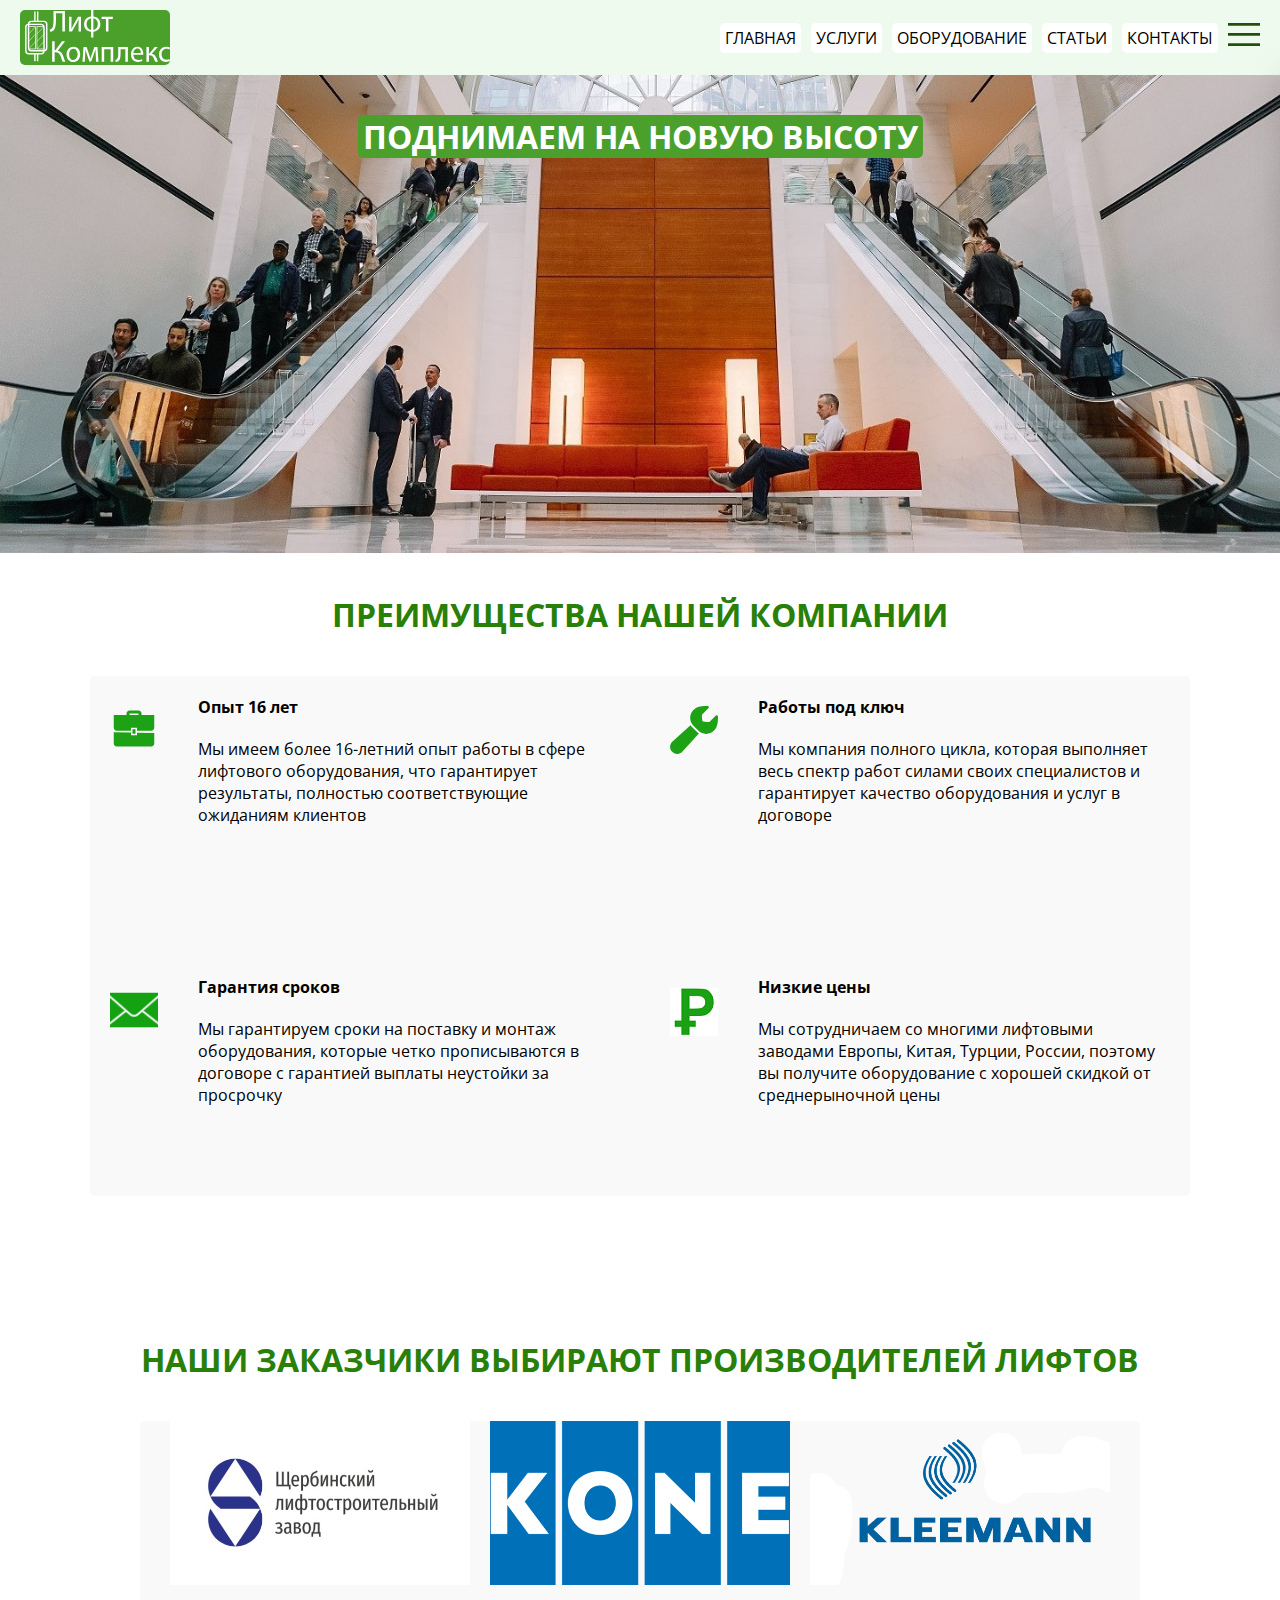
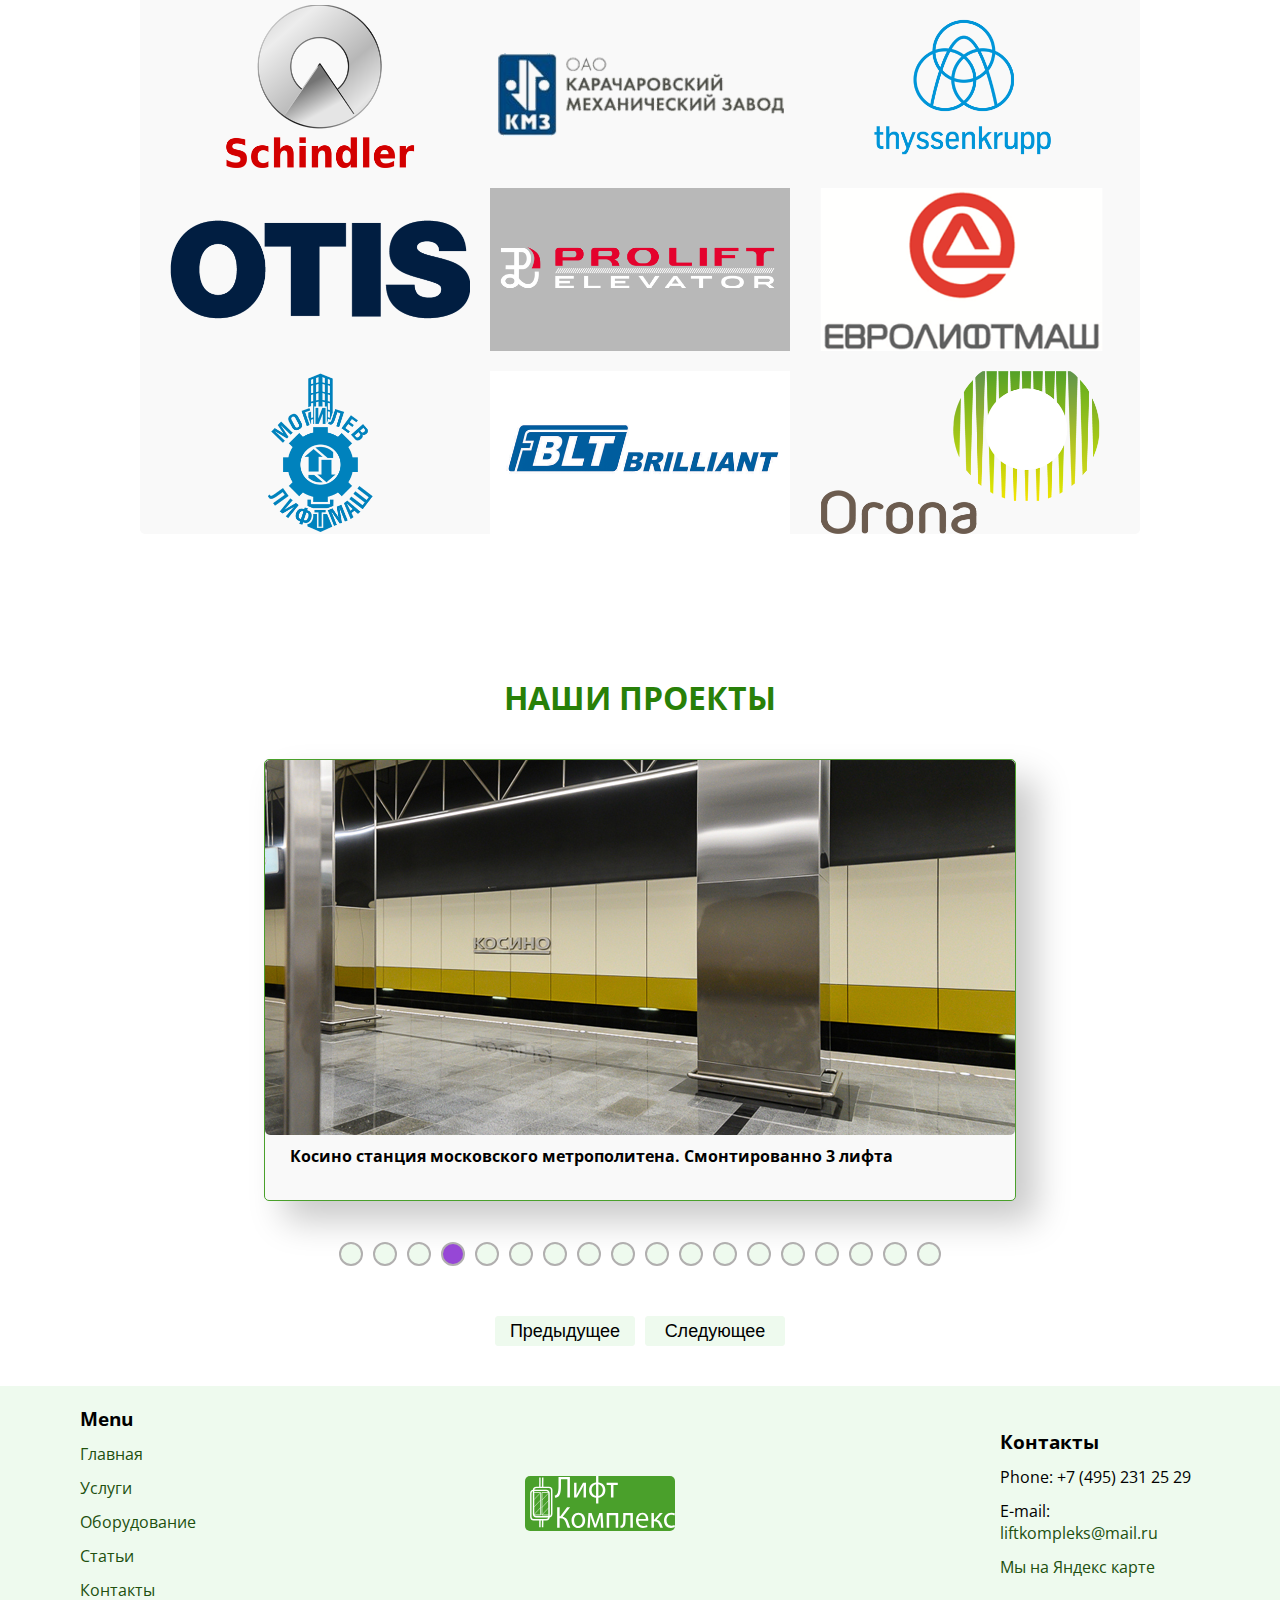
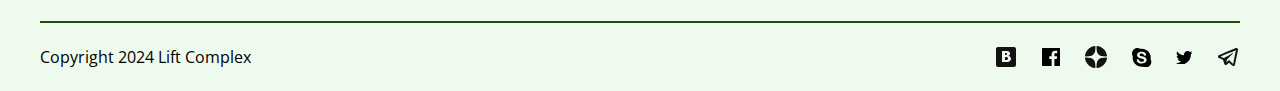
<file: index.html>
<!DOCTYPE html>
<html lang="en">
<head>
    <meta charset="UTF-8">
    <meta name="viewport" content="width=device-width, initial-scale=1.0">
    <title>Lift Complex</title>
    <link rel="preconnect" href="https://fonts.googleapis.com">
    <link rel="preconnect" href="https://fonts.gstatic.com" crossorigin>
    <link href="https://fonts.googleapis.com/css2?family=Open+Sans:wdth,wght@75..100,300..800&display=swap" rel="stylesheet">
    <link rel="stylesheet" href="css/style.css">
    <script src="scripts/index.js" defer></script>
</head>
<body>
    <div class="hdr">
        <header class="header center">
            <div class="header__box">
                <div class="header__menu">
                    <a class="logo" href="index.html">
                        <img class="logo__img" src="img/icons/logo4.svg" alt="logo">
                    </a>
                    <div class="header__nav">
                        <a class="header__navlink" href="index.html">ГЛАВНАЯ</a>
                        <a class="header__navlink" href="services.html">УСЛУГИ</a>
                        <a class="header__navlink" href="equipment.html">ОБОРУДОВАНИЕ</a>
                        <a class="header__navlink" href="articles.html">СТАТЬИ</a>
                        <a class="header__navlink" href="contacts.html">КОНТАКТЫ</a>
                        <label for="header__check">
                            <svg class="header__svg" width="32" height="23" viewBox="0 0 32 23" fill="none"
                                xmlns="http://www.w3.org/2000/svg">
                                <path d="M0 23V20.31H32V23H0ZM0 12.76V10.07H32V12.76H0ZM0 2.69V0H32V2.69H0Z" fill="#21500e" />
                            </svg>
                        </label>
                    </div>
                </div>

                <input class="header__checkbox" id="header__check" type="checkbox">
                <div class="mobile-menu">
                    <h3 class="mobile-menu__heading">МЕНЮ</h3>
                    <div class="mobile-menu__box">
                        <div class="mobile-menu__item">
                            <ul class="mobile-menu__list">
                                <li><a class="mobile-menu__link" href="index.html">ГЛАВНАЯ</a></li>
                                <li><a class="mobile-menu__link" href="services.html">УСЛУГИ</a></li>
                                <li><a class="mobile-menu__link" href="equipment.html">ОБОРУДОВАНИЕ</a></li>
                                <li><a class="mobile-menu__link" href="articles.html">СТАТЬИ</a></li>
                                <li><a class="mobile-menu__link" href="contacts.html">КОНТАКТЫ</a></li>
                            </ul>
                        </div>
                    </div>
                </div>
            </div>
        </header>

        <section class="banner center">
            <h1 class="banner__heading">ПОДНИМАЕМ НА НОВУЮ ВЫСОТУ</h1>
            <img class="banner__img" src="img/banner34.jpg" alt="banner">
        </section>

        <section class="company center">
            <h1 class="company__titleH1">ПРЕИМУЩЕСТВА НАШЕЙ КОМПАНИИ</h1>
            <div class="company__container">
                <div class="company__blok">
                    <div class="company__box">
                        <div class="company__img">
                            <svg xmlns="http://www.w3.org/2000/svg" xmlns:xlink="http://www.w3.org/1999/xlink" viewBox="0,0,256,256" width="48px" height="48px"><g transform="scale(4,4)" fill-opacity="0.92941" fill="#0c9b04"><path d="M26,6c-2.18494,0 -4,1.81506 -4,4v2h-17v17c0,2.21 1.79,4 4,4h19v-4h8v4h19c2.21,0 4,-1.79 4,-4v-17h-17v-2c0,-2.18494 -1.81506,-4 -4,-4zM26,10h12v2h-12zM30,31v6h4v-6zM5,35v15c0,2.21 1.79,4 4,4h46c2.21,0 4,-1.79 4,-4v-14l-23,-0.42969v3.42969h-8v-3.57031z"></path></g>
                            </svg>
                        </div>
                        <div class="company__info">
                            <h4 class="company__titleH4">Опыт 16 лет</h4>
                            <p class="company__text">Мы имеем более 16-летний опыт работы в сфере лифтового оборудования, 
                                что гарантирует результаты, полностью соответствующие ожиданиям клиентов</p>
                        </div>
                    </div>
                    <div class="company__box">
                        <div class="company__img">
                            <svg xmlns="http://www.w3.org/2000/svg" xmlns:xlink="http://www.w3.org/1999/xlink" viewBox="0,0,256,256" width="48px" height="48px"><g transform="scale(5.12,5.12)" fill-opacity="0.92941" fill="#0c9b04"><path d="M36.875,-0.03125c-4.02344,0.11328 -8.97656,0.75391 -11.78125,3.5625l-0.6875,0.65625c-4.55469,4.58594 -4.51953,11.80078 0.0625,16.40625l5,5c2.22266,2.23047 5.14063,3.46875 8.21875,3.46875c3.04297,0 5.92969,-1.23828 8.125,-3.4375l0.65625,-0.65625c3.48828,-3.48437 3.51953,-10.67969 3.53125,-13.75c0.00391,-0.53906 -0.11719,-0.96094 -0.40625,-1.25c-0.23437,-0.23437 -0.57031,-0.34375 -0.90625,-0.34375c-0.53516,0 -0.94922,0.3125 -1.15625,0.5l-6.5,6.53125c-0.13672,0.02344 -0.45312,0.0625 -1.0625,0.0625c-2.1875,0 -5.24219,-0.42578 -6,-0.75c-0.50391,-1.10156 -0.89453,-5.92578 -0.5625,-6.9375c1.01563,-1.01562 6.55469,-6.58594 6.59375,-6.625c0.17578,-0.19922 0.75,-0.89062 0.40625,-1.65625c-0.13281,-0.29297 -0.49219,-0.77734 -1.4375,-0.78125h-0.4375c-0.52734,0 -1.08203,-0.01562 -1.65625,0zM21.375,19.9375l-19.0625,17.34375c-2.01953,2.02344 -3.80859,6.65625 0,10.46875c1.75391,1.75391 3.58984,2.21875 5.0625,2.21875c0.37891,0 0.71094,-0.04297 1.03125,-0.09375c1.90625,-0.28516 3.49609,-1.27344 4.375,-2.15625l17.3125,-19.0625l-1.59375,-1.21875l-5.90625,-5.90625z"></path></g>
                            </svg>
                        </div>
                        <div class="company__info">
                            <h4 class="company__titleH4">Работы под ключ</h4>
                            <p class="company__text">Мы компания полного цикла, которая выполняет весь спектр работ 
                                силами своих специалистов и гарантирует качество оборудования и услуг в договоре</p>
                        </div>
                    </div>
                </div>
                <div class="company__blok">
                    <div class="company__box">
                        <div class="company__img">
                            <svg version="1.1" id="Layer_1" xmlns="http://www.w3.org/2000/svg" xmlns:xlink="http://www.w3.org/1999/xlink" x="0px" y="0px" width="48px" height="48px" viewBox="0 0 50 50" enable-background="new 0 0 50 50" xml:space="preserve">  <image id="image0" width="50" height="50" x="0" y="0"
                                href="[data-uri]" />
                            </svg>
                        </div>
                        <div class="company__info">
                            <h4 class="company__titleH4">Гарантия сроков</h4>
                            <p class="company__text">Мы гарантируем сроки на поставку и монтаж оборудования, 
                                которые четко прописываются в договоре с гарантией выплаты неустойки за просрочку</p>
                        </div>
                    </div>
                    <div class="company__box">
                        <div class="company__img">
                            <svg version="1.1" id="Layer_2" xmlns="http://www.w3.org/2000/svg" xmlns:xlink="http://www.w3.org/1999/xlink" x="0px"
                                y="0px" width="48px" height="52px" viewBox="0 0 48 48" enable-background="new 0 0 48 48" xml:space="preserve">
                                <image id="image2" width="48" height="48" x="0" y="0"
                                xlink:href="[data-uri]"/>
                            </svg>
                        </div>
                        <div class="company__info">
                            <h4 class="company__titleH4">Низкие цены</h4>
                            <p class="company__text">Мы сотрудничаем со многими лифтовыми заводами Европы, Китая, Турции, России, 
                                поэтому вы получите оборудование с хорошей скидкой от среднерыночной цены</p>
                        </div>
                    </div>
                </div>
            </div>
        </section>

        <section class="manufacturers center">
            <h1 class="manufacturers__title">НАШИ ЗАКАЗЧИКИ ВЫБИРАЮТ ПРОИЗВОДИТЕЛЕЙ ЛИФТОВ</h1>
            <div class="manufacturers__imgbox">
                <img class="manufacturers__img" src="img/manufacturers/slz.png" alt="manufacturer logo">
                <img class="manufacturers__img" src="img/manufacturers/kone.png" alt="manufacturer logo">
                <img class="manufacturers__img" src="img/manufacturers/kleemann.png" alt="manufacturer logo">
                <img class="manufacturers__img" src="img/manufacturers/schindler.png" alt="manufacturer logo">
                <img class="manufacturers__img" src="img/manufacturers/kmz1.png" alt="manufacturer logo">
                <img class="manufacturers__img" src="img/manufacturers/thyssenkrupp.png" alt="manufacturer logo">
                <img class="manufacturers__img" src="img/manufacturers/otis.png" alt="manufacturer logo">
                <img class="manufacturers__img" src="img/manufacturers/prolift.png" alt="manufacturer logo">
                <img class="manufacturers__img" src="img/manufacturers/elm.png" alt="manufacturer logo">
                <img class="manufacturers__img" src="img/manufacturers/mogilev.png" alt="manufacturer logo">
                <img class="manufacturers__img" src="img/manufacturers/blt.png" alt="manufacturer logo">
                <img class="manufacturers__img" src="img/manufacturers/orona.png" alt="manufacturer logo">
            </div>
        </section>

        <section class="projects center">
            <div class="projects__container">
                <h1 class="projects__title">НАШИ ПРОЕКТЫ</h1>
                <div class="projects__slaider">
                    <img id="image" class="projects__img" src="#" alt="photo project">
                    <h4 id="imgh4" class="projects__heading"></h4>
                </div>
                <div id="paginations" class="projects__pagination"></div>
                <div class="projects__buttons">
                    <button  type="button" id="previous" class="projects__button">Предыдущее</button>
                    <button  type="button" id="next" class="projects__button">Следующее</button>
                </div>
            </div>
        </section>

        <footer class="footer center">
            <div class="footer__box">
                <div class="footer__menulink">
                    <div class="footer__links">
                        <div class="footer__menu">
                            <h3 class="footer__title">Menu</h3>
                            <a class="footer__link" href="index.html">Главная</a>
                            <a class="footer__link" href="services.html">Услуги</a>
                            <a class="footer__link" href="equipment.html">Оборудование</a>
                            <a class="footer__link" href="articles.html">Статьи</a>
                            <a class="footer__link" href="contacts.html">Контакты</a>
                        </div>
                        <a class="logo" href="index.html">
                            <img class="logo__img" src="img/icons/logo4.svg" alt="logo">
                        </a>
                        <div class="footer__contact">
                            <h3 class="footer__title">Контакты</h3>
                            <p>Phone: <span>+7 (495) 231 25 29</span></p>
                            <p>E-mail: <a class="footer__link" href="#">liftkompleks@mail.ru</a></p>
                            <a class="footer__link" href="https://yandex.ru/maps/-/CHRozpC">Мы на Яндекс карте</a>
                        </div>
                    </div>
                    <div class="footer__divider"></div>
                </div>
                <div class="footer__sociallink">
                    <p class="footer__copyright">Copyright 2024 Lift Complex</p>
                    <div class="footer__icons">
                        <svg class="footer__icon" xmlns="http://www.w3.org/2000/svg" xmlns:xlink="http://www.w3.org/1999/xlink" viewBox="0,0,256,256"
                            width="24px" height="24px"><g transform="scale(10.66667,10.66667)" fill-opacity="0.92941" fill="000000"><path d="M4,2c-1.10156,0 -2,0.89844 -2,2v16c0,1.10156 0.89844,2 2,2h16c1.10156,0 2,-0.89844 2,-2v-16c0,-1.10156 -0.89844,-2 -2,-2zM8,6h3.875c1.19922,0 4.125,0.04688 4.125,2.53125c0,1.48047 -1.00781,2.12109 -1.46875,2.3125v0.0625c1.1875,0 2.46875,1.25 2.46875,2.625c0,1.48047 -0.61719,3.46875 -4.59375,3.46875h-4.40625zM11,8v2c0,0 0.91016,0 1.0625,0c0.85938,0 0.9375,-0.75781 0.9375,-0.9375c0,-0.11328 -0.01562,-1.0625 -0.96875,-1.0625zM11,12v3c0,0 1.25,-0.03125 1.5,-0.03125c1.29688,0 1.5,-1.09766 1.5,-1.5c0,-0.60937 -0.34375,-1.46875 -1.46875,-1.46875c-0.26953,0 -1.53125,0 -1.53125,0z"></path></g>
                        </svg>
                        <svg class="footer__icon" width="18.000000" height="18.000000" viewBox="0 0 18 18" fill="none" xmlns="http://www.w3.org/2000/svg" xmlns:xlink="http://www.w3.org/1999/xlink">
                            <path id="facebook" d="M17.0024 0L0.997559 0C0.733398 0.00195312 0.480957 0.107666 0.294434 0.294434C0.10791 0.480957 0.00195312 0.733643 0 0.997559L0 17.0024C0.00195312 17.2664 0.10791 17.519 0.294434 17.7056C0.480957 17.8923 0.733398 17.998 0.997559 18L9.61523 18L9.61523 11.04L7.2749 11.04L7.2749 8.31738L9.61523 8.31738L9.61523 6.31494C9.61523 3.98999 11.0327 2.72241 13.1177 2.72241C13.8149 2.72241 14.5127 2.72241 15.21 2.82739L15.21 5.25L13.7773 5.25C12.645 5.25 12.4277 5.79004 12.4277 6.57739L12.4277 8.31006L15.1274 8.31006L14.7749 11.0325L12.4277 11.0325L12.4277 18L17.0024 18C17.2666 17.998 17.519 17.8923 17.7056 17.7056C17.8921 17.519 17.998 17.2664 18 17.0024L18 0.997559C17.998 0.733643 17.8921 0.480957 17.7056 0.294434C17.519 0.107666 17.2666 0.00195312 17.0024 0Z" fill="#000" fill-opacity="1.000000" fill-rule="nonzero"/>
                        </svg>
                        <svg class="footer__icon" xmlns="http://www.w3.org/2000/svg" xmlns:xlink="http://www.w3.org/1999/xlink" viewBox="0,0,256,256" width="24px" height="24px">
                            <g transform="scale(5.12,5.12)" fill-opacity="0.92941" fill="#000000"><path d="M46.894,23.986c0.004,0 0.007,0 0.011,0c0.279,0 0.545,-0.117 0.734,-0.322c0.192,-0.208 0.287,-0.487 0.262,-0.769c-1.004,-11.043 -9.747,-19.789 -20.791,-20.795c-0.28,-0.022 -0.562,0.069 -0.77,0.262c-0.208,0.192 -0.324,0.463 -0.321,0.746c0.174,14.676 2.11,20.673 20.875,20.878zM46.894,26.014c-18.765,0.205 -20.7,6.202 -20.874,20.878c-0.003,0.283 0.113,0.554 0.321,0.746c0.186,0.171 0.429,0.266 0.679,0.266c0.03,0 0.061,-0.001 0.091,-0.004c11.044,-1.006 19.787,-9.751 20.79,-20.795c0.025,-0.282 -0.069,-0.561 -0.262,-0.769c-0.193,-0.208 -0.462,-0.311 -0.745,-0.322zM22.823,2.105c-11.009,1.035 -19.724,9.779 -20.723,20.792c-0.025,0.282 0.069,0.561 0.262,0.769c0.189,0.205 0.456,0.321 0.734,0.321c0.004,0 0.008,0 0.012,0c18.703,-0.215 20.634,-6.209 20.81,-20.875c0.003,-0.283 -0.114,-0.555 -0.322,-0.747c-0.21,-0.192 -0.491,-0.286 -0.773,-0.26zM3.107,26.013c-0.311,-0.035 -0.555,0.113 -0.746,0.321c-0.192,0.208 -0.287,0.487 -0.262,0.769c0.999,11.013 9.715,19.757 20.724,20.792c0.031,0.003 0.063,0.004 0.094,0.004c0.25,0 0.492,-0.094 0.678,-0.265c0.208,-0.192 0.325,-0.464 0.322,-0.747c-0.176,-14.665 -2.106,-20.659 -20.81,-20.874z"></path>
                            </g>
                        </svg>
                        <svg class="footer__icon" width="19.374512" height="19.419189" viewBox="0 0 19.3745 19.4192" fill="none" xmlns="http://www.w3.org/2000/svg" xmlns:xlink="http://www.w3.org/1999/xlink">
                            <path id="skype" d="M18.6196 11.1196C18.6953 10.6536 18.7329 10.1819 18.7319 9.70972C18.7319 7.31079 17.7793 5.01025 16.083 3.31396C14.3867 1.61768 12.0859 0.664551 9.68701 0.664551C9.21484 0.663818 8.74316 0.70166 8.27734 0.7771C7.23193 0.150879 6.00684 -0.108154 4.79736 0.0412598C3.58789 0.19043 2.46289 0.739746 1.60156 1.60132C0.739746 2.46313 0.19043 3.58813 0.0410156 4.79761C-0.10791 6.00708 0.150879 7.23169 0.777344 8.2771C0.692871 8.75 0.647461 9.22925 0.64209 9.70972C0.64209 12.1086 1.59521 14.4092 3.2915 16.1055C4.98779 17.8018 7.28809 18.7546 9.68701 18.7546C10.1592 18.7554 10.6309 18.7178 11.0972 18.6421C12.1426 19.2683 13.3672 19.5273 14.5767 19.3782C15.7861 19.2288 16.9111 18.6797 17.7729 17.8179C18.6348 16.9561 19.1836 15.8313 19.333 14.6218C19.4824 13.4124 19.2236 12.1875 18.5972 11.1421L18.6196 11.1196ZM13.9849 13.8196C13.5615 14.405 12.978 14.8555 12.3047 15.1172C11.4741 15.4431 10.5869 15.6013 9.69482 15.582C8.65625 15.6257 7.62305 15.4119 6.68701 14.9597C6.1416 14.6663 5.67383 14.2473 5.32227 13.7371C5 13.3013 4.81738 12.7786 4.79736 12.2371C4.79639 12.0967 4.82471 11.9575 4.87988 11.8284C4.93555 11.6995 5.01709 11.5833 5.11963 11.4871C5.34668 11.2937 5.63916 11.1946 5.93701 11.2097C6.18604 11.2048 6.42822 11.29 6.61963 11.4497C6.8291 11.6455 6.99072 11.8867 7.09229 12.1545C7.22217 12.4678 7.38818 12.7649 7.58691 13.0396C7.78516 13.2935 8.04297 13.4944 8.33691 13.6248C8.73682 13.7961 9.16992 13.8755 9.60449 13.8572C10.2236 13.8872 10.8369 13.7246 11.3599 13.3921C11.5605 13.2747 11.7271 13.1072 11.8442 12.906C11.9609 12.7051 12.0239 12.4773 12.0273 12.2446C12.0337 12.0818 12.0054 11.9194 11.9448 11.7681C11.8843 11.6169 11.792 11.4802 11.6748 11.3672C11.4077 11.1211 11.0864 10.9414 10.7373 10.842C10.3472 10.7146 9.82959 10.5872 9.17725 10.4446C8.42773 10.2703 7.69678 10.0242 6.99463 9.70972C6.44189 9.48315 5.95459 9.12231 5.57715 8.65967C5.21875 8.18286 5.03369 7.59814 5.05225 7.0022C5.0459 6.39624 5.24121 5.80518 5.60693 5.32227C6.0249 4.80298 6.58154 4.41284 7.21191 4.19727C8.00928 3.93237 8.84717 3.81055 9.68701 3.83716C10.3442 3.82544 10.999 3.91406 11.6299 4.09961C12.1245 4.24658 12.5894 4.48022 13.002 4.78955C13.3271 5.03369 13.5981 5.34277 13.7974 5.69727C13.9595 5.9834 14.0469 6.30566 14.0522 6.63477C14.0513 6.7749 14.022 6.91357 13.9668 7.04224C13.9116 7.17114 13.8306 7.2876 13.7295 7.38477C13.6274 7.49512 13.5034 7.58301 13.3652 7.64258C13.2271 7.7019 13.0776 7.73169 12.9272 7.72974C12.686 7.74854 12.4468 7.6731 12.2598 7.51953C12.063 7.33008 11.8979 7.10962 11.772 6.86719C11.5864 6.48486 11.3174 6.14917 10.9849 5.88477C10.5483 5.61255 10.0342 5.49121 9.52197 5.53955C8.99658 5.51758 8.47559 5.64771 8.02197 5.91455C7.85742 6.00269 7.71826 6.13184 7.61865 6.28955C7.51855 6.44727 7.46143 6.62817 7.45215 6.8147C7.44629 7.01831 7.5127 7.21777 7.63965 7.3772C7.78906 7.55054 7.97314 7.69092 8.17969 7.78955C8.39941 7.90332 8.63086 7.9939 8.86963 8.05957C9.10986 8.1272 9.49951 8.22461 10.0474 8.35205C10.7373 8.5022 11.3521 8.66724 11.9146 8.84717C12.418 9.00049 12.8975 9.22266 13.3398 9.50708C13.7256 9.75122 14.043 10.0894 14.2622 10.4897C14.4849 10.9463 14.5884 11.4521 14.562 11.9597C14.5688 12.6248 14.3667 13.2754 13.9849 13.8196Z" fill="#000" fill-opacity="1.000000" fill-rule="nonzero"/>
                        </svg>
                        <svg class="footer__icon" width="16.500000" height="13.407959" viewBox="0 0 16.5 13.408" fill="none" xmlns="http://www.w3.org/2000/svg" xmlns:xlink="http://www.w3.org/1999/xlink">
                            <g transform="scale(5.12,5.12)" fill-opacity="0.92941" fill="#000000"></g>
                            <path id="twitter" d="M5.18994 13.4077C6.45703 13.4155 7.71289 13.1719 8.88477 12.6909C10.0566 12.2097 11.1216 11.5007 12.0171 10.6047C12.9131 9.70898 13.6221 8.64429 14.103 7.47217C14.5845 6.30029 14.8281 5.04443 14.8198 3.77759C14.8198 3.62769 14.8198 3.48511 14.8198 3.33521C15.4766 2.854 16.0449 2.2627 16.5 1.58765C15.8818 1.85815 15.2275 2.03735 14.5576 2.12012C15.2676 1.69702 15.8008 1.03076 16.0576 0.245117C15.3955 0.64209 14.6699 0.921387 13.9126 1.07007C13.4023 0.526611 12.7275 0.166504 11.9922 0.045166C11.2568 -0.0761719 10.502 0.0483398 9.84424 0.399414C9.18701 0.750244 8.66309 1.30811 8.35449 1.98657C8.04639 2.66504 7.96973 3.42651 8.1377 4.15259C6.79199 4.08667 5.47559 3.73779 4.27393 3.12915C3.07178 2.52051 2.01172 1.66577 1.1626 0.620117C0.734375 1.36353 0.604492 2.24194 0.799316 3.07739C0.994141 3.91284 1.49951 4.64307 2.2124 5.12012C1.68652 5.09985 1.17236 4.95605 0.712402 4.7002L0.712402 4.73755C0.708008 5.5144 0.969727 6.26953 1.4541 6.87671C1.93848 7.48413 2.6167 7.90698 3.375 8.0752C2.88574 8.20679 2.37305 8.22729 1.875 8.13501C2.09473 8.79761 2.51367 9.37598 3.0752 9.79102C3.63623 10.2058 4.31201 10.437 5.00977 10.4526C3.81689 11.4131 2.33398 11.9417 0.802734 11.9526C0.53418 11.9448 0.266113 11.9224 0 11.885C1.55029 12.8728 3.35205 13.3936 5.18994 13.385L5.18994 13.4077Z" fill="#000" fill-opacity="1.000000" fill-rule="nonzero"/>
                        </svg>
                        <svg class="footer__icon" xmlns="http://www.w3.org/2000/svg" xmlns:xlink="http://www.w3.org/1999/xlink" viewBox="0,0,256,256" width="24px" height="24px">
                            <g transform="scale(10.66667,10.66667)" fill-opacity="0.92941" fill="#000000"><path d="M20.30273,2.98438c-0.28897,0.01257 -0.55415,0.09568 -0.78711,0.1875c-0.21522,0.08476 -0.98809,0.4096 -2.21875,0.92578c-1.23066,0.51618 -2.8614,1.20058 -4.59961,1.93164c-3.47642,1.46212 -7.38303,3.10683 -9.38477,3.94922c-0.06874,0.02864 -0.34791,0.11411 -0.65625,0.34961c-0.30905,0.23605 -0.65234,0.74834 -0.65234,1.30859c0,0.45195 0.22561,0.91225 0.49805,1.17578c0.27243,0.26353 0.54854,0.38674 0.7793,0.47852v-0.00195c0.78003,0.31076 3.10944,1.24288 3.66406,1.46484c0.19673,0.58953 1.04128,3.11337 1.24219,3.74805h-0.00195c0.14201,0.44921 0.28043,0.74196 0.47266,0.98633c0.09611,0.12218 0.21084,0.2329 0.35156,0.32031c0.05399,0.03354 0.11378,0.05955 0.17383,0.08398c0.00837,0.00355 0.01699,0.00443 0.02539,0.00781l-0.02344,-0.00586c0.01741,0.007 0.03304,0.01733 0.05078,0.02344c0.02891,0.00996 0.04896,0.00963 0.08789,0.01758c0.137,0.04215 0.27376,0.07031 0.40039,0.07031c0.54361,0 0.87695,-0.29492 0.87695,-0.29492l0.02149,-0.01563l2.34766,-1.98633l2.875,2.66016c0.05251,0.07415 0.4639,0.63086 1.41602,0.63086c0.56813,0 1.01731,-0.28121 1.30469,-0.57617c0.28738,-0.29496 0.4664,-0.59677 0.54688,-1.00586l0.00195,-0.00195c0.06418,-0.33018 2.81641,-14.15039 2.81641,-14.15039l-0.00586,0.02344c0.08566,-0.38235 0.11095,-0.7521 0.00977,-1.12891c-0.10119,-0.37681 -0.37428,-0.74453 -0.70312,-0.9375c-0.32885,-0.19297 -0.64072,-0.25085 -0.92969,-0.23828zM19.9082,5.17383c-0.10876,0.54603 -2.57419,12.93205 -2.72656,13.70898l-4.15234,-3.8418l-2.80664,2.37305l0.77734,-3.03906c0,0 5.36255,-5.42814 5.68555,-5.74414c0.26,-0.253 0.31445,-0.34169 0.31445,-0.42969c0,-0.117 -0.06022,-0.20117 -0.19922,-0.20117c-0.125,0 -0.29477,0.11978 -0.38477,0.17578c-1.14365,0.713 -6.01473,3.4889 -8.41016,4.85156c-0.14416,-0.0578 -2.30846,-0.92689 -3.47461,-1.39258c2.07426,-0.873 5.62991,-2.36896 8.94141,-3.76172c1.73791,-0.73094 3.36817,-1.41595 4.59766,-1.93164c1.03785,-0.43531 1.57923,-0.6607 1.83789,-0.76758zM17.15234,19.02539h0.00195c-0.00005,0.00023 -0.00185,0.00556 -0.00195,0.00586c0.00127,-0.00646 -0.00095,-0.0008 0,-0.00586z"></path>
                            </g>
                        </svg>
                    </div>
                </div>
            </div>
        </footer>
    </div>
</body>
</html>
</file>
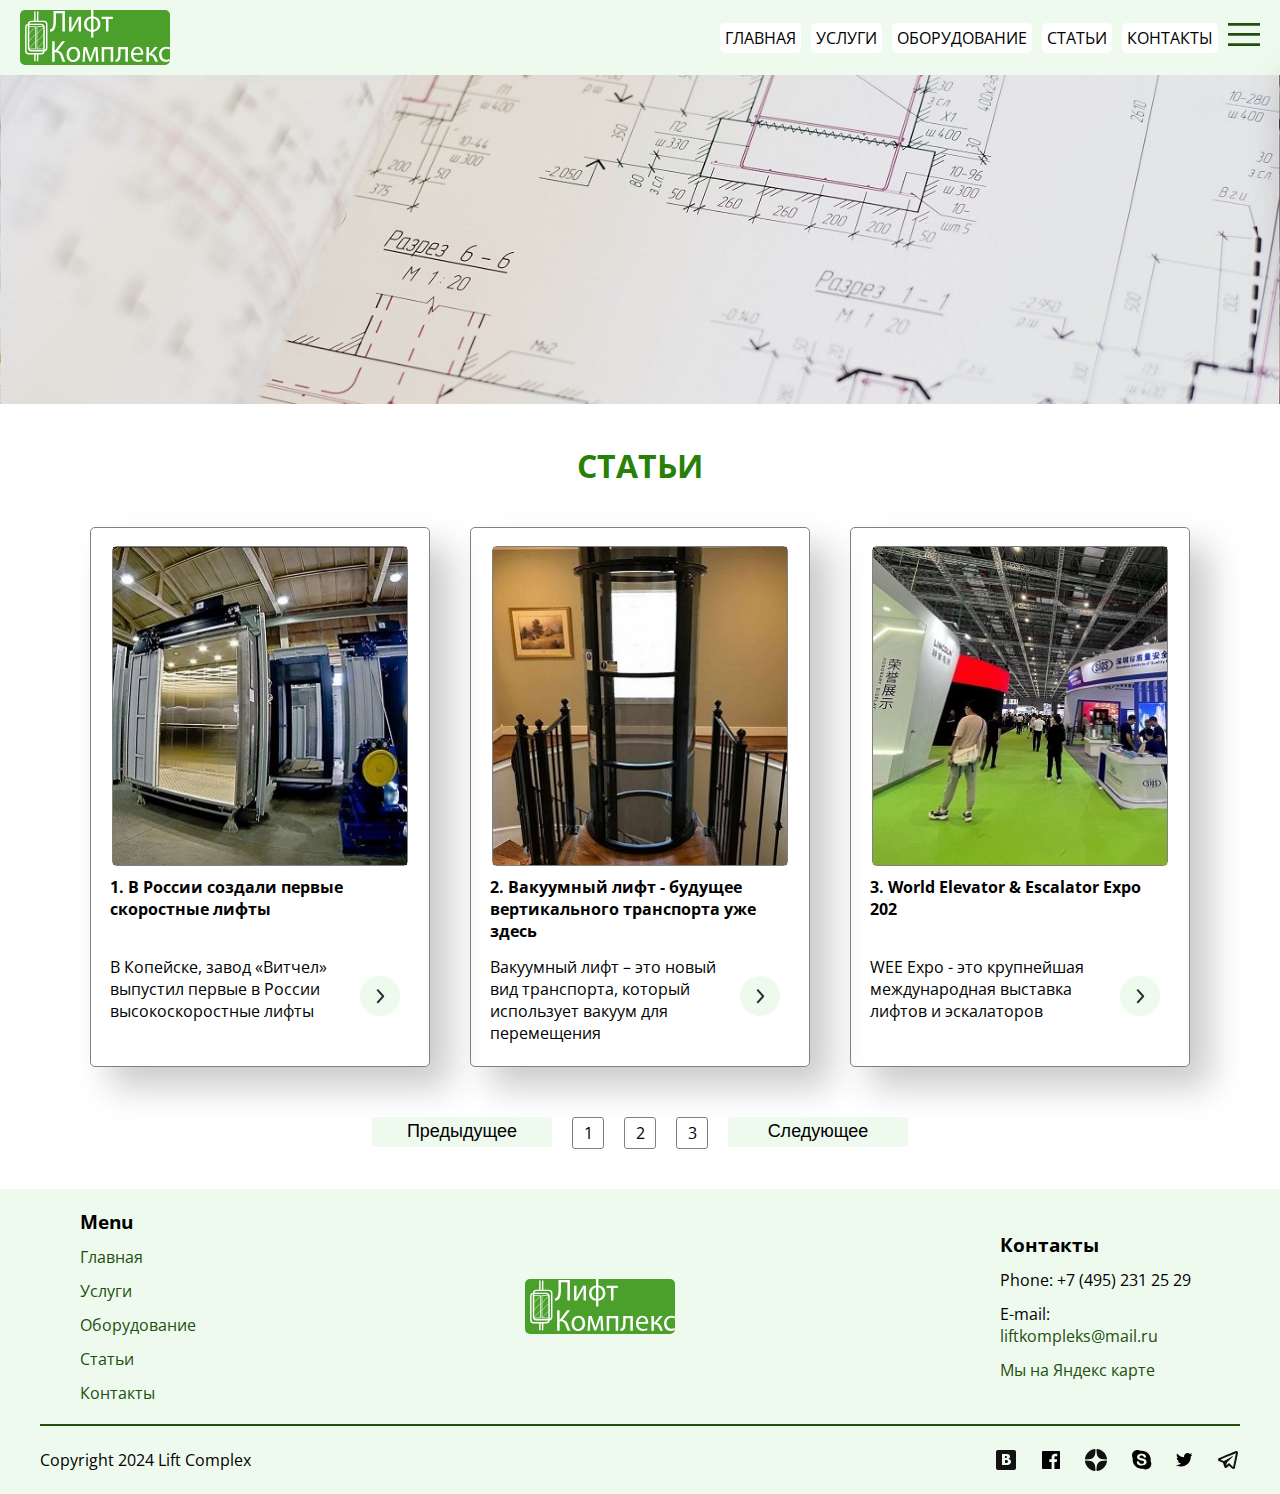
<file: articles.html>
<!DOCTYPE html>
<html lang="en">
<head>
    <meta charset="UTF-8">
    <meta name="viewport" content="width=device-width, initial-scale=1.0">
    <title>Articles</title>
    <link rel="preconnect" href="https://fonts.googleapis.com">
    <link rel="preconnect" href="https://fonts.gstatic.com" crossorigin>
    <link href="https://fonts.googleapis.com/css2?family=Open+Sans:wdth,wght@75..100,300..800&display=swap" rel="stylesheet">
    <link rel="stylesheet" href="css/style.css">
    <script src="scripts/articles.js" defer></script>
</head>
<body>
    <div class="hdr">
        <header class="header center">
            <div class="header__box">
                <div class="header__menu">
                    <a class="logo" href="index.html">
                        <img class="logo__img" src="img/icons/logo4.svg" alt="logo">
                    </a>
                    <div class="header__nav">
                        <a class="header__navlink" href="index.html">ГЛАВНАЯ</a>
                        <a class="header__navlink" href="services.html">УСЛУГИ</a>
                        <a class="header__navlink" href="equipment.html">ОБОРУДОВАНИЕ</a>
                        <a class="header__navlink" href="articles.html">СТАТЬИ</a>
                        <a class="header__navlink" href="contacts.html">КОНТАКТЫ</a>
                        <label for="header__check">
                            <svg class="header__svg" width="32" height="23" viewBox="0 0 32 23" fill="none"
                                xmlns="http://www.w3.org/2000/svg">
                                <path d="M0 23V20.31H32V23H0ZM0 12.76V10.07H32V12.76H0ZM0 2.69V0H32V2.69H0Z" fill="#21500e" />
                            </svg>
                        </label>
                    </div>
                </div>

                <input class="header__checkbox" id="header__check" type="checkbox">
                <div class="mobile-menu">
                    <h3 class="mobile-menu__heading">МЕНЮ</h3>
                    <div class="mobile-menu__box">
                        <div class="mobile-menu__item">
                            <ul class="mobile-menu__list">
                                <li><a class="mobile-menu__link" href="index.html">ГЛАВНАЯ</a></li>
                                <li><a class="mobile-menu__link" href="services.html">УСЛУГИ</a></li>
                                <li><a class="mobile-menu__link" href="equipment.html">ОБОРУДОВАНИЕ</a></li>
                                <li><a class="mobile-menu__link" href="articles.html">СТАТЬИ</a></li>
                                <li><a class="mobile-menu__link" href="contacts.html">КОНТАКТЫ</a></li>
                            </ul>
                        </div>
                    </div>
                </div>
            </div>
        </header>

        <div class="banner center">
            <img class="banner__img" src="img/bannerproject51.jpg" alt="banner">
        </div>
    
        <section class="articles center">
            <h1 class="articles__heading">СТАТЬИ</h1>
            <div class="articles__blok">
                <div class="articles__box">
                    <div class="articles__imgbox">
                        <img id="a_img1" class="articles__img" src="img/articles/speedlift320.jpg" alt="photo">
                    </div>
                    <div class="articles__content">
                        <h4 id="a_ttl1" class="articles__title">В России создали первые скоростные лифты</h4>
                        <div class="articles__txt">
                            <p id="a_txt1" class="articles__text">В Копейске, завод «Витчел» выпустил первые в России высокоскоростные лифты</p>
                            <a class="articles__link" id="ad_0" href="articlesdetails.html">
                                <svg width="9" height="16" viewBox="0 0 9 16" fill="none" xmlns="http://www.w3.org/2000/svg">
                                    <path d="M1.27101 14.9525L7.21387 8.26683L1.27101 1.58112" stroke="#292F36" stroke-width="2"  stroke-linejoin="round"/>
                                </svg>
                            </a>
                        </div>
                    </div>
                </div>
                <div class="articles__box">
                    <div class="articles__imgbox">
                        <img id="a_img2" class="articles__img" src="img/articles/vaccumelevator320.jpg" alt="photo">
                    </div>
                    <div class="articles__content">
                        <h4 id="a_ttl2" class="articles__title">Вакуумный лифт - будущее вертикального транспорта уже здесь</h4>
                        <div class="articles__txt">
                            <p id="a_txt2" class="articles__text">Вакуумный лифт – это новый вид транспорта, который использует вакуум для перемещения</p>
                            <a class="articles__link" id="ad_1" href="articlesdetails.html">
                                <svg width="9" height="16" viewBox="0 0 9 16" fill="none" xmlns="http://www.w3.org/2000/svg">
                                    <path d="M1.27101 14.9525L7.21387 8.26683L1.27101 1.58112" stroke="#292F36" stroke-width="2"  stroke-linejoin="round"/>
                                </svg>
                            </a>
                        </div>
                    </div>
                </div>
                <div class="articles__box">
                    <div class="articles__imgbox">
                        <img id="a_img3" class="articles__img" src="img/articles/wee320.jpg" alt="photo">
                    </div>
                    <div class="articles__content">
                        <h4 id="a_ttl3" class="articles__title">World Elevator <span>&</span> Escalator Expo 2023</h4>
                        <div class="articles__txt">
                            <p id="a_txt3" class="articles__text">WEE Expo - это крупнейшая международная выставка лифтов и эскалаторов</p>
                            <a class="articles__link" id="ad_2" href="articlesdetails.html">
                                <svg width="9" height="16" viewBox="0 0 9 16" fill="none" xmlns="http://www.w3.org/2000/svg">
                                    <path d="M1.27101 14.9525L7.21387 8.26683L1.27101 1.58112" stroke="#292F36" stroke-width="2"  stroke-linejoin="round"/>
                                </svg>
                            </a>
                        </div>
                    </div>
                </div>
            </div>
            
            <div class="articles__buttons">
                <button  type="button" id="previousA" class="articles__button">Предыдущее</button>
                <div class="articles__cards">
                    <div class="articles__number" id="cardA1">1</div>
                    <div class="articles__number" id="cardA2">2</div>
                    <div class="articles__number" id="cardA3">3</div>
                </div>
                <button  type="button" id="nextA" class="articles__button">Следующее</button>
            </div>
        </section>

        <footer class="footer center">
            <div class="footer__box">
                <div class="footer__menulink">
                    <div class="footer__links">
                        <div class="footer__menu">
                            <h3 class="footer__title">Menu</h3>
                            <a class="footer__link" href="index.html">Главная</a>
                            <a class="footer__link" href="services.html">Услуги</a>
                            <a class="footer__link" href="equipment.html">Оборудование</a>
                            <a class="footer__link" href="articles.html">Статьи</a>
                            <a class="footer__link" href="contacts.html">Контакты</a>
                        </div>
                        <a class="logo" href="index.html">
                            <img class="logo__img" src="img/icons/logo4.svg" alt="logo">
                        </a>
                        <div class="footer__contact">
                            <h3 class="footer__title">Контакты</h3>
                            <p>Phone: <span>+7 (495) 231 25 29</span></p>
                            <p>E-mail: <a class="footer__link" href="#">liftkompleks@mail.ru</a></p>
                            <a class="footer__link" href="https://yandex.ru/maps/-/CHRozpC">Мы на Яндекс карте</a>
                        </div>
                    </div>
                    <div class="footer__divider"></div>
                </div>
                <div class="footer__sociallink">
                    <p class="footer__copyright">Copyright 2024 Lift Complex</p>
                    <div class="footer__icons">
                        <svg class="footer__icon" xmlns="http://www.w3.org/2000/svg" xmlns:xlink="http://www.w3.org/1999/xlink" viewBox="0,0,256,256"
                            width="24px" height="24px"><g transform="scale(10.66667,10.66667)" fill-opacity="0.92941" fill="000000"><path d="M4,2c-1.10156,0 -2,0.89844 -2,2v16c0,1.10156 0.89844,2 2,2h16c1.10156,0 2,-0.89844 2,-2v-16c0,-1.10156 -0.89844,-2 -2,-2zM8,6h3.875c1.19922,0 4.125,0.04688 4.125,2.53125c0,1.48047 -1.00781,2.12109 -1.46875,2.3125v0.0625c1.1875,0 2.46875,1.25 2.46875,2.625c0,1.48047 -0.61719,3.46875 -4.59375,3.46875h-4.40625zM11,8v2c0,0 0.91016,0 1.0625,0c0.85938,0 0.9375,-0.75781 0.9375,-0.9375c0,-0.11328 -0.01562,-1.0625 -0.96875,-1.0625zM11,12v3c0,0 1.25,-0.03125 1.5,-0.03125c1.29688,0 1.5,-1.09766 1.5,-1.5c0,-0.60937 -0.34375,-1.46875 -1.46875,-1.46875c-0.26953,0 -1.53125,0 -1.53125,0z"></path></g>
                        </svg>
                        <svg class="footer__icon" width="18.000000" height="18.000000" viewBox="0 0 18 18" fill="none" xmlns="http://www.w3.org/2000/svg" xmlns:xlink="http://www.w3.org/1999/xlink">
                            <path id="facebook" d="M17.0024 0L0.997559 0C0.733398 0.00195312 0.480957 0.107666 0.294434 0.294434C0.10791 0.480957 0.00195312 0.733643 0 0.997559L0 17.0024C0.00195312 17.2664 0.10791 17.519 0.294434 17.7056C0.480957 17.8923 0.733398 17.998 0.997559 18L9.61523 18L9.61523 11.04L7.2749 11.04L7.2749 8.31738L9.61523 8.31738L9.61523 6.31494C9.61523 3.98999 11.0327 2.72241 13.1177 2.72241C13.8149 2.72241 14.5127 2.72241 15.21 2.82739L15.21 5.25L13.7773 5.25C12.645 5.25 12.4277 5.79004 12.4277 6.57739L12.4277 8.31006L15.1274 8.31006L14.7749 11.0325L12.4277 11.0325L12.4277 18L17.0024 18C17.2666 17.998 17.519 17.8923 17.7056 17.7056C17.8921 17.519 17.998 17.2664 18 17.0024L18 0.997559C17.998 0.733643 17.8921 0.480957 17.7056 0.294434C17.519 0.107666 17.2666 0.00195312 17.0024 0Z" fill="#000" fill-opacity="1.000000" fill-rule="nonzero"/>
                        </svg>
                        <svg class="footer__icon" xmlns="http://www.w3.org/2000/svg" xmlns:xlink="http://www.w3.org/1999/xlink" viewBox="0,0,256,256" width="24px" height="24px">
                            <g transform="scale(5.12,5.12)" fill-opacity="0.92941" fill="#000000"><path d="M46.894,23.986c0.004,0 0.007,0 0.011,0c0.279,0 0.545,-0.117 0.734,-0.322c0.192,-0.208 0.287,-0.487 0.262,-0.769c-1.004,-11.043 -9.747,-19.789 -20.791,-20.795c-0.28,-0.022 -0.562,0.069 -0.77,0.262c-0.208,0.192 -0.324,0.463 -0.321,0.746c0.174,14.676 2.11,20.673 20.875,20.878zM46.894,26.014c-18.765,0.205 -20.7,6.202 -20.874,20.878c-0.003,0.283 0.113,0.554 0.321,0.746c0.186,0.171 0.429,0.266 0.679,0.266c0.03,0 0.061,-0.001 0.091,-0.004c11.044,-1.006 19.787,-9.751 20.79,-20.795c0.025,-0.282 -0.069,-0.561 -0.262,-0.769c-0.193,-0.208 -0.462,-0.311 -0.745,-0.322zM22.823,2.105c-11.009,1.035 -19.724,9.779 -20.723,20.792c-0.025,0.282 0.069,0.561 0.262,0.769c0.189,0.205 0.456,0.321 0.734,0.321c0.004,0 0.008,0 0.012,0c18.703,-0.215 20.634,-6.209 20.81,-20.875c0.003,-0.283 -0.114,-0.555 -0.322,-0.747c-0.21,-0.192 -0.491,-0.286 -0.773,-0.26zM3.107,26.013c-0.311,-0.035 -0.555,0.113 -0.746,0.321c-0.192,0.208 -0.287,0.487 -0.262,0.769c0.999,11.013 9.715,19.757 20.724,20.792c0.031,0.003 0.063,0.004 0.094,0.004c0.25,0 0.492,-0.094 0.678,-0.265c0.208,-0.192 0.325,-0.464 0.322,-0.747c-0.176,-14.665 -2.106,-20.659 -20.81,-20.874z"></path>
                            </g>
                        </svg>
                        <svg class="footer__icon" width="19.374512" height="19.419189" viewBox="0 0 19.3745 19.4192" fill="none" xmlns="http://www.w3.org/2000/svg" xmlns:xlink="http://www.w3.org/1999/xlink">
                            <path id="skype" d="M18.6196 11.1196C18.6953 10.6536 18.7329 10.1819 18.7319 9.70972C18.7319 7.31079 17.7793 5.01025 16.083 3.31396C14.3867 1.61768 12.0859 0.664551 9.68701 0.664551C9.21484 0.663818 8.74316 0.70166 8.27734 0.7771C7.23193 0.150879 6.00684 -0.108154 4.79736 0.0412598C3.58789 0.19043 2.46289 0.739746 1.60156 1.60132C0.739746 2.46313 0.19043 3.58813 0.0410156 4.79761C-0.10791 6.00708 0.150879 7.23169 0.777344 8.2771C0.692871 8.75 0.647461 9.22925 0.64209 9.70972C0.64209 12.1086 1.59521 14.4092 3.2915 16.1055C4.98779 17.8018 7.28809 18.7546 9.68701 18.7546C10.1592 18.7554 10.6309 18.7178 11.0972 18.6421C12.1426 19.2683 13.3672 19.5273 14.5767 19.3782C15.7861 19.2288 16.9111 18.6797 17.7729 17.8179C18.6348 16.9561 19.1836 15.8313 19.333 14.6218C19.4824 13.4124 19.2236 12.1875 18.5972 11.1421L18.6196 11.1196ZM13.9849 13.8196C13.5615 14.405 12.978 14.8555 12.3047 15.1172C11.4741 15.4431 10.5869 15.6013 9.69482 15.582C8.65625 15.6257 7.62305 15.4119 6.68701 14.9597C6.1416 14.6663 5.67383 14.2473 5.32227 13.7371C5 13.3013 4.81738 12.7786 4.79736 12.2371C4.79639 12.0967 4.82471 11.9575 4.87988 11.8284C4.93555 11.6995 5.01709 11.5833 5.11963 11.4871C5.34668 11.2937 5.63916 11.1946 5.93701 11.2097C6.18604 11.2048 6.42822 11.29 6.61963 11.4497C6.8291 11.6455 6.99072 11.8867 7.09229 12.1545C7.22217 12.4678 7.38818 12.7649 7.58691 13.0396C7.78516 13.2935 8.04297 13.4944 8.33691 13.6248C8.73682 13.7961 9.16992 13.8755 9.60449 13.8572C10.2236 13.8872 10.8369 13.7246 11.3599 13.3921C11.5605 13.2747 11.7271 13.1072 11.8442 12.906C11.9609 12.7051 12.0239 12.4773 12.0273 12.2446C12.0337 12.0818 12.0054 11.9194 11.9448 11.7681C11.8843 11.6169 11.792 11.4802 11.6748 11.3672C11.4077 11.1211 11.0864 10.9414 10.7373 10.842C10.3472 10.7146 9.82959 10.5872 9.17725 10.4446C8.42773 10.2703 7.69678 10.0242 6.99463 9.70972C6.44189 9.48315 5.95459 9.12231 5.57715 8.65967C5.21875 8.18286 5.03369 7.59814 5.05225 7.0022C5.0459 6.39624 5.24121 5.80518 5.60693 5.32227C6.0249 4.80298 6.58154 4.41284 7.21191 4.19727C8.00928 3.93237 8.84717 3.81055 9.68701 3.83716C10.3442 3.82544 10.999 3.91406 11.6299 4.09961C12.1245 4.24658 12.5894 4.48022 13.002 4.78955C13.3271 5.03369 13.5981 5.34277 13.7974 5.69727C13.9595 5.9834 14.0469 6.30566 14.0522 6.63477C14.0513 6.7749 14.022 6.91357 13.9668 7.04224C13.9116 7.17114 13.8306 7.2876 13.7295 7.38477C13.6274 7.49512 13.5034 7.58301 13.3652 7.64258C13.2271 7.7019 13.0776 7.73169 12.9272 7.72974C12.686 7.74854 12.4468 7.6731 12.2598 7.51953C12.063 7.33008 11.8979 7.10962 11.772 6.86719C11.5864 6.48486 11.3174 6.14917 10.9849 5.88477C10.5483 5.61255 10.0342 5.49121 9.52197 5.53955C8.99658 5.51758 8.47559 5.64771 8.02197 5.91455C7.85742 6.00269 7.71826 6.13184 7.61865 6.28955C7.51855 6.44727 7.46143 6.62817 7.45215 6.8147C7.44629 7.01831 7.5127 7.21777 7.63965 7.3772C7.78906 7.55054 7.97314 7.69092 8.17969 7.78955C8.39941 7.90332 8.63086 7.9939 8.86963 8.05957C9.10986 8.1272 9.49951 8.22461 10.0474 8.35205C10.7373 8.5022 11.3521 8.66724 11.9146 8.84717C12.418 9.00049 12.8975 9.22266 13.3398 9.50708C13.7256 9.75122 14.043 10.0894 14.2622 10.4897C14.4849 10.9463 14.5884 11.4521 14.562 11.9597C14.5688 12.6248 14.3667 13.2754 13.9849 13.8196Z" fill="#000" fill-opacity="1.000000" fill-rule="nonzero"/>
                        </svg>
                        <svg class="footer__icon" width="16.500000" height="13.407959" viewBox="0 0 16.5 13.408" fill="none" xmlns="http://www.w3.org/2000/svg" xmlns:xlink="http://www.w3.org/1999/xlink">
                            <g transform="scale(5.12,5.12)" fill-opacity="0.92941" fill="#000000"></g>
                            <path id="twitter" d="M5.18994 13.4077C6.45703 13.4155 7.71289 13.1719 8.88477 12.6909C10.0566 12.2097 11.1216 11.5007 12.0171 10.6047C12.9131 9.70898 13.6221 8.64429 14.103 7.47217C14.5845 6.30029 14.8281 5.04443 14.8198 3.77759C14.8198 3.62769 14.8198 3.48511 14.8198 3.33521C15.4766 2.854 16.0449 2.2627 16.5 1.58765C15.8818 1.85815 15.2275 2.03735 14.5576 2.12012C15.2676 1.69702 15.8008 1.03076 16.0576 0.245117C15.3955 0.64209 14.6699 0.921387 13.9126 1.07007C13.4023 0.526611 12.7275 0.166504 11.9922 0.045166C11.2568 -0.0761719 10.502 0.0483398 9.84424 0.399414C9.18701 0.750244 8.66309 1.30811 8.35449 1.98657C8.04639 2.66504 7.96973 3.42651 8.1377 4.15259C6.79199 4.08667 5.47559 3.73779 4.27393 3.12915C3.07178 2.52051 2.01172 1.66577 1.1626 0.620117C0.734375 1.36353 0.604492 2.24194 0.799316 3.07739C0.994141 3.91284 1.49951 4.64307 2.2124 5.12012C1.68652 5.09985 1.17236 4.95605 0.712402 4.7002L0.712402 4.73755C0.708008 5.5144 0.969727 6.26953 1.4541 6.87671C1.93848 7.48413 2.6167 7.90698 3.375 8.0752C2.88574 8.20679 2.37305 8.22729 1.875 8.13501C2.09473 8.79761 2.51367 9.37598 3.0752 9.79102C3.63623 10.2058 4.31201 10.437 5.00977 10.4526C3.81689 11.4131 2.33398 11.9417 0.802734 11.9526C0.53418 11.9448 0.266113 11.9224 0 11.885C1.55029 12.8728 3.35205 13.3936 5.18994 13.385L5.18994 13.4077Z" fill="#000" fill-opacity="1.000000" fill-rule="nonzero"/>
                        </svg>
                        <svg class="footer__icon" xmlns="http://www.w3.org/2000/svg" xmlns:xlink="http://www.w3.org/1999/xlink" viewBox="0,0,256,256" width="24px" height="24px">
                            <g transform="scale(10.66667,10.66667)" fill-opacity="0.92941" fill="#000000"><path d="M20.30273,2.98438c-0.28897,0.01257 -0.55415,0.09568 -0.78711,0.1875c-0.21522,0.08476 -0.98809,0.4096 -2.21875,0.92578c-1.23066,0.51618 -2.8614,1.20058 -4.59961,1.93164c-3.47642,1.46212 -7.38303,3.10683 -9.38477,3.94922c-0.06874,0.02864 -0.34791,0.11411 -0.65625,0.34961c-0.30905,0.23605 -0.65234,0.74834 -0.65234,1.30859c0,0.45195 0.22561,0.91225 0.49805,1.17578c0.27243,0.26353 0.54854,0.38674 0.7793,0.47852v-0.00195c0.78003,0.31076 3.10944,1.24288 3.66406,1.46484c0.19673,0.58953 1.04128,3.11337 1.24219,3.74805h-0.00195c0.14201,0.44921 0.28043,0.74196 0.47266,0.98633c0.09611,0.12218 0.21084,0.2329 0.35156,0.32031c0.05399,0.03354 0.11378,0.05955 0.17383,0.08398c0.00837,0.00355 0.01699,0.00443 0.02539,0.00781l-0.02344,-0.00586c0.01741,0.007 0.03304,0.01733 0.05078,0.02344c0.02891,0.00996 0.04896,0.00963 0.08789,0.01758c0.137,0.04215 0.27376,0.07031 0.40039,0.07031c0.54361,0 0.87695,-0.29492 0.87695,-0.29492l0.02149,-0.01563l2.34766,-1.98633l2.875,2.66016c0.05251,0.07415 0.4639,0.63086 1.41602,0.63086c0.56813,0 1.01731,-0.28121 1.30469,-0.57617c0.28738,-0.29496 0.4664,-0.59677 0.54688,-1.00586l0.00195,-0.00195c0.06418,-0.33018 2.81641,-14.15039 2.81641,-14.15039l-0.00586,0.02344c0.08566,-0.38235 0.11095,-0.7521 0.00977,-1.12891c-0.10119,-0.37681 -0.37428,-0.74453 -0.70312,-0.9375c-0.32885,-0.19297 -0.64072,-0.25085 -0.92969,-0.23828zM19.9082,5.17383c-0.10876,0.54603 -2.57419,12.93205 -2.72656,13.70898l-4.15234,-3.8418l-2.80664,2.37305l0.77734,-3.03906c0,0 5.36255,-5.42814 5.68555,-5.74414c0.26,-0.253 0.31445,-0.34169 0.31445,-0.42969c0,-0.117 -0.06022,-0.20117 -0.19922,-0.20117c-0.125,0 -0.29477,0.11978 -0.38477,0.17578c-1.14365,0.713 -6.01473,3.4889 -8.41016,4.85156c-0.14416,-0.0578 -2.30846,-0.92689 -3.47461,-1.39258c2.07426,-0.873 5.62991,-2.36896 8.94141,-3.76172c1.73791,-0.73094 3.36817,-1.41595 4.59766,-1.93164c1.03785,-0.43531 1.57923,-0.6607 1.83789,-0.76758zM17.15234,19.02539h0.00195c-0.00005,0.00023 -0.00185,0.00556 -0.00195,0.00586c0.00127,-0.00646 -0.00095,-0.0008 0,-0.00586z"></path>
                            </g>
                        </svg>
                    </div>
                </div>
            </div>
        </footer>
    </div>
</body>
</html>
</file>
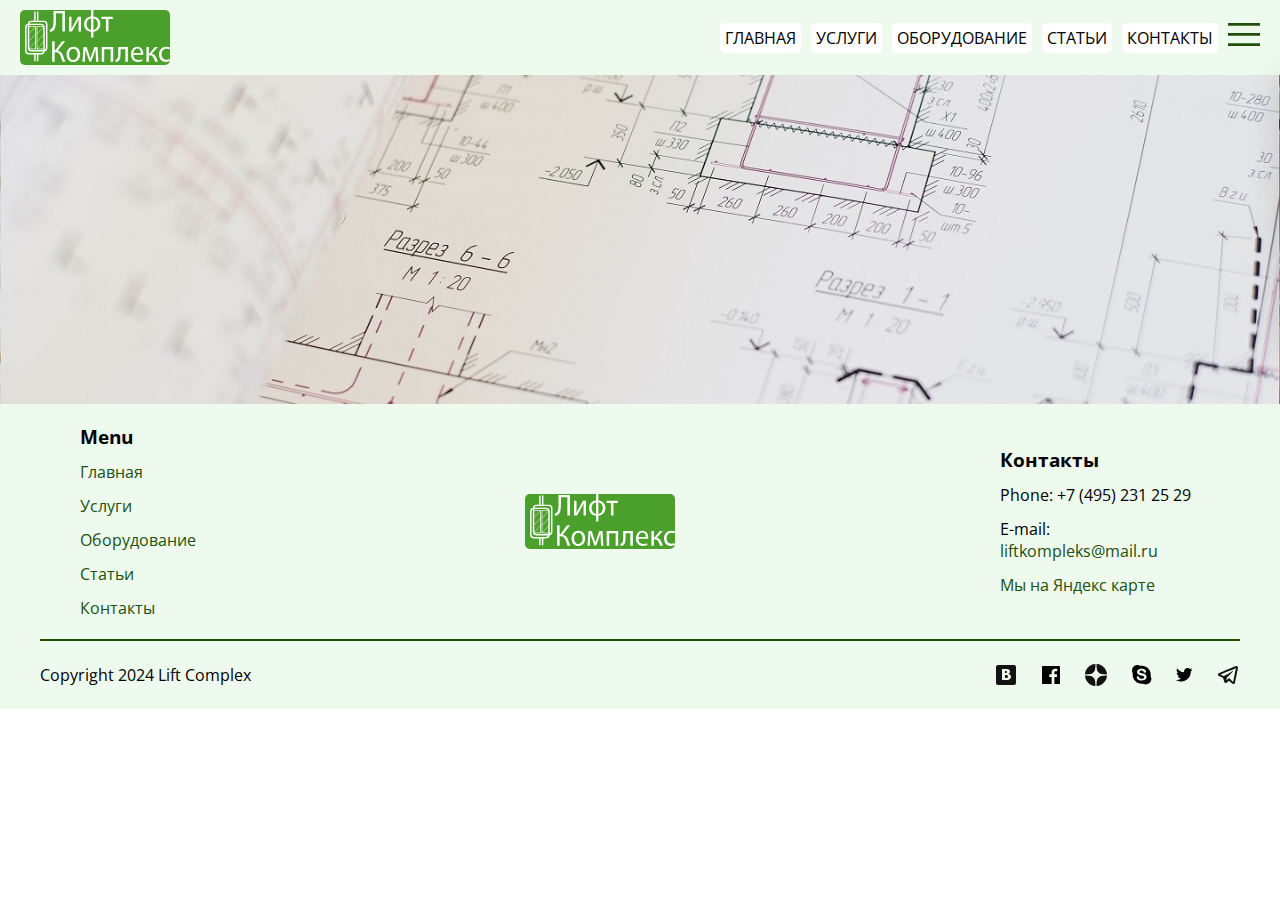
<file: articlesdetails.html>
<!DOCTYPE html>
<html lang="en">
<head>
    <meta charset="UTF-8">
    <meta name="viewport" content="width=device-width, initial-scale=1.0">
    <title>Articles details</title>
    <link rel="preconnect" href="https://fonts.googleapis.com">
    <link rel="preconnect" href="https://fonts.gstatic.com" crossorigin>
    <link href="https://fonts.googleapis.com/css2?family=Open+Sans:wdth,wght@75..100,300..800&display=swap" rel="stylesheet">
    <link rel="stylesheet" href="css/style.css">
    <script src="scripts/articlesdetails.js" defer></script>
</head>
<body>
    <div class="hdr">
        <header class="header center">
            <div class="header__box">
                <div class="header__menu">
                    <a class="logo" href="index.html">
                        <img class="logo__img" src="img/icons/logo4.svg" alt="logo">
                    </a>
                    <div class="header__nav">
                        <a class="header__navlink" href="index.html">ГЛАВНАЯ</a>
                        <a class="header__navlink" href="services.html">УСЛУГИ</a>
                        <a class="header__navlink" href="equipment.html">ОБОРУДОВАНИЕ</a>
                        <a class="header__navlink" href="articles.html">СТАТЬИ</a>
                        <a class="header__navlink" href="contacts.html">КОНТАКТЫ</a>
                        <label for="header__check">
                            <svg class="header__svg" width="32" height="23" viewBox="0 0 32 23" fill="none"
                                xmlns="http://www.w3.org/2000/svg">
                                <path d="M0 23V20.31H32V23H0ZM0 12.76V10.07H32V12.76H0ZM0 2.69V0H32V2.69H0Z" fill="#21500e" />
                            </svg>
                        </label>
                    </div>
                </div>

                <input class="header__checkbox" id="header__check" type="checkbox">
                <div class="mobile-menu">
                    <h3 class="mobile-menu__heading">МЕНЮ</h3>
                    <div class="mobile-menu__box">
                        <div class="mobile-menu__item">
                            <ul class="mobile-menu__list">
                                <li><a class="mobile-menu__link" href="index.html">ГЛАВНАЯ</a></li>
                                <li><a class="mobile-menu__link" href="services.html">УСЛУГИ</a></li>
                                <li><a class="mobile-menu__link" href="equipment.html">ОБОРУДОВАНИЕ</a></li>
                                <li><a class="mobile-menu__link" href="articles.html">СТАТЬИ</a></li>
                                <li><a class="mobile-menu__link" href="contacts.html">КОНТАКТЫ</a></li>
                            </ul>
                        </div>
                    </div>
                </div>
            </div>
        </header>

        <div class="banner center">
            <img class="banner__img" src="img/bannerproject51.jpg" alt="banner">
        </div>
    
        <div class="articleDetails center" id="artD">
            
        </div>

        <footer class="footer center">
            <div class="footer__box">
                <div class="footer__menulink">
                    <div class="footer__links">
                        <div class="footer__menu">
                            <h3 class="footer__title">Menu</h3>
                            <a class="footer__link" href="index.html">Главная</a>
                            <a class="footer__link" href="services.html">Услуги</a>
                            <a class="footer__link" href="equipment.html">Оборудование</a>
                            <a class="footer__link" href="articles.html">Статьи</a>
                            <a class="footer__link" href="contacts.html">Контакты</a>
                        </div>
                        <a class="logo" href="index.html">
                            <img class="logo__img" src="img/icons/logo4.svg" alt="logo">
                        </a>
                        <div class="footer__contact">
                            <h3 class="footer__title">Контакты</h3>
                            <p>Phone: <span>+7 (495) 231 25 29</span></p>
                            <p>E-mail: <a class="footer__link" href="#">liftkompleks@mail.ru</a></p>
                            <a class="footer__link" href="https://yandex.ru/maps/-/CHRozpC">Мы на Яндекс карте</a>
                        </div>
                    </div>
                    <div class="footer__divider"></div>
                </div>
                <div class="footer__sociallink">
                    <p class="footer__copyright">Copyright 2024 Lift Complex</p>
                    <div class="footer__icons">
                        <svg class="footer__icon" xmlns="http://www.w3.org/2000/svg" xmlns:xlink="http://www.w3.org/1999/xlink" viewBox="0,0,256,256"
                            width="24px" height="24px"><g transform="scale(10.66667,10.66667)" fill-opacity="0.92941" fill="000000"><path d="M4,2c-1.10156,0 -2,0.89844 -2,2v16c0,1.10156 0.89844,2 2,2h16c1.10156,0 2,-0.89844 2,-2v-16c0,-1.10156 -0.89844,-2 -2,-2zM8,6h3.875c1.19922,0 4.125,0.04688 4.125,2.53125c0,1.48047 -1.00781,2.12109 -1.46875,2.3125v0.0625c1.1875,0 2.46875,1.25 2.46875,2.625c0,1.48047 -0.61719,3.46875 -4.59375,3.46875h-4.40625zM11,8v2c0,0 0.91016,0 1.0625,0c0.85938,0 0.9375,-0.75781 0.9375,-0.9375c0,-0.11328 -0.01562,-1.0625 -0.96875,-1.0625zM11,12v3c0,0 1.25,-0.03125 1.5,-0.03125c1.29688,0 1.5,-1.09766 1.5,-1.5c0,-0.60937 -0.34375,-1.46875 -1.46875,-1.46875c-0.26953,0 -1.53125,0 -1.53125,0z"></path></g>
                        </svg>
                        <svg class="footer__icon" width="18.000000" height="18.000000" viewBox="0 0 18 18" fill="none" xmlns="http://www.w3.org/2000/svg" xmlns:xlink="http://www.w3.org/1999/xlink">
                            <path id="facebook" d="M17.0024 0L0.997559 0C0.733398 0.00195312 0.480957 0.107666 0.294434 0.294434C0.10791 0.480957 0.00195312 0.733643 0 0.997559L0 17.0024C0.00195312 17.2664 0.10791 17.519 0.294434 17.7056C0.480957 17.8923 0.733398 17.998 0.997559 18L9.61523 18L9.61523 11.04L7.2749 11.04L7.2749 8.31738L9.61523 8.31738L9.61523 6.31494C9.61523 3.98999 11.0327 2.72241 13.1177 2.72241C13.8149 2.72241 14.5127 2.72241 15.21 2.82739L15.21 5.25L13.7773 5.25C12.645 5.25 12.4277 5.79004 12.4277 6.57739L12.4277 8.31006L15.1274 8.31006L14.7749 11.0325L12.4277 11.0325L12.4277 18L17.0024 18C17.2666 17.998 17.519 17.8923 17.7056 17.7056C17.8921 17.519 17.998 17.2664 18 17.0024L18 0.997559C17.998 0.733643 17.8921 0.480957 17.7056 0.294434C17.519 0.107666 17.2666 0.00195312 17.0024 0Z" fill="#000" fill-opacity="1.000000" fill-rule="nonzero"/>
                        </svg>
                        <svg class="footer__icon" xmlns="http://www.w3.org/2000/svg" xmlns:xlink="http://www.w3.org/1999/xlink" viewBox="0,0,256,256" width="24px" height="24px">
                            <g transform="scale(5.12,5.12)" fill-opacity="0.92941" fill="#000000"><path d="M46.894,23.986c0.004,0 0.007,0 0.011,0c0.279,0 0.545,-0.117 0.734,-0.322c0.192,-0.208 0.287,-0.487 0.262,-0.769c-1.004,-11.043 -9.747,-19.789 -20.791,-20.795c-0.28,-0.022 -0.562,0.069 -0.77,0.262c-0.208,0.192 -0.324,0.463 -0.321,0.746c0.174,14.676 2.11,20.673 20.875,20.878zM46.894,26.014c-18.765,0.205 -20.7,6.202 -20.874,20.878c-0.003,0.283 0.113,0.554 0.321,0.746c0.186,0.171 0.429,0.266 0.679,0.266c0.03,0 0.061,-0.001 0.091,-0.004c11.044,-1.006 19.787,-9.751 20.79,-20.795c0.025,-0.282 -0.069,-0.561 -0.262,-0.769c-0.193,-0.208 -0.462,-0.311 -0.745,-0.322zM22.823,2.105c-11.009,1.035 -19.724,9.779 -20.723,20.792c-0.025,0.282 0.069,0.561 0.262,0.769c0.189,0.205 0.456,0.321 0.734,0.321c0.004,0 0.008,0 0.012,0c18.703,-0.215 20.634,-6.209 20.81,-20.875c0.003,-0.283 -0.114,-0.555 -0.322,-0.747c-0.21,-0.192 -0.491,-0.286 -0.773,-0.26zM3.107,26.013c-0.311,-0.035 -0.555,0.113 -0.746,0.321c-0.192,0.208 -0.287,0.487 -0.262,0.769c0.999,11.013 9.715,19.757 20.724,20.792c0.031,0.003 0.063,0.004 0.094,0.004c0.25,0 0.492,-0.094 0.678,-0.265c0.208,-0.192 0.325,-0.464 0.322,-0.747c-0.176,-14.665 -2.106,-20.659 -20.81,-20.874z"></path>
                            </g>
                        </svg>
                        <svg class="footer__icon" width="19.374512" height="19.419189" viewBox="0 0 19.3745 19.4192" fill="none" xmlns="http://www.w3.org/2000/svg" xmlns:xlink="http://www.w3.org/1999/xlink">
                            <path id="skype" d="M18.6196 11.1196C18.6953 10.6536 18.7329 10.1819 18.7319 9.70972C18.7319 7.31079 17.7793 5.01025 16.083 3.31396C14.3867 1.61768 12.0859 0.664551 9.68701 0.664551C9.21484 0.663818 8.74316 0.70166 8.27734 0.7771C7.23193 0.150879 6.00684 -0.108154 4.79736 0.0412598C3.58789 0.19043 2.46289 0.739746 1.60156 1.60132C0.739746 2.46313 0.19043 3.58813 0.0410156 4.79761C-0.10791 6.00708 0.150879 7.23169 0.777344 8.2771C0.692871 8.75 0.647461 9.22925 0.64209 9.70972C0.64209 12.1086 1.59521 14.4092 3.2915 16.1055C4.98779 17.8018 7.28809 18.7546 9.68701 18.7546C10.1592 18.7554 10.6309 18.7178 11.0972 18.6421C12.1426 19.2683 13.3672 19.5273 14.5767 19.3782C15.7861 19.2288 16.9111 18.6797 17.7729 17.8179C18.6348 16.9561 19.1836 15.8313 19.333 14.6218C19.4824 13.4124 19.2236 12.1875 18.5972 11.1421L18.6196 11.1196ZM13.9849 13.8196C13.5615 14.405 12.978 14.8555 12.3047 15.1172C11.4741 15.4431 10.5869 15.6013 9.69482 15.582C8.65625 15.6257 7.62305 15.4119 6.68701 14.9597C6.1416 14.6663 5.67383 14.2473 5.32227 13.7371C5 13.3013 4.81738 12.7786 4.79736 12.2371C4.79639 12.0967 4.82471 11.9575 4.87988 11.8284C4.93555 11.6995 5.01709 11.5833 5.11963 11.4871C5.34668 11.2937 5.63916 11.1946 5.93701 11.2097C6.18604 11.2048 6.42822 11.29 6.61963 11.4497C6.8291 11.6455 6.99072 11.8867 7.09229 12.1545C7.22217 12.4678 7.38818 12.7649 7.58691 13.0396C7.78516 13.2935 8.04297 13.4944 8.33691 13.6248C8.73682 13.7961 9.16992 13.8755 9.60449 13.8572C10.2236 13.8872 10.8369 13.7246 11.3599 13.3921C11.5605 13.2747 11.7271 13.1072 11.8442 12.906C11.9609 12.7051 12.0239 12.4773 12.0273 12.2446C12.0337 12.0818 12.0054 11.9194 11.9448 11.7681C11.8843 11.6169 11.792 11.4802 11.6748 11.3672C11.4077 11.1211 11.0864 10.9414 10.7373 10.842C10.3472 10.7146 9.82959 10.5872 9.17725 10.4446C8.42773 10.2703 7.69678 10.0242 6.99463 9.70972C6.44189 9.48315 5.95459 9.12231 5.57715 8.65967C5.21875 8.18286 5.03369 7.59814 5.05225 7.0022C5.0459 6.39624 5.24121 5.80518 5.60693 5.32227C6.0249 4.80298 6.58154 4.41284 7.21191 4.19727C8.00928 3.93237 8.84717 3.81055 9.68701 3.83716C10.3442 3.82544 10.999 3.91406 11.6299 4.09961C12.1245 4.24658 12.5894 4.48022 13.002 4.78955C13.3271 5.03369 13.5981 5.34277 13.7974 5.69727C13.9595 5.9834 14.0469 6.30566 14.0522 6.63477C14.0513 6.7749 14.022 6.91357 13.9668 7.04224C13.9116 7.17114 13.8306 7.2876 13.7295 7.38477C13.6274 7.49512 13.5034 7.58301 13.3652 7.64258C13.2271 7.7019 13.0776 7.73169 12.9272 7.72974C12.686 7.74854 12.4468 7.6731 12.2598 7.51953C12.063 7.33008 11.8979 7.10962 11.772 6.86719C11.5864 6.48486 11.3174 6.14917 10.9849 5.88477C10.5483 5.61255 10.0342 5.49121 9.52197 5.53955C8.99658 5.51758 8.47559 5.64771 8.02197 5.91455C7.85742 6.00269 7.71826 6.13184 7.61865 6.28955C7.51855 6.44727 7.46143 6.62817 7.45215 6.8147C7.44629 7.01831 7.5127 7.21777 7.63965 7.3772C7.78906 7.55054 7.97314 7.69092 8.17969 7.78955C8.39941 7.90332 8.63086 7.9939 8.86963 8.05957C9.10986 8.1272 9.49951 8.22461 10.0474 8.35205C10.7373 8.5022 11.3521 8.66724 11.9146 8.84717C12.418 9.00049 12.8975 9.22266 13.3398 9.50708C13.7256 9.75122 14.043 10.0894 14.2622 10.4897C14.4849 10.9463 14.5884 11.4521 14.562 11.9597C14.5688 12.6248 14.3667 13.2754 13.9849 13.8196Z" fill="#000" fill-opacity="1.000000" fill-rule="nonzero"/>
                        </svg>
                        <svg class="footer__icon" width="16.500000" height="13.407959" viewBox="0 0 16.5 13.408" fill="none" xmlns="http://www.w3.org/2000/svg" xmlns:xlink="http://www.w3.org/1999/xlink">
                            <g transform="scale(5.12,5.12)" fill-opacity="0.92941" fill="#000000"></g>
                            <path id="twitter" d="M5.18994 13.4077C6.45703 13.4155 7.71289 13.1719 8.88477 12.6909C10.0566 12.2097 11.1216 11.5007 12.0171 10.6047C12.9131 9.70898 13.6221 8.64429 14.103 7.47217C14.5845 6.30029 14.8281 5.04443 14.8198 3.77759C14.8198 3.62769 14.8198 3.48511 14.8198 3.33521C15.4766 2.854 16.0449 2.2627 16.5 1.58765C15.8818 1.85815 15.2275 2.03735 14.5576 2.12012C15.2676 1.69702 15.8008 1.03076 16.0576 0.245117C15.3955 0.64209 14.6699 0.921387 13.9126 1.07007C13.4023 0.526611 12.7275 0.166504 11.9922 0.045166C11.2568 -0.0761719 10.502 0.0483398 9.84424 0.399414C9.18701 0.750244 8.66309 1.30811 8.35449 1.98657C8.04639 2.66504 7.96973 3.42651 8.1377 4.15259C6.79199 4.08667 5.47559 3.73779 4.27393 3.12915C3.07178 2.52051 2.01172 1.66577 1.1626 0.620117C0.734375 1.36353 0.604492 2.24194 0.799316 3.07739C0.994141 3.91284 1.49951 4.64307 2.2124 5.12012C1.68652 5.09985 1.17236 4.95605 0.712402 4.7002L0.712402 4.73755C0.708008 5.5144 0.969727 6.26953 1.4541 6.87671C1.93848 7.48413 2.6167 7.90698 3.375 8.0752C2.88574 8.20679 2.37305 8.22729 1.875 8.13501C2.09473 8.79761 2.51367 9.37598 3.0752 9.79102C3.63623 10.2058 4.31201 10.437 5.00977 10.4526C3.81689 11.4131 2.33398 11.9417 0.802734 11.9526C0.53418 11.9448 0.266113 11.9224 0 11.885C1.55029 12.8728 3.35205 13.3936 5.18994 13.385L5.18994 13.4077Z" fill="#000" fill-opacity="1.000000" fill-rule="nonzero"/>
                        </svg>
                        <svg class="footer__icon" xmlns="http://www.w3.org/2000/svg" xmlns:xlink="http://www.w3.org/1999/xlink" viewBox="0,0,256,256" width="24px" height="24px">
                            <g transform="scale(10.66667,10.66667)" fill-opacity="0.92941" fill="#000000"><path d="M20.30273,2.98438c-0.28897,0.01257 -0.55415,0.09568 -0.78711,0.1875c-0.21522,0.08476 -0.98809,0.4096 -2.21875,0.92578c-1.23066,0.51618 -2.8614,1.20058 -4.59961,1.93164c-3.47642,1.46212 -7.38303,3.10683 -9.38477,3.94922c-0.06874,0.02864 -0.34791,0.11411 -0.65625,0.34961c-0.30905,0.23605 -0.65234,0.74834 -0.65234,1.30859c0,0.45195 0.22561,0.91225 0.49805,1.17578c0.27243,0.26353 0.54854,0.38674 0.7793,0.47852v-0.00195c0.78003,0.31076 3.10944,1.24288 3.66406,1.46484c0.19673,0.58953 1.04128,3.11337 1.24219,3.74805h-0.00195c0.14201,0.44921 0.28043,0.74196 0.47266,0.98633c0.09611,0.12218 0.21084,0.2329 0.35156,0.32031c0.05399,0.03354 0.11378,0.05955 0.17383,0.08398c0.00837,0.00355 0.01699,0.00443 0.02539,0.00781l-0.02344,-0.00586c0.01741,0.007 0.03304,0.01733 0.05078,0.02344c0.02891,0.00996 0.04896,0.00963 0.08789,0.01758c0.137,0.04215 0.27376,0.07031 0.40039,0.07031c0.54361,0 0.87695,-0.29492 0.87695,-0.29492l0.02149,-0.01563l2.34766,-1.98633l2.875,2.66016c0.05251,0.07415 0.4639,0.63086 1.41602,0.63086c0.56813,0 1.01731,-0.28121 1.30469,-0.57617c0.28738,-0.29496 0.4664,-0.59677 0.54688,-1.00586l0.00195,-0.00195c0.06418,-0.33018 2.81641,-14.15039 2.81641,-14.15039l-0.00586,0.02344c0.08566,-0.38235 0.11095,-0.7521 0.00977,-1.12891c-0.10119,-0.37681 -0.37428,-0.74453 -0.70312,-0.9375c-0.32885,-0.19297 -0.64072,-0.25085 -0.92969,-0.23828zM19.9082,5.17383c-0.10876,0.54603 -2.57419,12.93205 -2.72656,13.70898l-4.15234,-3.8418l-2.80664,2.37305l0.77734,-3.03906c0,0 5.36255,-5.42814 5.68555,-5.74414c0.26,-0.253 0.31445,-0.34169 0.31445,-0.42969c0,-0.117 -0.06022,-0.20117 -0.19922,-0.20117c-0.125,0 -0.29477,0.11978 -0.38477,0.17578c-1.14365,0.713 -6.01473,3.4889 -8.41016,4.85156c-0.14416,-0.0578 -2.30846,-0.92689 -3.47461,-1.39258c2.07426,-0.873 5.62991,-2.36896 8.94141,-3.76172c1.73791,-0.73094 3.36817,-1.41595 4.59766,-1.93164c1.03785,-0.43531 1.57923,-0.6607 1.83789,-0.76758zM17.15234,19.02539h0.00195c-0.00005,0.00023 -0.00185,0.00556 -0.00195,0.00586c0.00127,-0.00646 -0.00095,-0.0008 0,-0.00586z"></path>
                            </g>
                        </svg>
                    </div>
                </div>
            </div>
        </footer>
    </div>
</body>
</html>
</file>
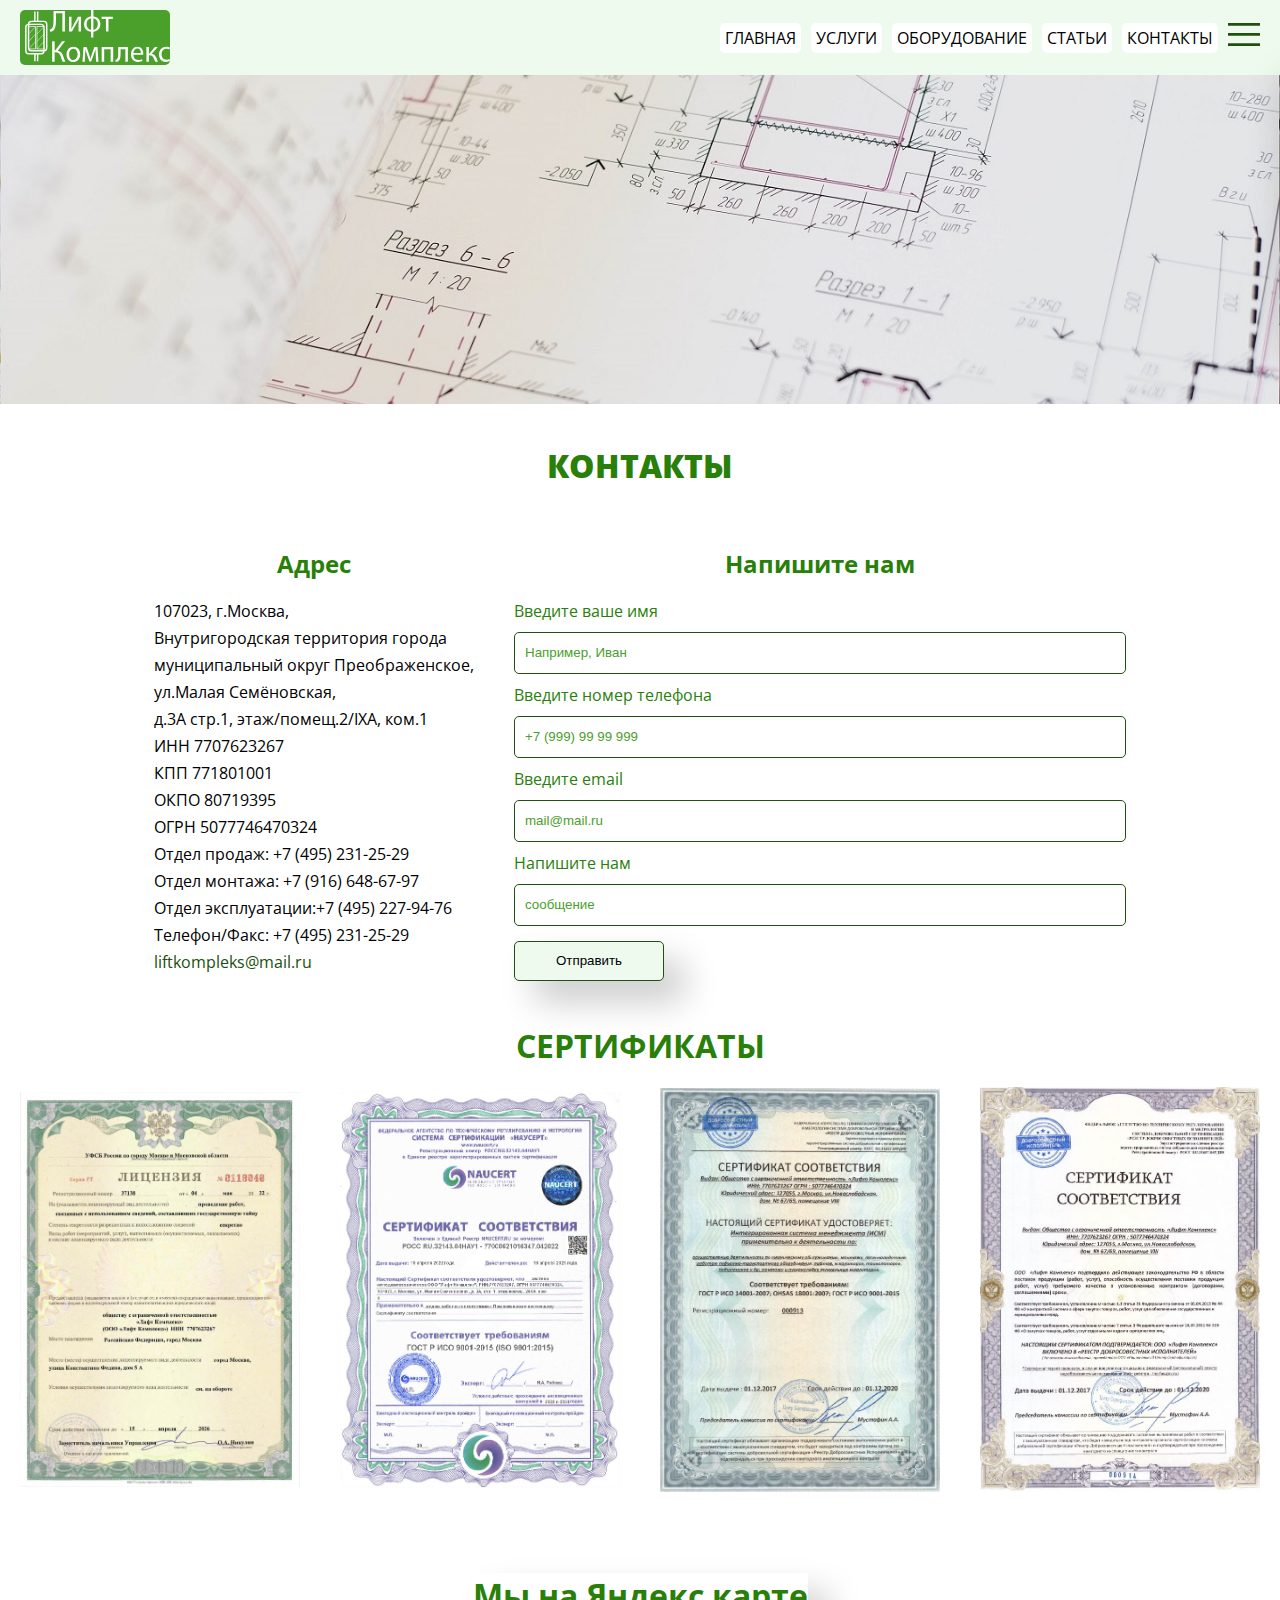
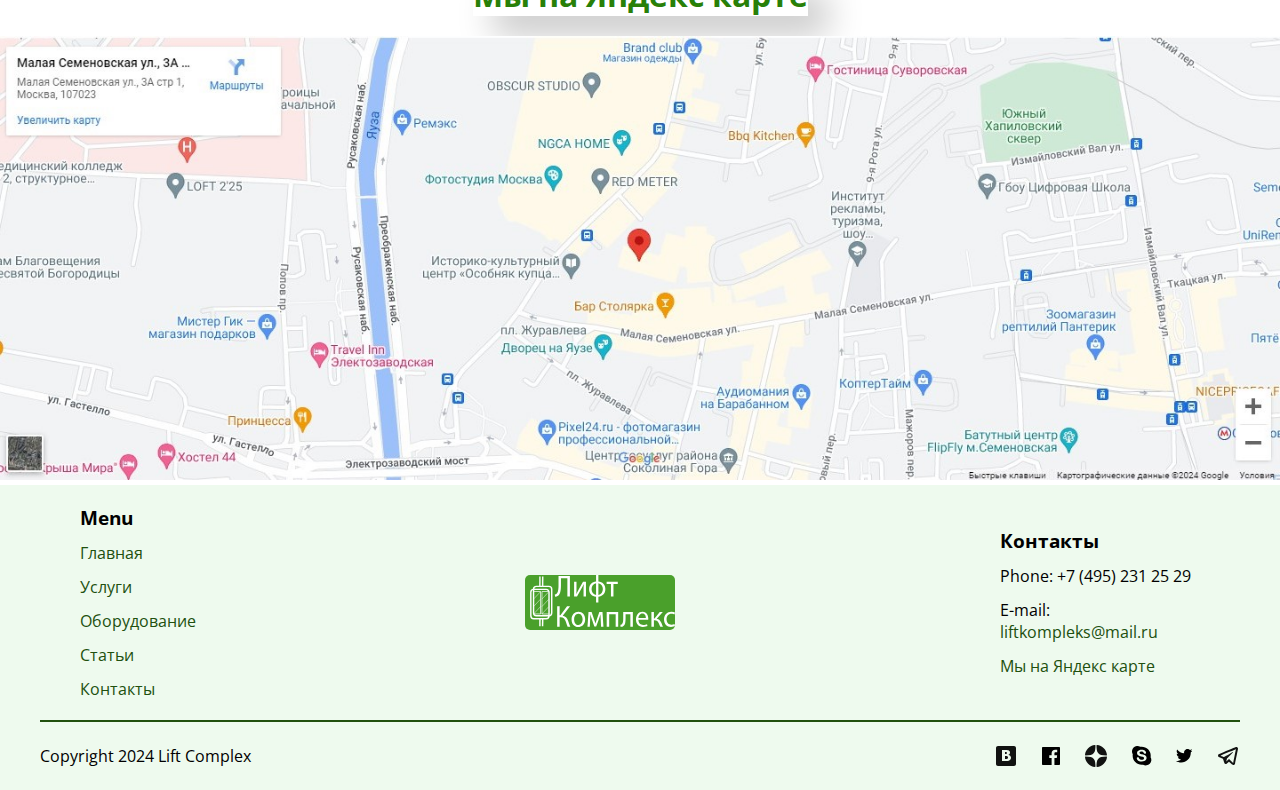
<file: contacts.html>
<!DOCTYPE html>
<html lang="en">
<head>
    <meta charset="UTF-8">
    <meta name="viewport" content="width=device-width, initial-scale=1.0">
    <title>Contacts</title>
    <link rel="preconnect" href="https://fonts.googleapis.com">
    <link rel="preconnect" href="https://fonts.gstatic.com" crossorigin>
    <link href="https://fonts.googleapis.com/css2?family=Open+Sans:wdth,wght@75..100,300..800&display=swap" rel="stylesheet">
    <link rel="stylesheet" href="css/style.css">
</head>
<body>
    <div class="hdr">
        <header class="header center">
            <div class="header__box">
                <div class="header__menu">
                    <a class="logo" href="index.html">
                        <img class="logo__img" src="img/icons/logo4.svg" alt="logo">
                    </a>
                    <div class="header__nav">
                        <a class="header__navlink" href="index.html">ГЛАВНАЯ</a>
                        <a class="header__navlink" href="services.html">УСЛУГИ</a>
                        <a class="header__navlink" href="equipment.html">ОБОРУДОВАНИЕ</a>
                        <a class="header__navlink" href="articles.html">СТАТЬИ</a>
                        <a class="header__navlink" href="contacts.html">КОНТАКТЫ</a>
                        <label for="header__check">
                            <svg class="header__svg" width="32" height="23" viewBox="0 0 32 23" fill="none"
                                xmlns="http://www.w3.org/2000/svg">
                                <path d="M0 23V20.31H32V23H0ZM0 12.76V10.07H32V12.76H0ZM0 2.69V0H32V2.69H0Z" fill="#21500e" />
                            </svg>
                        </label>
                    </div>
                </div>

                <input class="header__checkbox" id="header__check" type="checkbox">
                <div class="mobile-menu">
                    <h3 class="mobile-menu__heading">МЕНЮ</h3>
                    <div class="mobile-menu__box">
                        <div class="mobile-menu__item">
                            <ul class="mobile-menu__list">
                                <li><a class="mobile-menu__link" href="index.html">ГЛАВНАЯ</a></li>
                                <li><a class="mobile-menu__link" href="services.html">УСЛУГИ</a></li>
                                <li><a class="mobile-menu__link" href="equipment.html">ОБОРУДОВАНИЕ</a></li>
                                <li><a class="mobile-menu__link" href="articles.html">СТАТЬИ</a></li>
                                <li><a class="mobile-menu__link" href="contacts.html">КОНТАКТЫ</a></li>
                            </ul>
                        </div>
                    </div>
                </div>
            </div>
        </header>

        <div class="banner center">
            <img class="banner__img" src="img/bannerproject51.jpg" alt="banner">
        </div>

        <section class="contacts center">
            <div class="contacts__box">
                <h1 class="contacts__title">КОНТАКТЫ</h1>
                <div class="contacts__container">
                    <div class="contacts__left">
                        <h2 class="contacts__heading">Адрес</h2>
                        <ul class="contacts__ul">
                            <li class="contacts__li">107023, г.Москва,</li>
                            <li class="contacts__li">Внутригородская территория города</li>
                            <li class="contacts__li">муниципальный округ Преображенское,</li>
                            <li class="contacts__li">ул.Малая Семёновская,</li>
                            <li class="contacts__li">д.3А стр.1, этаж/помещ.2/IXA, ком.1</li>
                            <li class="contacts__li">ИНН 7707623267</li>
                            <li class="contacts__li">КПП 771801001</li>
                            <li class="contacts__li">ОКПО 80719395</li>
                            <li class="contacts__li">ОГРН 5077746470324</li>
                            <li class="contacts__li">Отдел продаж: +7 (495) 231-25-29</li>
                            <li class="contacts__li">Отдел монтажа: 	+7 (916) 648-67-97</li>
                            <li class="contacts__li">Отдел эксплуатации:+7 (495) 227-94-76</li>
                            <li class="contacts__li">Телефон/Факс: 	+7 (495) 231-25-29</li>
                            <li class="contacts__li"><a class="contacts__link" href="#">liftkompleks@mail.ru</a></li>
                        </ul>
                    </div>
                    <div class="contacts__right">
                        <h2 class="contacts__heading">Напишите нам</h2>
                        
                        <form class="contacts__form">
                            <div class="contacts__blok">
                                <label class="contacts__label" for="name">Введите ваше имя</label>
                                <input class="contacts__input" type="text" id="name" name="user_name" placeholder="Например, Иван" >
                            </div>

                            <div class="contacts__blok">
                                <label class="contacts__label" for="phone">Введите номер телефона</label>
                                <input class="contacts__input" type="text" id="phone" name="user_phone" placeholder="+7 (999) 99 99 999" >
                            </div>
                        
                            <div class="contacts__blok">
                                <label class="contacts__label" for="email">Введите email</label>
                                <input class="contacts__input" type="text" id="email" name="user_email" placeholder="mail@mail.ru" >
                            </div>

                            <div class="contacts__blok">
                                <label class="contacts__label" for="message">Напишите нам</label>
                                <input class="contacts__input" type="text" id="message" name="message" placeholder="сообщение" >
                            </div>

                            <button class="contacts__btn" type="submit">Отправить</button>
                        </form>
                    </div>
                </div>
            </div>
        </section>

        <section class="certificates center">
            <div class="certificates__box">
                <h1 class="certificates__title">СЕРТИФИКАТЫ</h1>
                <div class="certificates__images">
                    <img class="certificates__img" src="img/certificates/01l.jpg" alt="photo">
                    <img class="certificates__img" src="img/certificates/02s.jpg" alt="photo">
                    <img class="certificates__img" src="img/certificates/03s.jpg" alt="photo">
                    <img class="certificates__img" src="img/certificates/04s.jpg" alt="photo">
                </div>
            </div>
        </section>

        <section class="yandexmap center">
            <h1 class="yandexmap__title"><a class="yandexmap__link" href="https://yandex.ru/maps/-/CHRozpC">Мы на Яндекс карте</a></h1>
            <img src="img/yamap.jpg" alt="photo map">
        </section>

        <footer class="footer center">
            <div class="footer__box">
                <div class="footer__menulink">
                    <div class="footer__links">
                        <div class="footer__menu">
                            <h3 class="footer__title">Menu</h3>
                            <a class="footer__link" href="index.html">Главная</a>
                            <a class="footer__link" href="services.html">Услуги</a>
                            <a class="footer__link" href="equipment.html">Оборудование</a>
                            <a class="footer__link" href="articles.html">Статьи</a>
                            <a class="footer__link" href="contacts.html">Контакты</a>
                        </div>
                        <a class="logo" href="index.html">
                            <img class="logo__img" src="img/icons/logo4.svg" alt="logo">
                        </a>
                        <div class="footer__contact">
                            <h3 class="footer__title">Контакты</h3>
                            <p>Phone: <span>+7 (495) 231 25 29</span></p>
                            <p>E-mail: <a class="footer__link" href="#">liftkompleks@mail.ru</a></p>
                            <a class="footer__link" href="https://yandex.ru/maps/-/CHRozpC">Мы на Яндекс карте</a>
                        </div>
                    </div>
                    <div class="footer__divider"></div>
                </div>
                <div class="footer__sociallink">
                    <p class="footer__copyright">Copyright 2024 Lift Complex</p>
                    <div class="footer__icons">
                        <svg class="footer__icon" xmlns="http://www.w3.org/2000/svg" xmlns:xlink="http://www.w3.org/1999/xlink" viewBox="0,0,256,256"
                            width="24px" height="24px"><g transform="scale(10.66667,10.66667)" fill-opacity="0.92941" fill="000000"><path d="M4,2c-1.10156,0 -2,0.89844 -2,2v16c0,1.10156 0.89844,2 2,2h16c1.10156,0 2,-0.89844 2,-2v-16c0,-1.10156 -0.89844,-2 -2,-2zM8,6h3.875c1.19922,0 4.125,0.04688 4.125,2.53125c0,1.48047 -1.00781,2.12109 -1.46875,2.3125v0.0625c1.1875,0 2.46875,1.25 2.46875,2.625c0,1.48047 -0.61719,3.46875 -4.59375,3.46875h-4.40625zM11,8v2c0,0 0.91016,0 1.0625,0c0.85938,0 0.9375,-0.75781 0.9375,-0.9375c0,-0.11328 -0.01562,-1.0625 -0.96875,-1.0625zM11,12v3c0,0 1.25,-0.03125 1.5,-0.03125c1.29688,0 1.5,-1.09766 1.5,-1.5c0,-0.60937 -0.34375,-1.46875 -1.46875,-1.46875c-0.26953,0 -1.53125,0 -1.53125,0z"></path></g>
                        </svg>
                        <svg class="footer__icon" width="18.000000" height="18.000000" viewBox="0 0 18 18" fill="none" xmlns="http://www.w3.org/2000/svg" xmlns:xlink="http://www.w3.org/1999/xlink">
                            <path id="facebook" d="M17.0024 0L0.997559 0C0.733398 0.00195312 0.480957 0.107666 0.294434 0.294434C0.10791 0.480957 0.00195312 0.733643 0 0.997559L0 17.0024C0.00195312 17.2664 0.10791 17.519 0.294434 17.7056C0.480957 17.8923 0.733398 17.998 0.997559 18L9.61523 18L9.61523 11.04L7.2749 11.04L7.2749 8.31738L9.61523 8.31738L9.61523 6.31494C9.61523 3.98999 11.0327 2.72241 13.1177 2.72241C13.8149 2.72241 14.5127 2.72241 15.21 2.82739L15.21 5.25L13.7773 5.25C12.645 5.25 12.4277 5.79004 12.4277 6.57739L12.4277 8.31006L15.1274 8.31006L14.7749 11.0325L12.4277 11.0325L12.4277 18L17.0024 18C17.2666 17.998 17.519 17.8923 17.7056 17.7056C17.8921 17.519 17.998 17.2664 18 17.0024L18 0.997559C17.998 0.733643 17.8921 0.480957 17.7056 0.294434C17.519 0.107666 17.2666 0.00195312 17.0024 0Z" fill="#000" fill-opacity="1.000000" fill-rule="nonzero"/>
                        </svg>
                        <svg class="footer__icon" xmlns="http://www.w3.org/2000/svg" xmlns:xlink="http://www.w3.org/1999/xlink" viewBox="0,0,256,256" width="24px" height="24px">
                            <g transform="scale(5.12,5.12)" fill-opacity="0.92941" fill="#000000"><path d="M46.894,23.986c0.004,0 0.007,0 0.011,0c0.279,0 0.545,-0.117 0.734,-0.322c0.192,-0.208 0.287,-0.487 0.262,-0.769c-1.004,-11.043 -9.747,-19.789 -20.791,-20.795c-0.28,-0.022 -0.562,0.069 -0.77,0.262c-0.208,0.192 -0.324,0.463 -0.321,0.746c0.174,14.676 2.11,20.673 20.875,20.878zM46.894,26.014c-18.765,0.205 -20.7,6.202 -20.874,20.878c-0.003,0.283 0.113,0.554 0.321,0.746c0.186,0.171 0.429,0.266 0.679,0.266c0.03,0 0.061,-0.001 0.091,-0.004c11.044,-1.006 19.787,-9.751 20.79,-20.795c0.025,-0.282 -0.069,-0.561 -0.262,-0.769c-0.193,-0.208 -0.462,-0.311 -0.745,-0.322zM22.823,2.105c-11.009,1.035 -19.724,9.779 -20.723,20.792c-0.025,0.282 0.069,0.561 0.262,0.769c0.189,0.205 0.456,0.321 0.734,0.321c0.004,0 0.008,0 0.012,0c18.703,-0.215 20.634,-6.209 20.81,-20.875c0.003,-0.283 -0.114,-0.555 -0.322,-0.747c-0.21,-0.192 -0.491,-0.286 -0.773,-0.26zM3.107,26.013c-0.311,-0.035 -0.555,0.113 -0.746,0.321c-0.192,0.208 -0.287,0.487 -0.262,0.769c0.999,11.013 9.715,19.757 20.724,20.792c0.031,0.003 0.063,0.004 0.094,0.004c0.25,0 0.492,-0.094 0.678,-0.265c0.208,-0.192 0.325,-0.464 0.322,-0.747c-0.176,-14.665 -2.106,-20.659 -20.81,-20.874z"></path>
                            </g>
                        </svg>
                        <svg class="footer__icon" width="19.374512" height="19.419189" viewBox="0 0 19.3745 19.4192" fill="none" xmlns="http://www.w3.org/2000/svg" xmlns:xlink="http://www.w3.org/1999/xlink">
                            <path id="skype" d="M18.6196 11.1196C18.6953 10.6536 18.7329 10.1819 18.7319 9.70972C18.7319 7.31079 17.7793 5.01025 16.083 3.31396C14.3867 1.61768 12.0859 0.664551 9.68701 0.664551C9.21484 0.663818 8.74316 0.70166 8.27734 0.7771C7.23193 0.150879 6.00684 -0.108154 4.79736 0.0412598C3.58789 0.19043 2.46289 0.739746 1.60156 1.60132C0.739746 2.46313 0.19043 3.58813 0.0410156 4.79761C-0.10791 6.00708 0.150879 7.23169 0.777344 8.2771C0.692871 8.75 0.647461 9.22925 0.64209 9.70972C0.64209 12.1086 1.59521 14.4092 3.2915 16.1055C4.98779 17.8018 7.28809 18.7546 9.68701 18.7546C10.1592 18.7554 10.6309 18.7178 11.0972 18.6421C12.1426 19.2683 13.3672 19.5273 14.5767 19.3782C15.7861 19.2288 16.9111 18.6797 17.7729 17.8179C18.6348 16.9561 19.1836 15.8313 19.333 14.6218C19.4824 13.4124 19.2236 12.1875 18.5972 11.1421L18.6196 11.1196ZM13.9849 13.8196C13.5615 14.405 12.978 14.8555 12.3047 15.1172C11.4741 15.4431 10.5869 15.6013 9.69482 15.582C8.65625 15.6257 7.62305 15.4119 6.68701 14.9597C6.1416 14.6663 5.67383 14.2473 5.32227 13.7371C5 13.3013 4.81738 12.7786 4.79736 12.2371C4.79639 12.0967 4.82471 11.9575 4.87988 11.8284C4.93555 11.6995 5.01709 11.5833 5.11963 11.4871C5.34668 11.2937 5.63916 11.1946 5.93701 11.2097C6.18604 11.2048 6.42822 11.29 6.61963 11.4497C6.8291 11.6455 6.99072 11.8867 7.09229 12.1545C7.22217 12.4678 7.38818 12.7649 7.58691 13.0396C7.78516 13.2935 8.04297 13.4944 8.33691 13.6248C8.73682 13.7961 9.16992 13.8755 9.60449 13.8572C10.2236 13.8872 10.8369 13.7246 11.3599 13.3921C11.5605 13.2747 11.7271 13.1072 11.8442 12.906C11.9609 12.7051 12.0239 12.4773 12.0273 12.2446C12.0337 12.0818 12.0054 11.9194 11.9448 11.7681C11.8843 11.6169 11.792 11.4802 11.6748 11.3672C11.4077 11.1211 11.0864 10.9414 10.7373 10.842C10.3472 10.7146 9.82959 10.5872 9.17725 10.4446C8.42773 10.2703 7.69678 10.0242 6.99463 9.70972C6.44189 9.48315 5.95459 9.12231 5.57715 8.65967C5.21875 8.18286 5.03369 7.59814 5.05225 7.0022C5.0459 6.39624 5.24121 5.80518 5.60693 5.32227C6.0249 4.80298 6.58154 4.41284 7.21191 4.19727C8.00928 3.93237 8.84717 3.81055 9.68701 3.83716C10.3442 3.82544 10.999 3.91406 11.6299 4.09961C12.1245 4.24658 12.5894 4.48022 13.002 4.78955C13.3271 5.03369 13.5981 5.34277 13.7974 5.69727C13.9595 5.9834 14.0469 6.30566 14.0522 6.63477C14.0513 6.7749 14.022 6.91357 13.9668 7.04224C13.9116 7.17114 13.8306 7.2876 13.7295 7.38477C13.6274 7.49512 13.5034 7.58301 13.3652 7.64258C13.2271 7.7019 13.0776 7.73169 12.9272 7.72974C12.686 7.74854 12.4468 7.6731 12.2598 7.51953C12.063 7.33008 11.8979 7.10962 11.772 6.86719C11.5864 6.48486 11.3174 6.14917 10.9849 5.88477C10.5483 5.61255 10.0342 5.49121 9.52197 5.53955C8.99658 5.51758 8.47559 5.64771 8.02197 5.91455C7.85742 6.00269 7.71826 6.13184 7.61865 6.28955C7.51855 6.44727 7.46143 6.62817 7.45215 6.8147C7.44629 7.01831 7.5127 7.21777 7.63965 7.3772C7.78906 7.55054 7.97314 7.69092 8.17969 7.78955C8.39941 7.90332 8.63086 7.9939 8.86963 8.05957C9.10986 8.1272 9.49951 8.22461 10.0474 8.35205C10.7373 8.5022 11.3521 8.66724 11.9146 8.84717C12.418 9.00049 12.8975 9.22266 13.3398 9.50708C13.7256 9.75122 14.043 10.0894 14.2622 10.4897C14.4849 10.9463 14.5884 11.4521 14.562 11.9597C14.5688 12.6248 14.3667 13.2754 13.9849 13.8196Z" fill="#000" fill-opacity="1.000000" fill-rule="nonzero"/>
                        </svg>
                        <svg class="footer__icon" width="16.500000" height="13.407959" viewBox="0 0 16.5 13.408" fill="none" xmlns="http://www.w3.org/2000/svg" xmlns:xlink="http://www.w3.org/1999/xlink">
                            <g transform="scale(5.12,5.12)" fill-opacity="0.92941" fill="#000000"></g>
                            <path id="twitter" d="M5.18994 13.4077C6.45703 13.4155 7.71289 13.1719 8.88477 12.6909C10.0566 12.2097 11.1216 11.5007 12.0171 10.6047C12.9131 9.70898 13.6221 8.64429 14.103 7.47217C14.5845 6.30029 14.8281 5.04443 14.8198 3.77759C14.8198 3.62769 14.8198 3.48511 14.8198 3.33521C15.4766 2.854 16.0449 2.2627 16.5 1.58765C15.8818 1.85815 15.2275 2.03735 14.5576 2.12012C15.2676 1.69702 15.8008 1.03076 16.0576 0.245117C15.3955 0.64209 14.6699 0.921387 13.9126 1.07007C13.4023 0.526611 12.7275 0.166504 11.9922 0.045166C11.2568 -0.0761719 10.502 0.0483398 9.84424 0.399414C9.18701 0.750244 8.66309 1.30811 8.35449 1.98657C8.04639 2.66504 7.96973 3.42651 8.1377 4.15259C6.79199 4.08667 5.47559 3.73779 4.27393 3.12915C3.07178 2.52051 2.01172 1.66577 1.1626 0.620117C0.734375 1.36353 0.604492 2.24194 0.799316 3.07739C0.994141 3.91284 1.49951 4.64307 2.2124 5.12012C1.68652 5.09985 1.17236 4.95605 0.712402 4.7002L0.712402 4.73755C0.708008 5.5144 0.969727 6.26953 1.4541 6.87671C1.93848 7.48413 2.6167 7.90698 3.375 8.0752C2.88574 8.20679 2.37305 8.22729 1.875 8.13501C2.09473 8.79761 2.51367 9.37598 3.0752 9.79102C3.63623 10.2058 4.31201 10.437 5.00977 10.4526C3.81689 11.4131 2.33398 11.9417 0.802734 11.9526C0.53418 11.9448 0.266113 11.9224 0 11.885C1.55029 12.8728 3.35205 13.3936 5.18994 13.385L5.18994 13.4077Z" fill="#000" fill-opacity="1.000000" fill-rule="nonzero"/>
                        </svg>
                        <svg class="footer__icon" xmlns="http://www.w3.org/2000/svg" xmlns:xlink="http://www.w3.org/1999/xlink" viewBox="0,0,256,256" width="24px" height="24px">
                            <g transform="scale(10.66667,10.66667)" fill-opacity="0.92941" fill="#000000"><path d="M20.30273,2.98438c-0.28897,0.01257 -0.55415,0.09568 -0.78711,0.1875c-0.21522,0.08476 -0.98809,0.4096 -2.21875,0.92578c-1.23066,0.51618 -2.8614,1.20058 -4.59961,1.93164c-3.47642,1.46212 -7.38303,3.10683 -9.38477,3.94922c-0.06874,0.02864 -0.34791,0.11411 -0.65625,0.34961c-0.30905,0.23605 -0.65234,0.74834 -0.65234,1.30859c0,0.45195 0.22561,0.91225 0.49805,1.17578c0.27243,0.26353 0.54854,0.38674 0.7793,0.47852v-0.00195c0.78003,0.31076 3.10944,1.24288 3.66406,1.46484c0.19673,0.58953 1.04128,3.11337 1.24219,3.74805h-0.00195c0.14201,0.44921 0.28043,0.74196 0.47266,0.98633c0.09611,0.12218 0.21084,0.2329 0.35156,0.32031c0.05399,0.03354 0.11378,0.05955 0.17383,0.08398c0.00837,0.00355 0.01699,0.00443 0.02539,0.00781l-0.02344,-0.00586c0.01741,0.007 0.03304,0.01733 0.05078,0.02344c0.02891,0.00996 0.04896,0.00963 0.08789,0.01758c0.137,0.04215 0.27376,0.07031 0.40039,0.07031c0.54361,0 0.87695,-0.29492 0.87695,-0.29492l0.02149,-0.01563l2.34766,-1.98633l2.875,2.66016c0.05251,0.07415 0.4639,0.63086 1.41602,0.63086c0.56813,0 1.01731,-0.28121 1.30469,-0.57617c0.28738,-0.29496 0.4664,-0.59677 0.54688,-1.00586l0.00195,-0.00195c0.06418,-0.33018 2.81641,-14.15039 2.81641,-14.15039l-0.00586,0.02344c0.08566,-0.38235 0.11095,-0.7521 0.00977,-1.12891c-0.10119,-0.37681 -0.37428,-0.74453 -0.70312,-0.9375c-0.32885,-0.19297 -0.64072,-0.25085 -0.92969,-0.23828zM19.9082,5.17383c-0.10876,0.54603 -2.57419,12.93205 -2.72656,13.70898l-4.15234,-3.8418l-2.80664,2.37305l0.77734,-3.03906c0,0 5.36255,-5.42814 5.68555,-5.74414c0.26,-0.253 0.31445,-0.34169 0.31445,-0.42969c0,-0.117 -0.06022,-0.20117 -0.19922,-0.20117c-0.125,0 -0.29477,0.11978 -0.38477,0.17578c-1.14365,0.713 -6.01473,3.4889 -8.41016,4.85156c-0.14416,-0.0578 -2.30846,-0.92689 -3.47461,-1.39258c2.07426,-0.873 5.62991,-2.36896 8.94141,-3.76172c1.73791,-0.73094 3.36817,-1.41595 4.59766,-1.93164c1.03785,-0.43531 1.57923,-0.6607 1.83789,-0.76758zM17.15234,19.02539h0.00195c-0.00005,0.00023 -0.00185,0.00556 -0.00195,0.00586c0.00127,-0.00646 -0.00095,-0.0008 0,-0.00586z"></path>
                            </g>
                        </svg>
                    </div>
                </div>
            </div>
        </footer>
    </div>
</body>
</html>
</file>
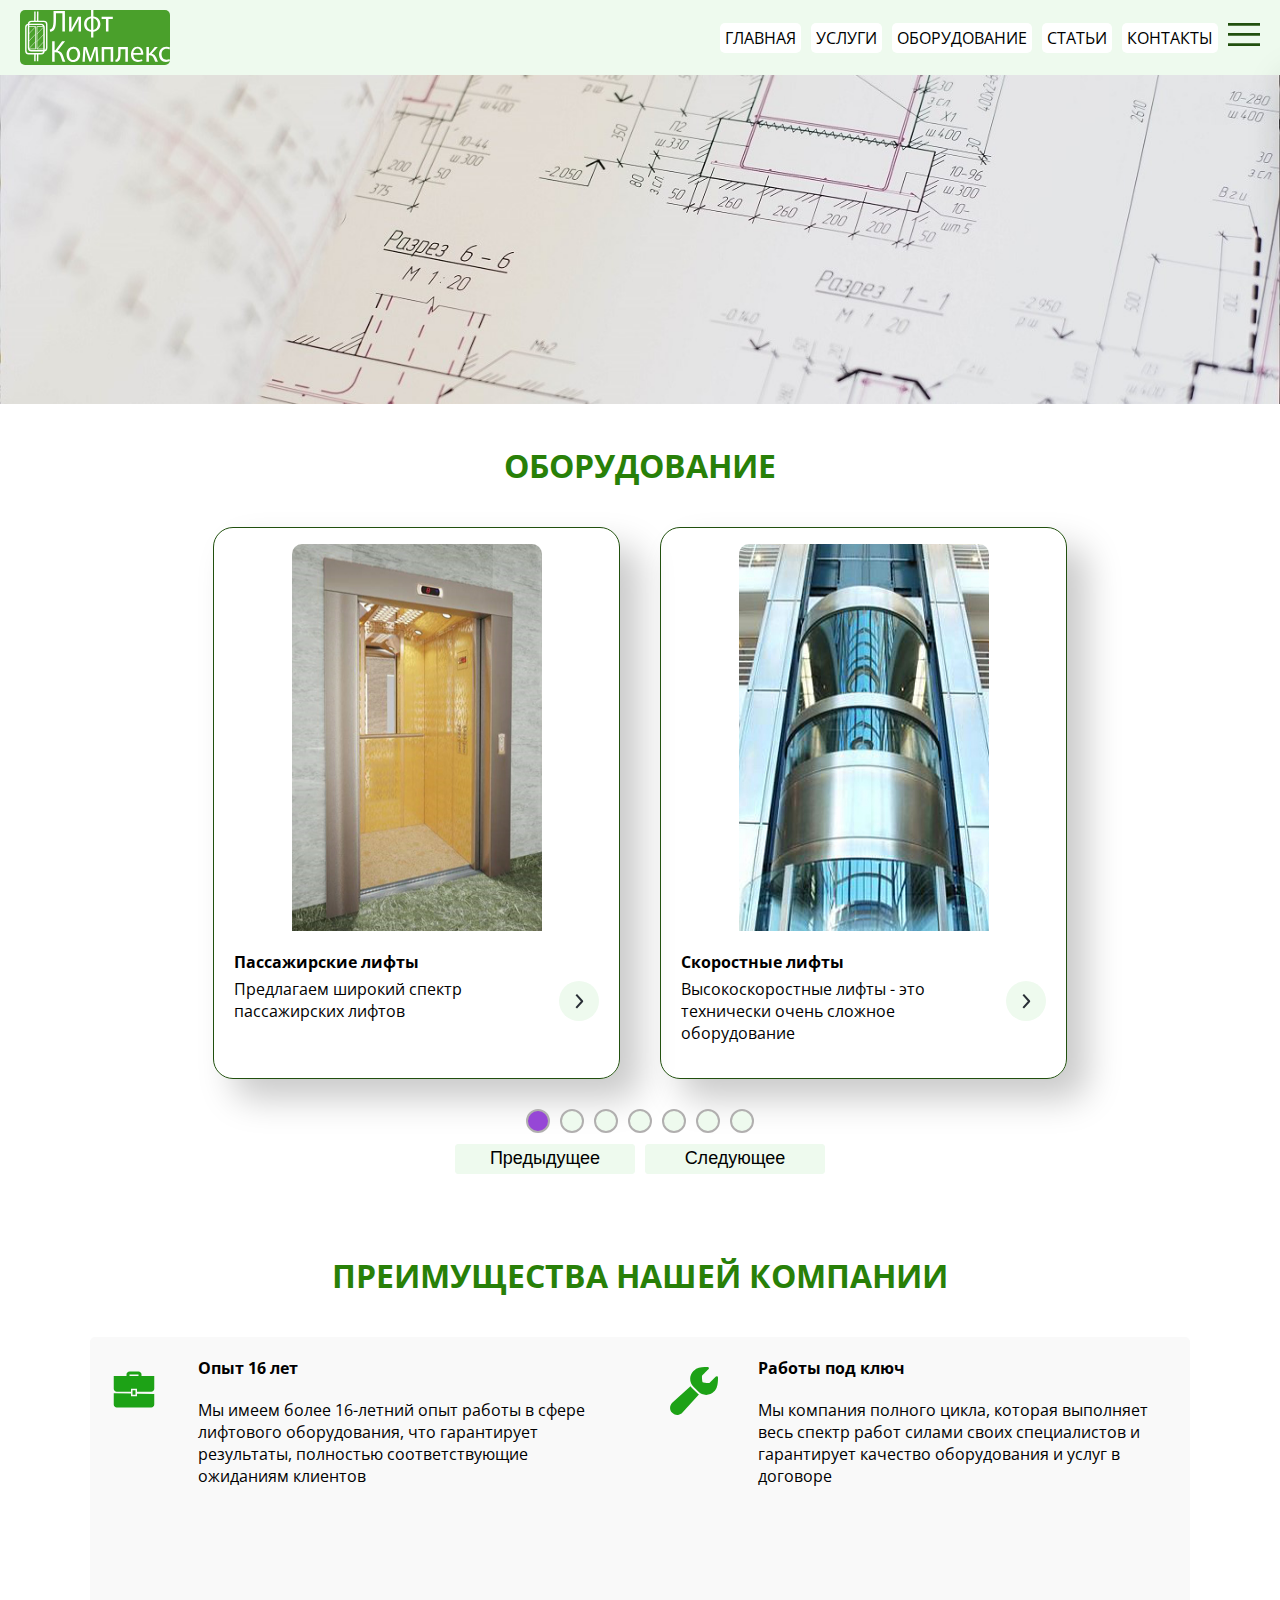
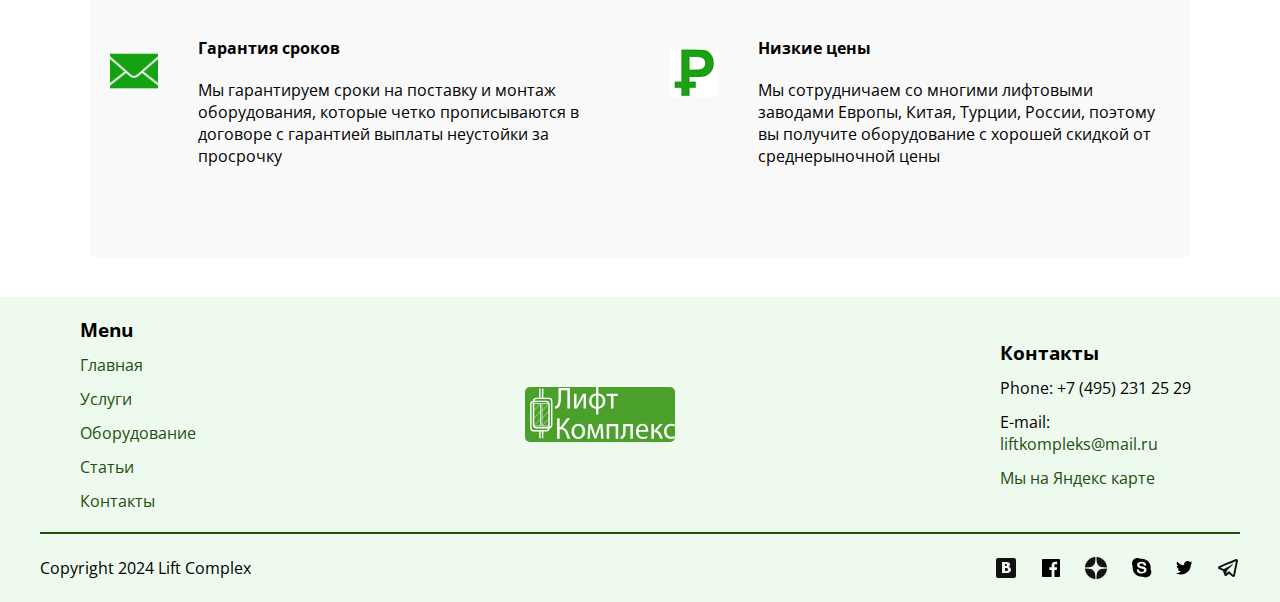
<file: equipment.html>
<!DOCTYPE html>
<html lang="en">
<head>
    <meta charset="UTF-8">
    <meta name="viewport" content="width=device-width, initial-scale=1.0">
    <title>Equipment</title>
    <link rel="preconnect" href="https://fonts.googleapis.com">
    <link rel="preconnect" href="https://fonts.gstatic.com" crossorigin>
    <link href="https://fonts.googleapis.com/css2?family=Open+Sans:wdth,wght@75..100,300..800&display=swap" rel="stylesheet">
    <link rel="stylesheet" href="css/style.css">
    <script src="scripts/equipment.js" defer></script>
</head>
<body>
    <div class="hdr">
        <header class="header center">
            <div class="header__box">
                <div class="header__menu">
                    <a class="logo" href="index.html">
                        <img class="logo__img" src="img/icons/logo4.svg" alt="logo">
                    </a>
                    <div class="header__nav">
                        <a class="header__navlink" href="index.html">ГЛАВНАЯ</a>
                        <a class="header__navlink" href="services.html">УСЛУГИ</a>
                        <a class="header__navlink" href="equipment.html">ОБОРУДОВАНИЕ</a>
                        <a class="header__navlink" href="articles.html">СТАТЬИ</a>
                        <a class="header__navlink" href="contacts.html">КОНТАКТЫ</a>
                        <label for="header__check">
                            <svg class="header__svg" width="32" height="23" viewBox="0 0 32 23" fill="none"
                                xmlns="http://www.w3.org/2000/svg">
                                <path d="M0 23V20.31H32V23H0ZM0 12.76V10.07H32V12.76H0ZM0 2.69V0H32V2.69H0Z" fill="#21500e" />
                            </svg>
                        </label>
                    </div>
                </div>

                <input class="header__checkbox" id="header__check" type="checkbox">
                <div class="mobile-menu">
                    <h3 class="mobile-menu__heading">МЕНЮ</h3>
                    <div class="mobile-menu__box">
                        <div class="mobile-menu__item">
                            <ul class="mobile-menu__list">
                                <li><a class="mobile-menu__link" href="index.html">ГЛАВНАЯ</a></li>
                                <li><a class="mobile-menu__link" href="services.html">УСЛУГИ</a></li>
                                <li><a class="mobile-menu__link" href="equipment.html">ОБОРУДОВАНИЕ</a></li>
                                <li><a class="mobile-menu__link" href="articles.html">СТАТЬИ</a></li>
                                <li><a class="mobile-menu__link" href="contacts.html">КОНТАКТЫ</a></li>
                            </ul>
                        </div>
                    </div>
                </div>
            </div>
        </header>

        <div class="banner center">
            <img class="banner__img" src="img/bannerproject51.jpg" alt="banner">
        </div>
    
        <section class="equipment center">
            <div class="equipment__container">
                <h1 class="equipment__title">ОБОРУДОВАНИЕ</h1>
                <div class="equipment__blok">
                    <div class="equipment__box">
                        <div class="equipment__img">
                            <img id="e_img1" class="equipment__image" src="#" alt="photo">
                        </div>
                        <div class="equipment__content">
                            <div class="equipment__txt">
                                <h4 id="e_ttl1" class="equipment__titleH4"></h4>
                                <p id="e_txt1"></p>
                            </div>
                            <a class="equipment__link" id="ed_0" href="equipmentdetails.html">
                                <svg width="9" height="16" viewBox="0 0 9 16" fill="none" xmlns="http://www.w3.org/2000/svg">
                                    <path d="M1.27101 14.9525L7.21387 8.26683L1.27101 1.58112" stroke="#292F36" stroke-width="2"  stroke-linejoin="round"/>
                                </svg>
                            </a>
                        </div>
                    </div>
                    <div class="equipment__box">
                        <div class="equipment__img">
                            <img id="e_img2" class="equipment__image" src="#" alt="photo">
                        </div>
                        <div class="equipment__content">
                            <div class="equipment__txt">
                                <h4 id="e_ttl2" class="equipment__titleH4"></h4>
                                <p id="e_txt2"></p>
                            </div>
                            <a class="equipment__link" id="ed_1" href="equipmentdetails.html">
                                <svg width="9" height="16" viewBox="0 0 9 16" fill="none" xmlns="http://www.w3.org/2000/svg">
                                    <path d="M1.27101 14.9525L7.21387 8.26683L1.27101 1.58112" stroke="#292F36" stroke-width="2"  stroke-linejoin="round"/>
                                </svg>
                            </a>
                        </div>    
                    </div>
                </div>
                <div id="paginationsE" class="equipment__paginationE"></div>
                <div class="services__buttons">
                    <button  type="button" id="previousE" class="equipment__button">Предыдущее</button>
                    <button  type="button" id="nextE" class="equipment__button">Следующее</button>
                </div>
            </div>
        </section>

        <section class="company center">
            <h1 class="company__titleH1">ПРЕИМУЩЕСТВА НАШЕЙ КОМПАНИИ</h1>
            <div class="company__container">
                <div class="company__blok">
                    <div class="company__box">
                        <div class="company__img">
                            <svg xmlns="http://www.w3.org/2000/svg" xmlns:xlink="http://www.w3.org/1999/xlink" viewBox="0,0,256,256" width="48px" height="48px"><g transform="scale(4,4)" fill-opacity="0.92941" fill="#0c9b04"><path d="M26,6c-2.18494,0 -4,1.81506 -4,4v2h-17v17c0,2.21 1.79,4 4,4h19v-4h8v4h19c2.21,0 4,-1.79 4,-4v-17h-17v-2c0,-2.18494 -1.81506,-4 -4,-4zM26,10h12v2h-12zM30,31v6h4v-6zM5,35v15c0,2.21 1.79,4 4,4h46c2.21,0 4,-1.79 4,-4v-14l-23,-0.42969v3.42969h-8v-3.57031z"></path></g>
                            </svg>
                        </div>
                        <div class="company__info">
                            <h4 class="company__titleH4">Опыт 16 лет</h4>
                            <p class="company__text">Мы имеем более 16-летний опыт работы в сфере лифтового оборудования, 
                                что гарантирует результаты, полностью соответствующие ожиданиям клиентов</p>
                        </div>
                    </div>
                    <div class="company__box">
                        <div class="company__img">
                            <svg xmlns="http://www.w3.org/2000/svg" xmlns:xlink="http://www.w3.org/1999/xlink" viewBox="0,0,256,256" width="48px" height="48px"><g transform="scale(5.12,5.12)" fill-opacity="0.92941" fill="#0c9b04"><path d="M36.875,-0.03125c-4.02344,0.11328 -8.97656,0.75391 -11.78125,3.5625l-0.6875,0.65625c-4.55469,4.58594 -4.51953,11.80078 0.0625,16.40625l5,5c2.22266,2.23047 5.14063,3.46875 8.21875,3.46875c3.04297,0 5.92969,-1.23828 8.125,-3.4375l0.65625,-0.65625c3.48828,-3.48437 3.51953,-10.67969 3.53125,-13.75c0.00391,-0.53906 -0.11719,-0.96094 -0.40625,-1.25c-0.23437,-0.23437 -0.57031,-0.34375 -0.90625,-0.34375c-0.53516,0 -0.94922,0.3125 -1.15625,0.5l-6.5,6.53125c-0.13672,0.02344 -0.45312,0.0625 -1.0625,0.0625c-2.1875,0 -5.24219,-0.42578 -6,-0.75c-0.50391,-1.10156 -0.89453,-5.92578 -0.5625,-6.9375c1.01563,-1.01562 6.55469,-6.58594 6.59375,-6.625c0.17578,-0.19922 0.75,-0.89062 0.40625,-1.65625c-0.13281,-0.29297 -0.49219,-0.77734 -1.4375,-0.78125h-0.4375c-0.52734,0 -1.08203,-0.01562 -1.65625,0zM21.375,19.9375l-19.0625,17.34375c-2.01953,2.02344 -3.80859,6.65625 0,10.46875c1.75391,1.75391 3.58984,2.21875 5.0625,2.21875c0.37891,0 0.71094,-0.04297 1.03125,-0.09375c1.90625,-0.28516 3.49609,-1.27344 4.375,-2.15625l17.3125,-19.0625l-1.59375,-1.21875l-5.90625,-5.90625z"></path></g>
                            </svg>
                        </div>
                        <div class="company__info">
                            <h4 class="company__titleH4">Работы под ключ</h4>
                            <p class="company__text">Мы компания полного цикла, которая выполняет весь спектр работ 
                                силами своих специалистов и гарантирует качество оборудования и услуг в договоре</p>
                        </div>
                    </div>
                </div>
                <div class="company__blok">
                    <div class="company__box">
                        <div class="company__img">
                            <svg version="1.1" id="Layer_1" xmlns="http://www.w3.org/2000/svg" xmlns:xlink="http://www.w3.org/1999/xlink" x="0px" y="0px" width="48px" height="48px" viewBox="0 0 50 50" enable-background="new 0 0 50 50" xml:space="preserve">  <image id="image0" width="50" height="50" x="0" y="0"
                                href="[data-uri]" />
                            </svg>
                        </div>
                        <div class="company__info">
                            <h4 class="company__titleH4">Гарантия сроков</h4>
                            <p class="company__text">Мы гарантируем сроки на поставку и монтаж оборудования, 
                                которые четко прописываются в договоре с гарантией выплаты неустойки за просрочку</p>
                        </div>
                    </div>
                    <div class="company__box">
                        <div class="company__img">
                            <svg version="1.1" id="Layer_2" xmlns="http://www.w3.org/2000/svg" xmlns:xlink="http://www.w3.org/1999/xlink" x="0px"
                                y="0px" width="48px" height="52px" viewBox="0 0 48 48" enable-background="new 0 0 48 48" xml:space="preserve">
                                <image id="image2" width="48" height="48" x="0" y="0"
                                xlink:href="[data-uri]"/>
                            </svg>
                        </div>
                        <div class="company__info">
                            <h4 class="company__titleH4">Низкие цены</h4>
                            <p class="company__text">Мы сотрудничаем со многими лифтовыми заводами Европы, Китая, Турции, России, 
                                поэтому вы получите оборудование с хорошей скидкой от среднерыночной цены</p>
                        </div>
                    </div>
                </div>
            </div>
        </section>

        <footer class="footer center">
            <div class="footer__box">
                <div class="footer__menulink">
                    <div class="footer__links">
                        <div class="footer__menu">
                            <h3 class="footer__title">Menu</h3>
                            <a class="footer__link" href="index.html">Главная</a>
                            <a class="footer__link" href="services.html">Услуги</a>
                            <a class="footer__link" href="equipment.html">Оборудование</a>
                            <a class="footer__link" href="articles.html">Статьи</a>
                            <a class="footer__link" href="contacts.html">Контакты</a>
                        </div>
                        <a class="logo" href="index.html">
                            <img class="logo__img" src="img/icons/logo4.svg" alt="logo">
                        </a>
                        <div class="footer__contact">
                            <h3 class="footer__title">Контакты</h3>
                            <p>Phone: <span>+7 (495) 231 25 29</span></p>
                            <p>E-mail: <a class="footer__link" href="#">liftkompleks@mail.ru</a></p>
                            <a class="footer__link" href="https://yandex.ru/maps/-/CHRozpC">Мы на Яндекс карте</a>
                        </div>
                    </div>
                    <div class="footer__divider"></div>
                </div>
                <div class="footer__sociallink">
                    <p class="footer__copyright">Copyright 2024 Lift Complex</p>
                    <div class="footer__icons">
                        <svg class="footer__icon" xmlns="http://www.w3.org/2000/svg" xmlns:xlink="http://www.w3.org/1999/xlink" viewBox="0,0,256,256"
                            width="24px" height="24px"><g transform="scale(10.66667,10.66667)" fill-opacity="0.92941" fill="000000"><path d="M4,2c-1.10156,0 -2,0.89844 -2,2v16c0,1.10156 0.89844,2 2,2h16c1.10156,0 2,-0.89844 2,-2v-16c0,-1.10156 -0.89844,-2 -2,-2zM8,6h3.875c1.19922,0 4.125,0.04688 4.125,2.53125c0,1.48047 -1.00781,2.12109 -1.46875,2.3125v0.0625c1.1875,0 2.46875,1.25 2.46875,2.625c0,1.48047 -0.61719,3.46875 -4.59375,3.46875h-4.40625zM11,8v2c0,0 0.91016,0 1.0625,0c0.85938,0 0.9375,-0.75781 0.9375,-0.9375c0,-0.11328 -0.01562,-1.0625 -0.96875,-1.0625zM11,12v3c0,0 1.25,-0.03125 1.5,-0.03125c1.29688,0 1.5,-1.09766 1.5,-1.5c0,-0.60937 -0.34375,-1.46875 -1.46875,-1.46875c-0.26953,0 -1.53125,0 -1.53125,0z"></path></g>
                        </svg>
                        <svg class="footer__icon" width="18.000000" height="18.000000" viewBox="0 0 18 18" fill="none" xmlns="http://www.w3.org/2000/svg" xmlns:xlink="http://www.w3.org/1999/xlink">
                            <path id="facebook" d="M17.0024 0L0.997559 0C0.733398 0.00195312 0.480957 0.107666 0.294434 0.294434C0.10791 0.480957 0.00195312 0.733643 0 0.997559L0 17.0024C0.00195312 17.2664 0.10791 17.519 0.294434 17.7056C0.480957 17.8923 0.733398 17.998 0.997559 18L9.61523 18L9.61523 11.04L7.2749 11.04L7.2749 8.31738L9.61523 8.31738L9.61523 6.31494C9.61523 3.98999 11.0327 2.72241 13.1177 2.72241C13.8149 2.72241 14.5127 2.72241 15.21 2.82739L15.21 5.25L13.7773 5.25C12.645 5.25 12.4277 5.79004 12.4277 6.57739L12.4277 8.31006L15.1274 8.31006L14.7749 11.0325L12.4277 11.0325L12.4277 18L17.0024 18C17.2666 17.998 17.519 17.8923 17.7056 17.7056C17.8921 17.519 17.998 17.2664 18 17.0024L18 0.997559C17.998 0.733643 17.8921 0.480957 17.7056 0.294434C17.519 0.107666 17.2666 0.00195312 17.0024 0Z" fill="#000" fill-opacity="1.000000" fill-rule="nonzero"/>
                        </svg>
                        <svg class="footer__icon" xmlns="http://www.w3.org/2000/svg" xmlns:xlink="http://www.w3.org/1999/xlink" viewBox="0,0,256,256" width="24px" height="24px">
                            <g transform="scale(5.12,5.12)" fill-opacity="0.92941" fill="#000000"><path d="M46.894,23.986c0.004,0 0.007,0 0.011,0c0.279,0 0.545,-0.117 0.734,-0.322c0.192,-0.208 0.287,-0.487 0.262,-0.769c-1.004,-11.043 -9.747,-19.789 -20.791,-20.795c-0.28,-0.022 -0.562,0.069 -0.77,0.262c-0.208,0.192 -0.324,0.463 -0.321,0.746c0.174,14.676 2.11,20.673 20.875,20.878zM46.894,26.014c-18.765,0.205 -20.7,6.202 -20.874,20.878c-0.003,0.283 0.113,0.554 0.321,0.746c0.186,0.171 0.429,0.266 0.679,0.266c0.03,0 0.061,-0.001 0.091,-0.004c11.044,-1.006 19.787,-9.751 20.79,-20.795c0.025,-0.282 -0.069,-0.561 -0.262,-0.769c-0.193,-0.208 -0.462,-0.311 -0.745,-0.322zM22.823,2.105c-11.009,1.035 -19.724,9.779 -20.723,20.792c-0.025,0.282 0.069,0.561 0.262,0.769c0.189,0.205 0.456,0.321 0.734,0.321c0.004,0 0.008,0 0.012,0c18.703,-0.215 20.634,-6.209 20.81,-20.875c0.003,-0.283 -0.114,-0.555 -0.322,-0.747c-0.21,-0.192 -0.491,-0.286 -0.773,-0.26zM3.107,26.013c-0.311,-0.035 -0.555,0.113 -0.746,0.321c-0.192,0.208 -0.287,0.487 -0.262,0.769c0.999,11.013 9.715,19.757 20.724,20.792c0.031,0.003 0.063,0.004 0.094,0.004c0.25,0 0.492,-0.094 0.678,-0.265c0.208,-0.192 0.325,-0.464 0.322,-0.747c-0.176,-14.665 -2.106,-20.659 -20.81,-20.874z"></path>
                            </g>
                        </svg>
                        <svg class="footer__icon" width="19.374512" height="19.419189" viewBox="0 0 19.3745 19.4192" fill="none" xmlns="http://www.w3.org/2000/svg" xmlns:xlink="http://www.w3.org/1999/xlink">
                            <path id="skype" d="M18.6196 11.1196C18.6953 10.6536 18.7329 10.1819 18.7319 9.70972C18.7319 7.31079 17.7793 5.01025 16.083 3.31396C14.3867 1.61768 12.0859 0.664551 9.68701 0.664551C9.21484 0.663818 8.74316 0.70166 8.27734 0.7771C7.23193 0.150879 6.00684 -0.108154 4.79736 0.0412598C3.58789 0.19043 2.46289 0.739746 1.60156 1.60132C0.739746 2.46313 0.19043 3.58813 0.0410156 4.79761C-0.10791 6.00708 0.150879 7.23169 0.777344 8.2771C0.692871 8.75 0.647461 9.22925 0.64209 9.70972C0.64209 12.1086 1.59521 14.4092 3.2915 16.1055C4.98779 17.8018 7.28809 18.7546 9.68701 18.7546C10.1592 18.7554 10.6309 18.7178 11.0972 18.6421C12.1426 19.2683 13.3672 19.5273 14.5767 19.3782C15.7861 19.2288 16.9111 18.6797 17.7729 17.8179C18.6348 16.9561 19.1836 15.8313 19.333 14.6218C19.4824 13.4124 19.2236 12.1875 18.5972 11.1421L18.6196 11.1196ZM13.9849 13.8196C13.5615 14.405 12.978 14.8555 12.3047 15.1172C11.4741 15.4431 10.5869 15.6013 9.69482 15.582C8.65625 15.6257 7.62305 15.4119 6.68701 14.9597C6.1416 14.6663 5.67383 14.2473 5.32227 13.7371C5 13.3013 4.81738 12.7786 4.79736 12.2371C4.79639 12.0967 4.82471 11.9575 4.87988 11.8284C4.93555 11.6995 5.01709 11.5833 5.11963 11.4871C5.34668 11.2937 5.63916 11.1946 5.93701 11.2097C6.18604 11.2048 6.42822 11.29 6.61963 11.4497C6.8291 11.6455 6.99072 11.8867 7.09229 12.1545C7.22217 12.4678 7.38818 12.7649 7.58691 13.0396C7.78516 13.2935 8.04297 13.4944 8.33691 13.6248C8.73682 13.7961 9.16992 13.8755 9.60449 13.8572C10.2236 13.8872 10.8369 13.7246 11.3599 13.3921C11.5605 13.2747 11.7271 13.1072 11.8442 12.906C11.9609 12.7051 12.0239 12.4773 12.0273 12.2446C12.0337 12.0818 12.0054 11.9194 11.9448 11.7681C11.8843 11.6169 11.792 11.4802 11.6748 11.3672C11.4077 11.1211 11.0864 10.9414 10.7373 10.842C10.3472 10.7146 9.82959 10.5872 9.17725 10.4446C8.42773 10.2703 7.69678 10.0242 6.99463 9.70972C6.44189 9.48315 5.95459 9.12231 5.57715 8.65967C5.21875 8.18286 5.03369 7.59814 5.05225 7.0022C5.0459 6.39624 5.24121 5.80518 5.60693 5.32227C6.0249 4.80298 6.58154 4.41284 7.21191 4.19727C8.00928 3.93237 8.84717 3.81055 9.68701 3.83716C10.3442 3.82544 10.999 3.91406 11.6299 4.09961C12.1245 4.24658 12.5894 4.48022 13.002 4.78955C13.3271 5.03369 13.5981 5.34277 13.7974 5.69727C13.9595 5.9834 14.0469 6.30566 14.0522 6.63477C14.0513 6.7749 14.022 6.91357 13.9668 7.04224C13.9116 7.17114 13.8306 7.2876 13.7295 7.38477C13.6274 7.49512 13.5034 7.58301 13.3652 7.64258C13.2271 7.7019 13.0776 7.73169 12.9272 7.72974C12.686 7.74854 12.4468 7.6731 12.2598 7.51953C12.063 7.33008 11.8979 7.10962 11.772 6.86719C11.5864 6.48486 11.3174 6.14917 10.9849 5.88477C10.5483 5.61255 10.0342 5.49121 9.52197 5.53955C8.99658 5.51758 8.47559 5.64771 8.02197 5.91455C7.85742 6.00269 7.71826 6.13184 7.61865 6.28955C7.51855 6.44727 7.46143 6.62817 7.45215 6.8147C7.44629 7.01831 7.5127 7.21777 7.63965 7.3772C7.78906 7.55054 7.97314 7.69092 8.17969 7.78955C8.39941 7.90332 8.63086 7.9939 8.86963 8.05957C9.10986 8.1272 9.49951 8.22461 10.0474 8.35205C10.7373 8.5022 11.3521 8.66724 11.9146 8.84717C12.418 9.00049 12.8975 9.22266 13.3398 9.50708C13.7256 9.75122 14.043 10.0894 14.2622 10.4897C14.4849 10.9463 14.5884 11.4521 14.562 11.9597C14.5688 12.6248 14.3667 13.2754 13.9849 13.8196Z" fill="#000" fill-opacity="1.000000" fill-rule="nonzero"/>
                        </svg>
                        <svg class="footer__icon" width="16.500000" height="13.407959" viewBox="0 0 16.5 13.408" fill="none" xmlns="http://www.w3.org/2000/svg" xmlns:xlink="http://www.w3.org/1999/xlink">
                            <g transform="scale(5.12,5.12)" fill-opacity="0.92941" fill="#000000"></g>
                            <path id="twitter" d="M5.18994 13.4077C6.45703 13.4155 7.71289 13.1719 8.88477 12.6909C10.0566 12.2097 11.1216 11.5007 12.0171 10.6047C12.9131 9.70898 13.6221 8.64429 14.103 7.47217C14.5845 6.30029 14.8281 5.04443 14.8198 3.77759C14.8198 3.62769 14.8198 3.48511 14.8198 3.33521C15.4766 2.854 16.0449 2.2627 16.5 1.58765C15.8818 1.85815 15.2275 2.03735 14.5576 2.12012C15.2676 1.69702 15.8008 1.03076 16.0576 0.245117C15.3955 0.64209 14.6699 0.921387 13.9126 1.07007C13.4023 0.526611 12.7275 0.166504 11.9922 0.045166C11.2568 -0.0761719 10.502 0.0483398 9.84424 0.399414C9.18701 0.750244 8.66309 1.30811 8.35449 1.98657C8.04639 2.66504 7.96973 3.42651 8.1377 4.15259C6.79199 4.08667 5.47559 3.73779 4.27393 3.12915C3.07178 2.52051 2.01172 1.66577 1.1626 0.620117C0.734375 1.36353 0.604492 2.24194 0.799316 3.07739C0.994141 3.91284 1.49951 4.64307 2.2124 5.12012C1.68652 5.09985 1.17236 4.95605 0.712402 4.7002L0.712402 4.73755C0.708008 5.5144 0.969727 6.26953 1.4541 6.87671C1.93848 7.48413 2.6167 7.90698 3.375 8.0752C2.88574 8.20679 2.37305 8.22729 1.875 8.13501C2.09473 8.79761 2.51367 9.37598 3.0752 9.79102C3.63623 10.2058 4.31201 10.437 5.00977 10.4526C3.81689 11.4131 2.33398 11.9417 0.802734 11.9526C0.53418 11.9448 0.266113 11.9224 0 11.885C1.55029 12.8728 3.35205 13.3936 5.18994 13.385L5.18994 13.4077Z" fill="#000" fill-opacity="1.000000" fill-rule="nonzero"/>
                        </svg>
                        <svg class="footer__icon" xmlns="http://www.w3.org/2000/svg" xmlns:xlink="http://www.w3.org/1999/xlink" viewBox="0,0,256,256" width="24px" height="24px">
                            <g transform="scale(10.66667,10.66667)" fill-opacity="0.92941" fill="#000000"><path d="M20.30273,2.98438c-0.28897,0.01257 -0.55415,0.09568 -0.78711,0.1875c-0.21522,0.08476 -0.98809,0.4096 -2.21875,0.92578c-1.23066,0.51618 -2.8614,1.20058 -4.59961,1.93164c-3.47642,1.46212 -7.38303,3.10683 -9.38477,3.94922c-0.06874,0.02864 -0.34791,0.11411 -0.65625,0.34961c-0.30905,0.23605 -0.65234,0.74834 -0.65234,1.30859c0,0.45195 0.22561,0.91225 0.49805,1.17578c0.27243,0.26353 0.54854,0.38674 0.7793,0.47852v-0.00195c0.78003,0.31076 3.10944,1.24288 3.66406,1.46484c0.19673,0.58953 1.04128,3.11337 1.24219,3.74805h-0.00195c0.14201,0.44921 0.28043,0.74196 0.47266,0.98633c0.09611,0.12218 0.21084,0.2329 0.35156,0.32031c0.05399,0.03354 0.11378,0.05955 0.17383,0.08398c0.00837,0.00355 0.01699,0.00443 0.02539,0.00781l-0.02344,-0.00586c0.01741,0.007 0.03304,0.01733 0.05078,0.02344c0.02891,0.00996 0.04896,0.00963 0.08789,0.01758c0.137,0.04215 0.27376,0.07031 0.40039,0.07031c0.54361,0 0.87695,-0.29492 0.87695,-0.29492l0.02149,-0.01563l2.34766,-1.98633l2.875,2.66016c0.05251,0.07415 0.4639,0.63086 1.41602,0.63086c0.56813,0 1.01731,-0.28121 1.30469,-0.57617c0.28738,-0.29496 0.4664,-0.59677 0.54688,-1.00586l0.00195,-0.00195c0.06418,-0.33018 2.81641,-14.15039 2.81641,-14.15039l-0.00586,0.02344c0.08566,-0.38235 0.11095,-0.7521 0.00977,-1.12891c-0.10119,-0.37681 -0.37428,-0.74453 -0.70312,-0.9375c-0.32885,-0.19297 -0.64072,-0.25085 -0.92969,-0.23828zM19.9082,5.17383c-0.10876,0.54603 -2.57419,12.93205 -2.72656,13.70898l-4.15234,-3.8418l-2.80664,2.37305l0.77734,-3.03906c0,0 5.36255,-5.42814 5.68555,-5.74414c0.26,-0.253 0.31445,-0.34169 0.31445,-0.42969c0,-0.117 -0.06022,-0.20117 -0.19922,-0.20117c-0.125,0 -0.29477,0.11978 -0.38477,0.17578c-1.14365,0.713 -6.01473,3.4889 -8.41016,4.85156c-0.14416,-0.0578 -2.30846,-0.92689 -3.47461,-1.39258c2.07426,-0.873 5.62991,-2.36896 8.94141,-3.76172c1.73791,-0.73094 3.36817,-1.41595 4.59766,-1.93164c1.03785,-0.43531 1.57923,-0.6607 1.83789,-0.76758zM17.15234,19.02539h0.00195c-0.00005,0.00023 -0.00185,0.00556 -0.00195,0.00586c0.00127,-0.00646 -0.00095,-0.0008 0,-0.00586z"></path>
                            </g>
                        </svg>
                    </div>
                </div>
            </div>
        </footer>
    </div>
</body>
</html>
</file>
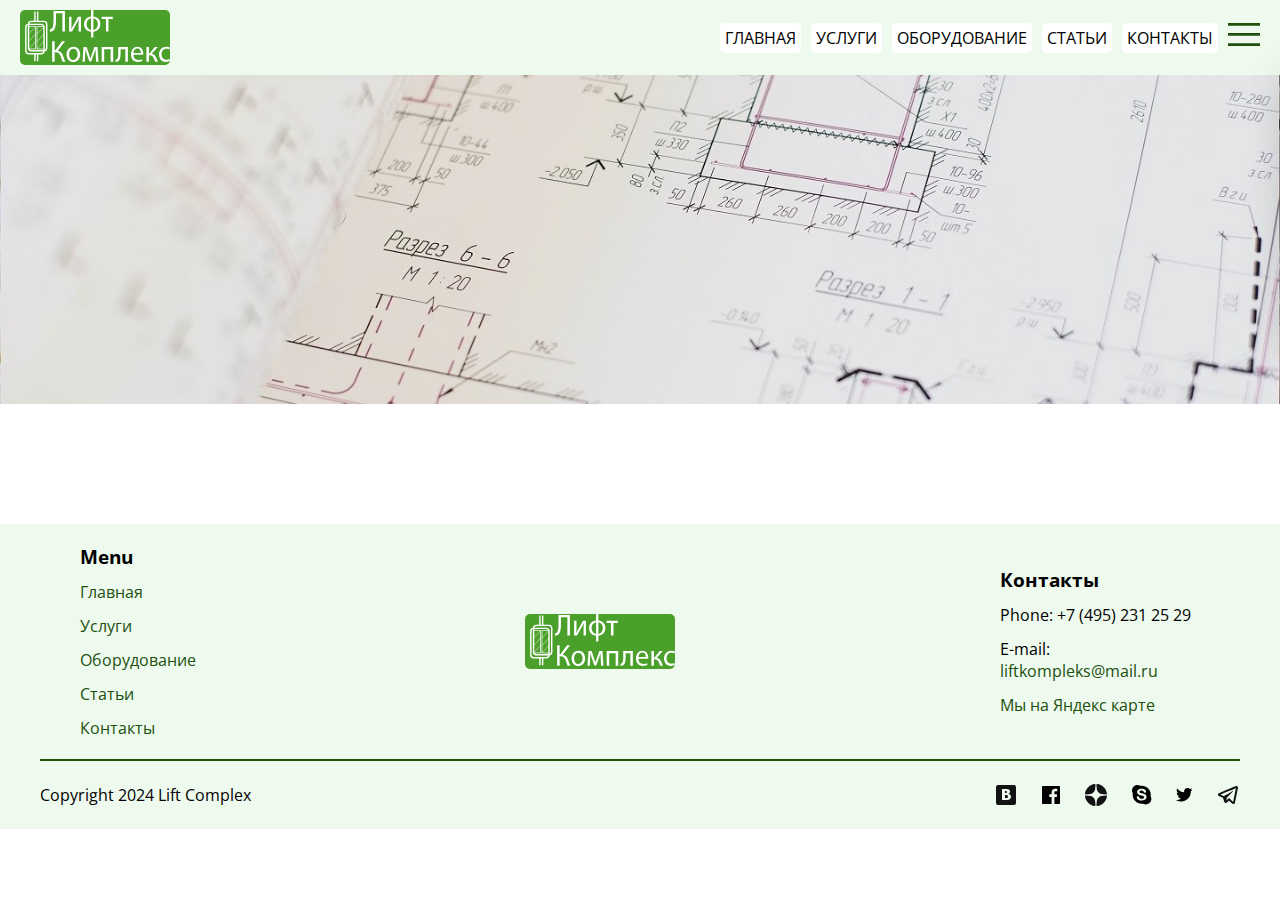
<file: equipmentdetails.html>
<!DOCTYPE html>
<html lang="en">
<head>
    <meta charset="UTF-8">
    <meta name="viewport" content="width=device-width, initial-scale=1.0">
    <title>Equipment details</title>
    <link rel="preconnect" href="https://fonts.googleapis.com">
    <link rel="preconnect" href="https://fonts.gstatic.com" crossorigin>
    <link href="https://fonts.googleapis.com/css2?family=Open+Sans:wdth,wght@75..100,300..800&display=swap" rel="stylesheet">
    <link rel="stylesheet" href="css/style.css">
    <script src="scripts/equipmentdetails.js" defer></script>
</head>
<body>
    <div class="hdr">
        <header class="header center">
            <div class="header__box">
                <div class="header__menu">
                    <a class="logo" href="index.html">
                        <img class="logo__img" src="img/icons/logo4.svg" alt="logo">
                    </a>
                    <div class="header__nav">
                        <a class="header__navlink" href="index.html">ГЛАВНАЯ</a>
                        <a class="header__navlink" href="services.html">УСЛУГИ</a>
                        <a class="header__navlink" href="equipment.html">ОБОРУДОВАНИЕ</a>
                        <a class="header__navlink" href="articles.html">СТАТЬИ</a>
                        <a class="header__navlink" href="contacts.html">КОНТАКТЫ</a>
                        <label for="header__check">
                            <svg class="header__svg" width="32" height="23" viewBox="0 0 32 23" fill="none"
                                xmlns="http://www.w3.org/2000/svg">
                                <path d="M0 23V20.31H32V23H0ZM0 12.76V10.07H32V12.76H0ZM0 2.69V0H32V2.69H0Z" fill="#21500e" />
                            </svg>
                        </label>
                    </div>
                </div>

                <input class="header__checkbox" id="header__check" type="checkbox">
                <div class="mobile-menu">
                    <h3 class="mobile-menu__heading">МЕНЮ</h3>
                    <div class="mobile-menu__box">
                        <div class="mobile-menu__item">
                            <ul class="mobile-menu__list">
                                <li><a class="mobile-menu__link" href="index.html">ГЛАВНАЯ</a></li>
                                <li><a class="mobile-menu__link" href="services.html">УСЛУГИ</a></li>
                                <li><a class="mobile-menu__link" href="equipment.html">ОБОРУДОВАНИЕ</a></li>
                                <li><a class="mobile-menu__link" href="articles.html">СТАТЬИ</a></li>
                                <li><a class="mobile-menu__link" href="contacts.html">КОНТАКТЫ</a></li>
                            </ul>
                        </div>
                    </div>
                </div>
            </div>
        </header>

        <div class="banner center">
            <img class="banner__img" src="img/bannerproject51.jpg" alt="banner">
        </div>
    
        <section class="top center" id="topE">
            
        </section>

        <section class="side center" id="sideE">
            
        </section>

        <section class="equipmentImages center" id="imagesE">
            
        </section>

        <footer class="footer center">
            <div class="footer__box">
                <div class="footer__menulink">
                    <div class="footer__links">
                        <div class="footer__menu">
                            <h3 class="footer__title">Menu</h3>
                            <a class="footer__link" href="index.html">Главная</a>
                            <a class="footer__link" href="services.html">Услуги</a>
                            <a class="footer__link" href="equipment.html">Оборудование</a>
                            <a class="footer__link" href="articles.html">Статьи</a>
                            <a class="footer__link" href="contacts.html">Контакты</a>
                        </div>
                        <a class="logo" href="index.html">
                            <img class="logo__img" src="img/icons/logo4.svg" alt="logo">
                        </a>
                        <div class="footer__contact">
                            <h3 class="footer__title">Контакты</h3>
                            <p>Phone: <span>+7 (495) 231 25 29</span></p>
                            <p>E-mail: <a class="footer__link" href="#">liftkompleks@mail.ru</a></p>
                            <a class="footer__link" href="https://yandex.ru/maps/-/CHRozpC">Мы на Яндекс карте</a>
                        </div>
                    </div>
                    <div class="footer__divider"></div>
                </div>
                <div class="footer__sociallink">
                    <p class="footer__copyright">Copyright 2024 Lift Complex</p>
                    <div class="footer__icons">
                        <svg class="footer__icon" xmlns="http://www.w3.org/2000/svg" xmlns:xlink="http://www.w3.org/1999/xlink" viewBox="0,0,256,256"
                            width="24px" height="24px"><g transform="scale(10.66667,10.66667)" fill-opacity="0.92941" fill="000000"><path d="M4,2c-1.10156,0 -2,0.89844 -2,2v16c0,1.10156 0.89844,2 2,2h16c1.10156,0 2,-0.89844 2,-2v-16c0,-1.10156 -0.89844,-2 -2,-2zM8,6h3.875c1.19922,0 4.125,0.04688 4.125,2.53125c0,1.48047 -1.00781,2.12109 -1.46875,2.3125v0.0625c1.1875,0 2.46875,1.25 2.46875,2.625c0,1.48047 -0.61719,3.46875 -4.59375,3.46875h-4.40625zM11,8v2c0,0 0.91016,0 1.0625,0c0.85938,0 0.9375,-0.75781 0.9375,-0.9375c0,-0.11328 -0.01562,-1.0625 -0.96875,-1.0625zM11,12v3c0,0 1.25,-0.03125 1.5,-0.03125c1.29688,0 1.5,-1.09766 1.5,-1.5c0,-0.60937 -0.34375,-1.46875 -1.46875,-1.46875c-0.26953,0 -1.53125,0 -1.53125,0z"></path></g>
                        </svg>
                        <svg class="footer__icon" width="18.000000" height="18.000000" viewBox="0 0 18 18" fill="none" xmlns="http://www.w3.org/2000/svg" xmlns:xlink="http://www.w3.org/1999/xlink">
                            <path id="facebook" d="M17.0024 0L0.997559 0C0.733398 0.00195312 0.480957 0.107666 0.294434 0.294434C0.10791 0.480957 0.00195312 0.733643 0 0.997559L0 17.0024C0.00195312 17.2664 0.10791 17.519 0.294434 17.7056C0.480957 17.8923 0.733398 17.998 0.997559 18L9.61523 18L9.61523 11.04L7.2749 11.04L7.2749 8.31738L9.61523 8.31738L9.61523 6.31494C9.61523 3.98999 11.0327 2.72241 13.1177 2.72241C13.8149 2.72241 14.5127 2.72241 15.21 2.82739L15.21 5.25L13.7773 5.25C12.645 5.25 12.4277 5.79004 12.4277 6.57739L12.4277 8.31006L15.1274 8.31006L14.7749 11.0325L12.4277 11.0325L12.4277 18L17.0024 18C17.2666 17.998 17.519 17.8923 17.7056 17.7056C17.8921 17.519 17.998 17.2664 18 17.0024L18 0.997559C17.998 0.733643 17.8921 0.480957 17.7056 0.294434C17.519 0.107666 17.2666 0.00195312 17.0024 0Z" fill="#000" fill-opacity="1.000000" fill-rule="nonzero"/>
                        </svg>
                        <svg class="footer__icon" xmlns="http://www.w3.org/2000/svg" xmlns:xlink="http://www.w3.org/1999/xlink" viewBox="0,0,256,256" width="24px" height="24px">
                            <g transform="scale(5.12,5.12)" fill-opacity="0.92941" fill="#000000"><path d="M46.894,23.986c0.004,0 0.007,0 0.011,0c0.279,0 0.545,-0.117 0.734,-0.322c0.192,-0.208 0.287,-0.487 0.262,-0.769c-1.004,-11.043 -9.747,-19.789 -20.791,-20.795c-0.28,-0.022 -0.562,0.069 -0.77,0.262c-0.208,0.192 -0.324,0.463 -0.321,0.746c0.174,14.676 2.11,20.673 20.875,20.878zM46.894,26.014c-18.765,0.205 -20.7,6.202 -20.874,20.878c-0.003,0.283 0.113,0.554 0.321,0.746c0.186,0.171 0.429,0.266 0.679,0.266c0.03,0 0.061,-0.001 0.091,-0.004c11.044,-1.006 19.787,-9.751 20.79,-20.795c0.025,-0.282 -0.069,-0.561 -0.262,-0.769c-0.193,-0.208 -0.462,-0.311 -0.745,-0.322zM22.823,2.105c-11.009,1.035 -19.724,9.779 -20.723,20.792c-0.025,0.282 0.069,0.561 0.262,0.769c0.189,0.205 0.456,0.321 0.734,0.321c0.004,0 0.008,0 0.012,0c18.703,-0.215 20.634,-6.209 20.81,-20.875c0.003,-0.283 -0.114,-0.555 -0.322,-0.747c-0.21,-0.192 -0.491,-0.286 -0.773,-0.26zM3.107,26.013c-0.311,-0.035 -0.555,0.113 -0.746,0.321c-0.192,0.208 -0.287,0.487 -0.262,0.769c0.999,11.013 9.715,19.757 20.724,20.792c0.031,0.003 0.063,0.004 0.094,0.004c0.25,0 0.492,-0.094 0.678,-0.265c0.208,-0.192 0.325,-0.464 0.322,-0.747c-0.176,-14.665 -2.106,-20.659 -20.81,-20.874z"></path>
                            </g>
                        </svg>
                        <svg class="footer__icon" width="19.374512" height="19.419189" viewBox="0 0 19.3745 19.4192" fill="none" xmlns="http://www.w3.org/2000/svg" xmlns:xlink="http://www.w3.org/1999/xlink">
                            <path id="skype" d="M18.6196 11.1196C18.6953 10.6536 18.7329 10.1819 18.7319 9.70972C18.7319 7.31079 17.7793 5.01025 16.083 3.31396C14.3867 1.61768 12.0859 0.664551 9.68701 0.664551C9.21484 0.663818 8.74316 0.70166 8.27734 0.7771C7.23193 0.150879 6.00684 -0.108154 4.79736 0.0412598C3.58789 0.19043 2.46289 0.739746 1.60156 1.60132C0.739746 2.46313 0.19043 3.58813 0.0410156 4.79761C-0.10791 6.00708 0.150879 7.23169 0.777344 8.2771C0.692871 8.75 0.647461 9.22925 0.64209 9.70972C0.64209 12.1086 1.59521 14.4092 3.2915 16.1055C4.98779 17.8018 7.28809 18.7546 9.68701 18.7546C10.1592 18.7554 10.6309 18.7178 11.0972 18.6421C12.1426 19.2683 13.3672 19.5273 14.5767 19.3782C15.7861 19.2288 16.9111 18.6797 17.7729 17.8179C18.6348 16.9561 19.1836 15.8313 19.333 14.6218C19.4824 13.4124 19.2236 12.1875 18.5972 11.1421L18.6196 11.1196ZM13.9849 13.8196C13.5615 14.405 12.978 14.8555 12.3047 15.1172C11.4741 15.4431 10.5869 15.6013 9.69482 15.582C8.65625 15.6257 7.62305 15.4119 6.68701 14.9597C6.1416 14.6663 5.67383 14.2473 5.32227 13.7371C5 13.3013 4.81738 12.7786 4.79736 12.2371C4.79639 12.0967 4.82471 11.9575 4.87988 11.8284C4.93555 11.6995 5.01709 11.5833 5.11963 11.4871C5.34668 11.2937 5.63916 11.1946 5.93701 11.2097C6.18604 11.2048 6.42822 11.29 6.61963 11.4497C6.8291 11.6455 6.99072 11.8867 7.09229 12.1545C7.22217 12.4678 7.38818 12.7649 7.58691 13.0396C7.78516 13.2935 8.04297 13.4944 8.33691 13.6248C8.73682 13.7961 9.16992 13.8755 9.60449 13.8572C10.2236 13.8872 10.8369 13.7246 11.3599 13.3921C11.5605 13.2747 11.7271 13.1072 11.8442 12.906C11.9609 12.7051 12.0239 12.4773 12.0273 12.2446C12.0337 12.0818 12.0054 11.9194 11.9448 11.7681C11.8843 11.6169 11.792 11.4802 11.6748 11.3672C11.4077 11.1211 11.0864 10.9414 10.7373 10.842C10.3472 10.7146 9.82959 10.5872 9.17725 10.4446C8.42773 10.2703 7.69678 10.0242 6.99463 9.70972C6.44189 9.48315 5.95459 9.12231 5.57715 8.65967C5.21875 8.18286 5.03369 7.59814 5.05225 7.0022C5.0459 6.39624 5.24121 5.80518 5.60693 5.32227C6.0249 4.80298 6.58154 4.41284 7.21191 4.19727C8.00928 3.93237 8.84717 3.81055 9.68701 3.83716C10.3442 3.82544 10.999 3.91406 11.6299 4.09961C12.1245 4.24658 12.5894 4.48022 13.002 4.78955C13.3271 5.03369 13.5981 5.34277 13.7974 5.69727C13.9595 5.9834 14.0469 6.30566 14.0522 6.63477C14.0513 6.7749 14.022 6.91357 13.9668 7.04224C13.9116 7.17114 13.8306 7.2876 13.7295 7.38477C13.6274 7.49512 13.5034 7.58301 13.3652 7.64258C13.2271 7.7019 13.0776 7.73169 12.9272 7.72974C12.686 7.74854 12.4468 7.6731 12.2598 7.51953C12.063 7.33008 11.8979 7.10962 11.772 6.86719C11.5864 6.48486 11.3174 6.14917 10.9849 5.88477C10.5483 5.61255 10.0342 5.49121 9.52197 5.53955C8.99658 5.51758 8.47559 5.64771 8.02197 5.91455C7.85742 6.00269 7.71826 6.13184 7.61865 6.28955C7.51855 6.44727 7.46143 6.62817 7.45215 6.8147C7.44629 7.01831 7.5127 7.21777 7.63965 7.3772C7.78906 7.55054 7.97314 7.69092 8.17969 7.78955C8.39941 7.90332 8.63086 7.9939 8.86963 8.05957C9.10986 8.1272 9.49951 8.22461 10.0474 8.35205C10.7373 8.5022 11.3521 8.66724 11.9146 8.84717C12.418 9.00049 12.8975 9.22266 13.3398 9.50708C13.7256 9.75122 14.043 10.0894 14.2622 10.4897C14.4849 10.9463 14.5884 11.4521 14.562 11.9597C14.5688 12.6248 14.3667 13.2754 13.9849 13.8196Z" fill="#000" fill-opacity="1.000000" fill-rule="nonzero"/>
                        </svg>
                        <svg class="footer__icon" width="16.500000" height="13.407959" viewBox="0 0 16.5 13.408" fill="none" xmlns="http://www.w3.org/2000/svg" xmlns:xlink="http://www.w3.org/1999/xlink">
                            <g transform="scale(5.12,5.12)" fill-opacity="0.92941" fill="#000000"></g>
                            <path id="twitter" d="M5.18994 13.4077C6.45703 13.4155 7.71289 13.1719 8.88477 12.6909C10.0566 12.2097 11.1216 11.5007 12.0171 10.6047C12.9131 9.70898 13.6221 8.64429 14.103 7.47217C14.5845 6.30029 14.8281 5.04443 14.8198 3.77759C14.8198 3.62769 14.8198 3.48511 14.8198 3.33521C15.4766 2.854 16.0449 2.2627 16.5 1.58765C15.8818 1.85815 15.2275 2.03735 14.5576 2.12012C15.2676 1.69702 15.8008 1.03076 16.0576 0.245117C15.3955 0.64209 14.6699 0.921387 13.9126 1.07007C13.4023 0.526611 12.7275 0.166504 11.9922 0.045166C11.2568 -0.0761719 10.502 0.0483398 9.84424 0.399414C9.18701 0.750244 8.66309 1.30811 8.35449 1.98657C8.04639 2.66504 7.96973 3.42651 8.1377 4.15259C6.79199 4.08667 5.47559 3.73779 4.27393 3.12915C3.07178 2.52051 2.01172 1.66577 1.1626 0.620117C0.734375 1.36353 0.604492 2.24194 0.799316 3.07739C0.994141 3.91284 1.49951 4.64307 2.2124 5.12012C1.68652 5.09985 1.17236 4.95605 0.712402 4.7002L0.712402 4.73755C0.708008 5.5144 0.969727 6.26953 1.4541 6.87671C1.93848 7.48413 2.6167 7.90698 3.375 8.0752C2.88574 8.20679 2.37305 8.22729 1.875 8.13501C2.09473 8.79761 2.51367 9.37598 3.0752 9.79102C3.63623 10.2058 4.31201 10.437 5.00977 10.4526C3.81689 11.4131 2.33398 11.9417 0.802734 11.9526C0.53418 11.9448 0.266113 11.9224 0 11.885C1.55029 12.8728 3.35205 13.3936 5.18994 13.385L5.18994 13.4077Z" fill="#000" fill-opacity="1.000000" fill-rule="nonzero"/>
                        </svg>
                        <svg class="footer__icon" xmlns="http://www.w3.org/2000/svg" xmlns:xlink="http://www.w3.org/1999/xlink" viewBox="0,0,256,256" width="24px" height="24px">
                            <g transform="scale(10.66667,10.66667)" fill-opacity="0.92941" fill="#000000"><path d="M20.30273,2.98438c-0.28897,0.01257 -0.55415,0.09568 -0.78711,0.1875c-0.21522,0.08476 -0.98809,0.4096 -2.21875,0.92578c-1.23066,0.51618 -2.8614,1.20058 -4.59961,1.93164c-3.47642,1.46212 -7.38303,3.10683 -9.38477,3.94922c-0.06874,0.02864 -0.34791,0.11411 -0.65625,0.34961c-0.30905,0.23605 -0.65234,0.74834 -0.65234,1.30859c0,0.45195 0.22561,0.91225 0.49805,1.17578c0.27243,0.26353 0.54854,0.38674 0.7793,0.47852v-0.00195c0.78003,0.31076 3.10944,1.24288 3.66406,1.46484c0.19673,0.58953 1.04128,3.11337 1.24219,3.74805h-0.00195c0.14201,0.44921 0.28043,0.74196 0.47266,0.98633c0.09611,0.12218 0.21084,0.2329 0.35156,0.32031c0.05399,0.03354 0.11378,0.05955 0.17383,0.08398c0.00837,0.00355 0.01699,0.00443 0.02539,0.00781l-0.02344,-0.00586c0.01741,0.007 0.03304,0.01733 0.05078,0.02344c0.02891,0.00996 0.04896,0.00963 0.08789,0.01758c0.137,0.04215 0.27376,0.07031 0.40039,0.07031c0.54361,0 0.87695,-0.29492 0.87695,-0.29492l0.02149,-0.01563l2.34766,-1.98633l2.875,2.66016c0.05251,0.07415 0.4639,0.63086 1.41602,0.63086c0.56813,0 1.01731,-0.28121 1.30469,-0.57617c0.28738,-0.29496 0.4664,-0.59677 0.54688,-1.00586l0.00195,-0.00195c0.06418,-0.33018 2.81641,-14.15039 2.81641,-14.15039l-0.00586,0.02344c0.08566,-0.38235 0.11095,-0.7521 0.00977,-1.12891c-0.10119,-0.37681 -0.37428,-0.74453 -0.70312,-0.9375c-0.32885,-0.19297 -0.64072,-0.25085 -0.92969,-0.23828zM19.9082,5.17383c-0.10876,0.54603 -2.57419,12.93205 -2.72656,13.70898l-4.15234,-3.8418l-2.80664,2.37305l0.77734,-3.03906c0,0 5.36255,-5.42814 5.68555,-5.74414c0.26,-0.253 0.31445,-0.34169 0.31445,-0.42969c0,-0.117 -0.06022,-0.20117 -0.19922,-0.20117c-0.125,0 -0.29477,0.11978 -0.38477,0.17578c-1.14365,0.713 -6.01473,3.4889 -8.41016,4.85156c-0.14416,-0.0578 -2.30846,-0.92689 -3.47461,-1.39258c2.07426,-0.873 5.62991,-2.36896 8.94141,-3.76172c1.73791,-0.73094 3.36817,-1.41595 4.59766,-1.93164c1.03785,-0.43531 1.57923,-0.6607 1.83789,-0.76758zM17.15234,19.02539h0.00195c-0.00005,0.00023 -0.00185,0.00556 -0.00195,0.00586c0.00127,-0.00646 -0.00095,-0.0008 0,-0.00586z"></path>
                            </g>
                        </svg>
                    </div>
                </div>
            </div>
        </footer>
    </div>
</body>
</html>
</file>
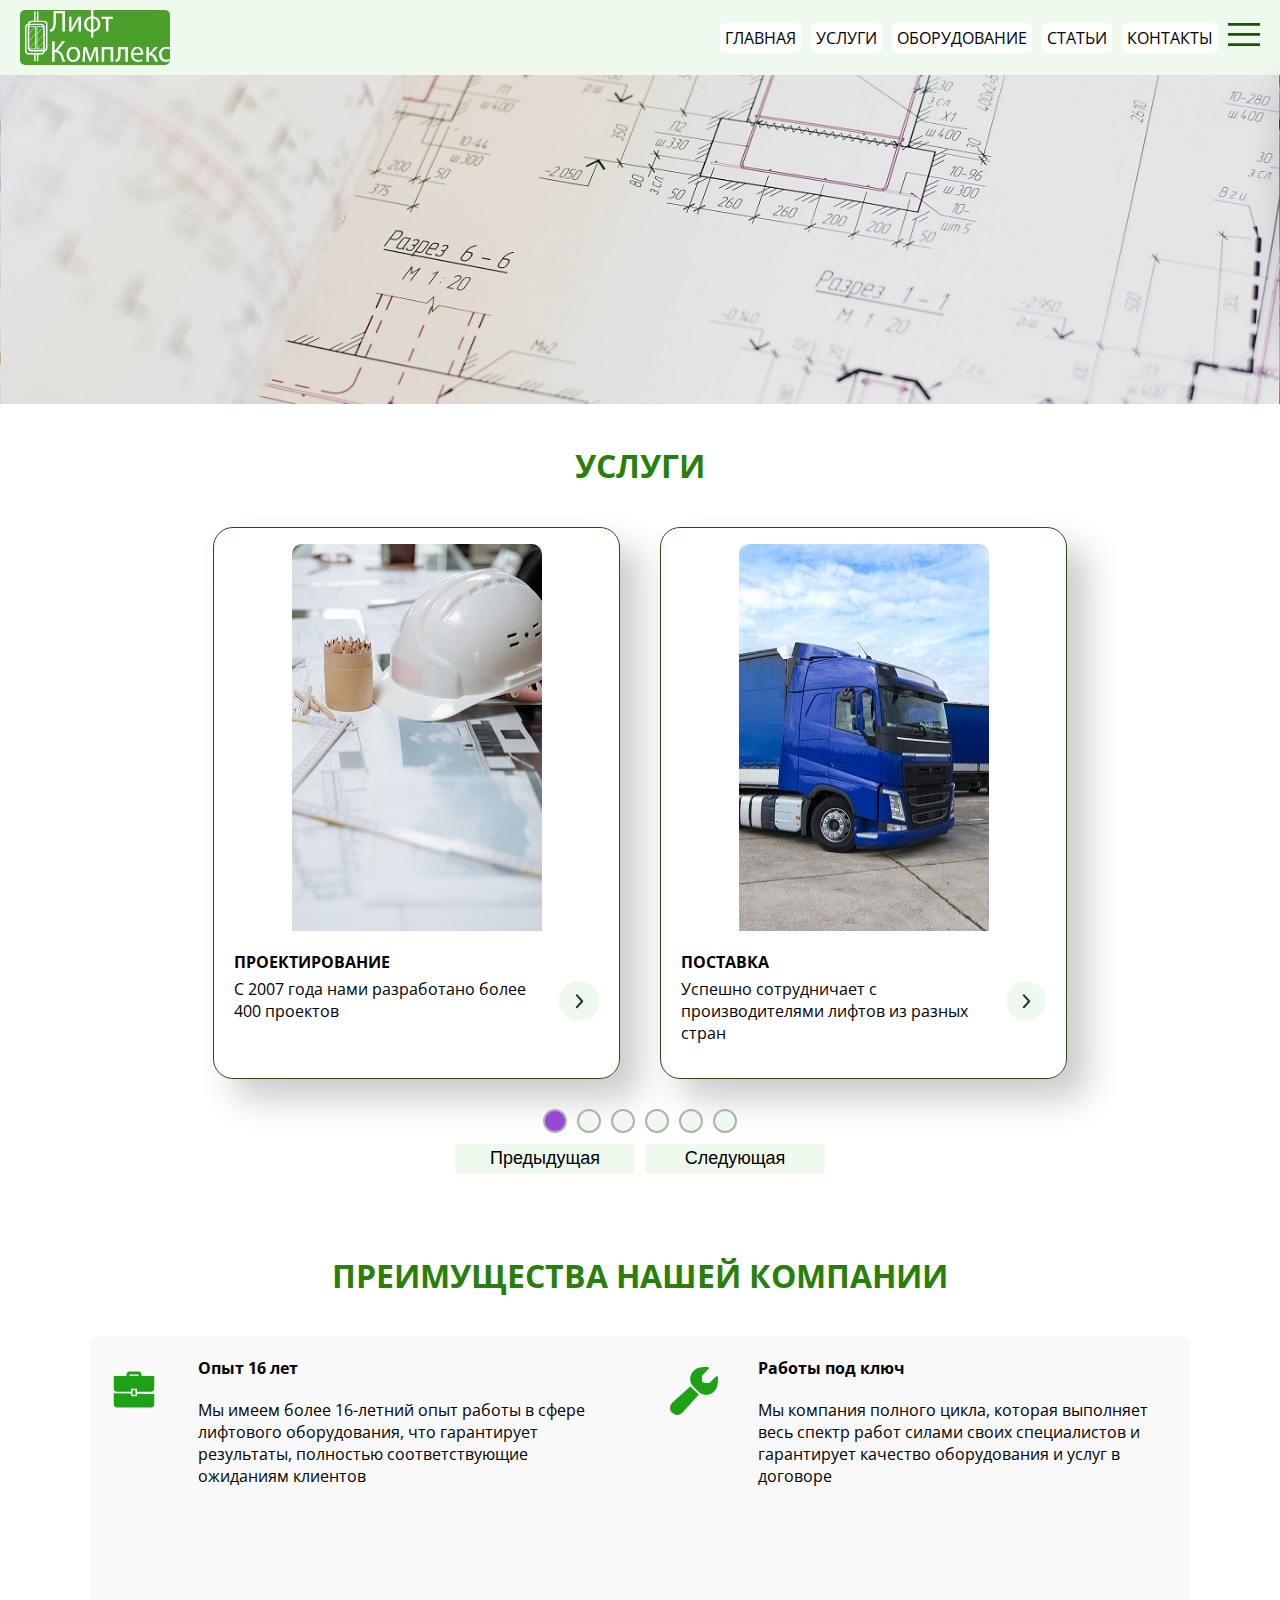
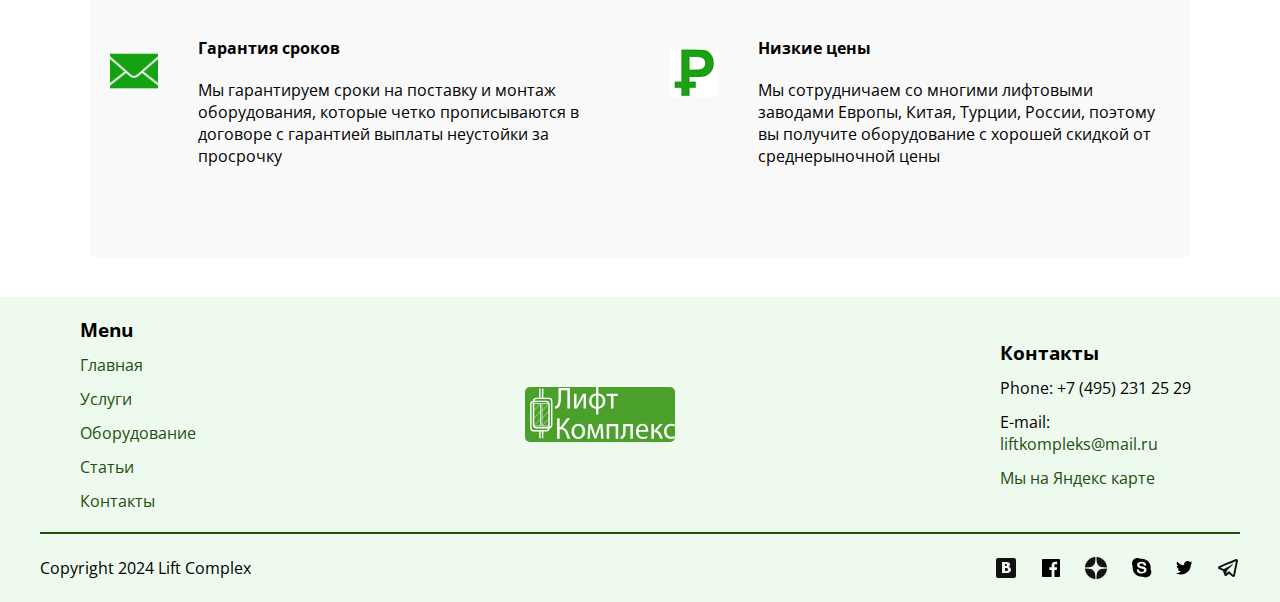
<file: services.html>
<!DOCTYPE html>
<html lang="en">
<head>
    <meta charset="UTF-8">
    <meta name="viewport" content="width=device-width, initial-scale=1.0">
    <title>Services</title>
    <link rel="preconnect" href="https://fonts.googleapis.com">
    <link rel="preconnect" href="https://fonts.gstatic.com" crossorigin>
    <link href="https://fonts.googleapis.com/css2?family=Open+Sans:wdth,wght@75..100,300..800&display=swap" rel="stylesheet">
    <link rel="stylesheet" href="css/style.css">
    <script src="scripts/services.js" defer></script>
</head>
<body>
    <div class="hdr">
        <header class="header center">
            <div class="header__box">
                <div class="header__menu">
                    <a class="logo" href="index.html">
                        <img class="logo__img" src="img/icons/logo4.svg" alt="logo">
                    </a>
                    <div class="header__nav">
                        <a class="header__navlink" href="index.html">ГЛАВНАЯ</a>
                        <a class="header__navlink" href="services.html">УСЛУГИ</a>
                        <a class="header__navlink" href="equipment.html">ОБОРУДОВАНИЕ</a>
                        <a class="header__navlink" href="articles.html">СТАТЬИ</a>
                        <a class="header__navlink" href="contacts.html">КОНТАКТЫ</a>
                        <label for="header__check">
                            <svg class="header__svg" width="32" height="23" viewBox="0 0 32 23" fill="none"
                                xmlns="http://www.w3.org/2000/svg">
                                <path d="M0 23V20.31H32V23H0ZM0 12.76V10.07H32V12.76H0ZM0 2.69V0H32V2.69H0Z" fill="#21500e" />
                            </svg>
                        </label>
                    </div>
                </div>

                <input class="header__checkbox" id="header__check" type="checkbox">
                <div class="mobile-menu">
                    <h3 class="mobile-menu__heading">МЕНЮ</h3>
                    <div class="mobile-menu__box">
                        <div class="mobile-menu__item">
                            <ul class="mobile-menu__list">
                                <li><a class="mobile-menu__link" href="index.html">ГЛАВНАЯ</a></li>
                                <li><a class="mobile-menu__link" href="services.html">УСЛУГИ</a></li>
                                <li><a class="mobile-menu__link" href="equipment.html">ОБОРУДОВАНИЕ</a></li>
                                <li><a class="mobile-menu__link" href="articles.html">СТАТЬИ</a></li>
                                <li><a class="mobile-menu__link" href="contacts.html">КОНТАКТЫ</a></li>
                            </ul>
                        </div>
                    </div>
                </div>
            </div>
        </header>

        <div class="banner center">
            <img class="banner__img" src="img/bannerproject51.jpg" alt="banner">
        </div>

        <section class="services center">
            <div class="services__container">
                <h1 class="services__title">УСЛУГИ</h1>
                <div class="services__blok">
                    <div class="services__box">
                        <div class="services__img">
                            <img id="s_img1" class="services__image" src="#" alt="photo">
                        </div>
                        <div class="services__content">
                            <div class="services__txt">
                                <h4 id="s_ttl1" class="services__titleH4"></h4>
                                <p id="s_txt1"></p>
                            </div>
                            <a class="services__link" id="sd_0" href="servicesdetails.html">
                                <svg width="9" height="16" viewBox="0 0 9 16" fill="none" xmlns="http://www.w3.org/2000/svg">
                                    <path d="M1.27101 14.9525L7.21387 8.26683L1.27101 1.58112" stroke="#292F36" stroke-width="2"  stroke-linejoin="round"/>
                                </svg>
                            </a>
                        </div>
                    </div>
                    <div class="services__box">
                        <div class="services__img">
                            <img id="s_img2" class="services__image" src="#" alt="photo">
                        </div>
                        <div class="services__content">
                            <div class="services__txt">
                                <h4 id="s_ttl2" class="services__titleH4"></h4>
                                <p id="s_txt2"></p>
                            </div>
                            <a class="services__link" id="sd_1" href="servicesdetails.html">
                                <svg width="9" height="16" viewBox="0 0 9 16" fill="none" xmlns="http://www.w3.org/2000/svg">
                                    <path d="M1.27101 14.9525L7.21387 8.26683L1.27101 1.58112" stroke="#292F36" stroke-width="2"  stroke-linejoin="round"/>
                                </svg>
                            </a>
                        </div>    
                    </div>
                </div>
                <div id="paginationsS" class="services__pagination"></div>
                <div class="services__buttons">
                    <button  type="button" id="previousS" class="services__button">Предыдущая</button>
                    <button  type="button" id="nextS" class="services__button">Следующая</button>
                </div>
            </div>
        </section>

        <section class="company center">
            <h1 class="company__titleH1">ПРЕИМУЩЕСТВА НАШЕЙ КОМПАНИИ</h1>
            <div class="company__container">
                <div class="company__blok">
                    <div class="company__box">
                        <div class="company__img">
                            <svg xmlns="http://www.w3.org/2000/svg" xmlns:xlink="http://www.w3.org/1999/xlink" viewBox="0,0,256,256" width="48px" height="48px"><g transform="scale(4,4)" fill-opacity="0.92941" fill="#0c9b04"><path d="M26,6c-2.18494,0 -4,1.81506 -4,4v2h-17v17c0,2.21 1.79,4 4,4h19v-4h8v4h19c2.21,0 4,-1.79 4,-4v-17h-17v-2c0,-2.18494 -1.81506,-4 -4,-4zM26,10h12v2h-12zM30,31v6h4v-6zM5,35v15c0,2.21 1.79,4 4,4h46c2.21,0 4,-1.79 4,-4v-14l-23,-0.42969v3.42969h-8v-3.57031z"></path></g>
                            </svg>
                        </div>
                        <div class="company__info">
                            <h4 class="company__titleH4">Опыт 16 лет</h4>
                            <p class="company__text">Мы имеем более 16-летний опыт работы в сфере лифтового оборудования, 
                                что гарантирует результаты, полностью соответствующие ожиданиям клиентов</p>
                        </div>
                    </div>
                    <div class="company__box">
                        <div class="company__img">
                            <svg xmlns="http://www.w3.org/2000/svg" xmlns:xlink="http://www.w3.org/1999/xlink" viewBox="0,0,256,256" width="48px" height="48px"><g transform="scale(5.12,5.12)" fill-opacity="0.92941" fill="#0c9b04"><path d="M36.875,-0.03125c-4.02344,0.11328 -8.97656,0.75391 -11.78125,3.5625l-0.6875,0.65625c-4.55469,4.58594 -4.51953,11.80078 0.0625,16.40625l5,5c2.22266,2.23047 5.14063,3.46875 8.21875,3.46875c3.04297,0 5.92969,-1.23828 8.125,-3.4375l0.65625,-0.65625c3.48828,-3.48437 3.51953,-10.67969 3.53125,-13.75c0.00391,-0.53906 -0.11719,-0.96094 -0.40625,-1.25c-0.23437,-0.23437 -0.57031,-0.34375 -0.90625,-0.34375c-0.53516,0 -0.94922,0.3125 -1.15625,0.5l-6.5,6.53125c-0.13672,0.02344 -0.45312,0.0625 -1.0625,0.0625c-2.1875,0 -5.24219,-0.42578 -6,-0.75c-0.50391,-1.10156 -0.89453,-5.92578 -0.5625,-6.9375c1.01563,-1.01562 6.55469,-6.58594 6.59375,-6.625c0.17578,-0.19922 0.75,-0.89062 0.40625,-1.65625c-0.13281,-0.29297 -0.49219,-0.77734 -1.4375,-0.78125h-0.4375c-0.52734,0 -1.08203,-0.01562 -1.65625,0zM21.375,19.9375l-19.0625,17.34375c-2.01953,2.02344 -3.80859,6.65625 0,10.46875c1.75391,1.75391 3.58984,2.21875 5.0625,2.21875c0.37891,0 0.71094,-0.04297 1.03125,-0.09375c1.90625,-0.28516 3.49609,-1.27344 4.375,-2.15625l17.3125,-19.0625l-1.59375,-1.21875l-5.90625,-5.90625z"></path></g>
                            </svg>
                        </div>
                        <div class="company__info">
                            <h4 class="company__titleH4">Работы под ключ</h4>
                            <p class="company__text">Мы компания полного цикла, которая выполняет весь спектр работ 
                                силами своих специалистов и гарантирует качество оборудования и услуг в договоре</p>
                        </div>
                    </div>
                </div>
                <div class="company__blok">
                    <div class="company__box">
                        <div class="company__img">
                            <svg version="1.1" id="Layer_1" xmlns="http://www.w3.org/2000/svg" xmlns:xlink="http://www.w3.org/1999/xlink" x="0px" y="0px" width="48px" height="48px" viewBox="0 0 50 50" enable-background="new 0 0 50 50" xml:space="preserve">  <image id="image0" width="50" height="50" x="0" y="0"
                                href="[data-uri]" />
                            </svg>
                        </div>
                        <div class="company__info">
                            <h4 class="company__titleH4">Гарантия сроков</h4>
                            <p class="company__text">Мы гарантируем сроки на поставку и монтаж оборудования, 
                                которые четко прописываются в договоре с гарантией выплаты неустойки за просрочку</p>
                        </div>
                    </div>
                    <div class="company__box">
                        <div class="company__img">
                            <svg version="1.1" id="Layer_2" xmlns="http://www.w3.org/2000/svg" xmlns:xlink="http://www.w3.org/1999/xlink" x="0px"
                                y="0px" width="48px" height="52px" viewBox="0 0 48 48" enable-background="new 0 0 48 48" xml:space="preserve">
                                <image id="image2" width="48" height="48" x="0" y="0"
                                xlink:href="[data-uri]"/>
                            </svg>
                        </div>
                        <div class="company__info">
                            <h4 class="company__titleH4">Низкие цены</h4>
                            <p class="company__text">Мы сотрудничаем со многими лифтовыми заводами Европы, Китая, Турции, России, 
                                поэтому вы получите оборудование с хорошей скидкой от среднерыночной цены</p>
                        </div>
                    </div>
                </div>
            </div>
        </section>
        
        <footer class="footer center">
            <div class="footer__box">
                <div class="footer__menulink">
                    <div class="footer__links">
                        <div class="footer__menu">
                            <h3 class="footer__title">Menu</h3>
                            <a class="footer__link" href="index.html">Главная</a>
                            <a class="footer__link" href="services.html">Услуги</a>
                            <a class="footer__link" href="equipment.html">Оборудование</a>
                            <a class="footer__link" href="articles.html">Статьи</a>
                            <a class="footer__link" href="contacts.html">Контакты</a>
                        </div>
                        <a class="logo" href="index.html">
                            <img class="logo__img" src="img/icons/logo4.svg" alt="logo">
                        </a>
                        <div class="footer__contact">
                            <h3 class="footer__title">Контакты</h3>
                            <p>Phone: <span>+7 (495) 231 25 29</span></p>
                            <p>E-mail: <a class="footer__link" href="#">liftkompleks@mail.ru</a></p>
                            <a class="footer__link" href="https://yandex.ru/maps/-/CHRozpC">Мы на Яндекс карте</a>
                        </div>
                    </div>
                    <div class="footer__divider"></div>
                </div>
                <div class="footer__sociallink">
                    <p class="footer__copyright">Copyright 2024 Lift Complex</p>
                    <div class="footer__icons">
                        <svg class="footer__icon" xmlns="http://www.w3.org/2000/svg" xmlns:xlink="http://www.w3.org/1999/xlink" viewBox="0,0,256,256"
                            width="24px" height="24px"><g transform="scale(10.66667,10.66667)" fill-opacity="0.92941" fill="000000"><path d="M4,2c-1.10156,0 -2,0.89844 -2,2v16c0,1.10156 0.89844,2 2,2h16c1.10156,0 2,-0.89844 2,-2v-16c0,-1.10156 -0.89844,-2 -2,-2zM8,6h3.875c1.19922,0 4.125,0.04688 4.125,2.53125c0,1.48047 -1.00781,2.12109 -1.46875,2.3125v0.0625c1.1875,0 2.46875,1.25 2.46875,2.625c0,1.48047 -0.61719,3.46875 -4.59375,3.46875h-4.40625zM11,8v2c0,0 0.91016,0 1.0625,0c0.85938,0 0.9375,-0.75781 0.9375,-0.9375c0,-0.11328 -0.01562,-1.0625 -0.96875,-1.0625zM11,12v3c0,0 1.25,-0.03125 1.5,-0.03125c1.29688,0 1.5,-1.09766 1.5,-1.5c0,-0.60937 -0.34375,-1.46875 -1.46875,-1.46875c-0.26953,0 -1.53125,0 -1.53125,0z"></path></g>
                        </svg>
                        <svg class="footer__icon" width="18.000000" height="18.000000" viewBox="0 0 18 18" fill="none" xmlns="http://www.w3.org/2000/svg" xmlns:xlink="http://www.w3.org/1999/xlink">
                            <path id="facebook" d="M17.0024 0L0.997559 0C0.733398 0.00195312 0.480957 0.107666 0.294434 0.294434C0.10791 0.480957 0.00195312 0.733643 0 0.997559L0 17.0024C0.00195312 17.2664 0.10791 17.519 0.294434 17.7056C0.480957 17.8923 0.733398 17.998 0.997559 18L9.61523 18L9.61523 11.04L7.2749 11.04L7.2749 8.31738L9.61523 8.31738L9.61523 6.31494C9.61523 3.98999 11.0327 2.72241 13.1177 2.72241C13.8149 2.72241 14.5127 2.72241 15.21 2.82739L15.21 5.25L13.7773 5.25C12.645 5.25 12.4277 5.79004 12.4277 6.57739L12.4277 8.31006L15.1274 8.31006L14.7749 11.0325L12.4277 11.0325L12.4277 18L17.0024 18C17.2666 17.998 17.519 17.8923 17.7056 17.7056C17.8921 17.519 17.998 17.2664 18 17.0024L18 0.997559C17.998 0.733643 17.8921 0.480957 17.7056 0.294434C17.519 0.107666 17.2666 0.00195312 17.0024 0Z" fill="#000" fill-opacity="1.000000" fill-rule="nonzero"/>
                        </svg>
                        <svg class="footer__icon" xmlns="http://www.w3.org/2000/svg" xmlns:xlink="http://www.w3.org/1999/xlink" viewBox="0,0,256,256" width="24px" height="24px">
                            <g transform="scale(5.12,5.12)" fill-opacity="0.92941" fill="#000000"><path d="M46.894,23.986c0.004,0 0.007,0 0.011,0c0.279,0 0.545,-0.117 0.734,-0.322c0.192,-0.208 0.287,-0.487 0.262,-0.769c-1.004,-11.043 -9.747,-19.789 -20.791,-20.795c-0.28,-0.022 -0.562,0.069 -0.77,0.262c-0.208,0.192 -0.324,0.463 -0.321,0.746c0.174,14.676 2.11,20.673 20.875,20.878zM46.894,26.014c-18.765,0.205 -20.7,6.202 -20.874,20.878c-0.003,0.283 0.113,0.554 0.321,0.746c0.186,0.171 0.429,0.266 0.679,0.266c0.03,0 0.061,-0.001 0.091,-0.004c11.044,-1.006 19.787,-9.751 20.79,-20.795c0.025,-0.282 -0.069,-0.561 -0.262,-0.769c-0.193,-0.208 -0.462,-0.311 -0.745,-0.322zM22.823,2.105c-11.009,1.035 -19.724,9.779 -20.723,20.792c-0.025,0.282 0.069,0.561 0.262,0.769c0.189,0.205 0.456,0.321 0.734,0.321c0.004,0 0.008,0 0.012,0c18.703,-0.215 20.634,-6.209 20.81,-20.875c0.003,-0.283 -0.114,-0.555 -0.322,-0.747c-0.21,-0.192 -0.491,-0.286 -0.773,-0.26zM3.107,26.013c-0.311,-0.035 -0.555,0.113 -0.746,0.321c-0.192,0.208 -0.287,0.487 -0.262,0.769c0.999,11.013 9.715,19.757 20.724,20.792c0.031,0.003 0.063,0.004 0.094,0.004c0.25,0 0.492,-0.094 0.678,-0.265c0.208,-0.192 0.325,-0.464 0.322,-0.747c-0.176,-14.665 -2.106,-20.659 -20.81,-20.874z"></path>
                            </g>
                        </svg>
                        <svg class="footer__icon" width="19.374512" height="19.419189" viewBox="0 0 19.3745 19.4192" fill="none" xmlns="http://www.w3.org/2000/svg" xmlns:xlink="http://www.w3.org/1999/xlink">
                            <path id="skype" d="M18.6196 11.1196C18.6953 10.6536 18.7329 10.1819 18.7319 9.70972C18.7319 7.31079 17.7793 5.01025 16.083 3.31396C14.3867 1.61768 12.0859 0.664551 9.68701 0.664551C9.21484 0.663818 8.74316 0.70166 8.27734 0.7771C7.23193 0.150879 6.00684 -0.108154 4.79736 0.0412598C3.58789 0.19043 2.46289 0.739746 1.60156 1.60132C0.739746 2.46313 0.19043 3.58813 0.0410156 4.79761C-0.10791 6.00708 0.150879 7.23169 0.777344 8.2771C0.692871 8.75 0.647461 9.22925 0.64209 9.70972C0.64209 12.1086 1.59521 14.4092 3.2915 16.1055C4.98779 17.8018 7.28809 18.7546 9.68701 18.7546C10.1592 18.7554 10.6309 18.7178 11.0972 18.6421C12.1426 19.2683 13.3672 19.5273 14.5767 19.3782C15.7861 19.2288 16.9111 18.6797 17.7729 17.8179C18.6348 16.9561 19.1836 15.8313 19.333 14.6218C19.4824 13.4124 19.2236 12.1875 18.5972 11.1421L18.6196 11.1196ZM13.9849 13.8196C13.5615 14.405 12.978 14.8555 12.3047 15.1172C11.4741 15.4431 10.5869 15.6013 9.69482 15.582C8.65625 15.6257 7.62305 15.4119 6.68701 14.9597C6.1416 14.6663 5.67383 14.2473 5.32227 13.7371C5 13.3013 4.81738 12.7786 4.79736 12.2371C4.79639 12.0967 4.82471 11.9575 4.87988 11.8284C4.93555 11.6995 5.01709 11.5833 5.11963 11.4871C5.34668 11.2937 5.63916 11.1946 5.93701 11.2097C6.18604 11.2048 6.42822 11.29 6.61963 11.4497C6.8291 11.6455 6.99072 11.8867 7.09229 12.1545C7.22217 12.4678 7.38818 12.7649 7.58691 13.0396C7.78516 13.2935 8.04297 13.4944 8.33691 13.6248C8.73682 13.7961 9.16992 13.8755 9.60449 13.8572C10.2236 13.8872 10.8369 13.7246 11.3599 13.3921C11.5605 13.2747 11.7271 13.1072 11.8442 12.906C11.9609 12.7051 12.0239 12.4773 12.0273 12.2446C12.0337 12.0818 12.0054 11.9194 11.9448 11.7681C11.8843 11.6169 11.792 11.4802 11.6748 11.3672C11.4077 11.1211 11.0864 10.9414 10.7373 10.842C10.3472 10.7146 9.82959 10.5872 9.17725 10.4446C8.42773 10.2703 7.69678 10.0242 6.99463 9.70972C6.44189 9.48315 5.95459 9.12231 5.57715 8.65967C5.21875 8.18286 5.03369 7.59814 5.05225 7.0022C5.0459 6.39624 5.24121 5.80518 5.60693 5.32227C6.0249 4.80298 6.58154 4.41284 7.21191 4.19727C8.00928 3.93237 8.84717 3.81055 9.68701 3.83716C10.3442 3.82544 10.999 3.91406 11.6299 4.09961C12.1245 4.24658 12.5894 4.48022 13.002 4.78955C13.3271 5.03369 13.5981 5.34277 13.7974 5.69727C13.9595 5.9834 14.0469 6.30566 14.0522 6.63477C14.0513 6.7749 14.022 6.91357 13.9668 7.04224C13.9116 7.17114 13.8306 7.2876 13.7295 7.38477C13.6274 7.49512 13.5034 7.58301 13.3652 7.64258C13.2271 7.7019 13.0776 7.73169 12.9272 7.72974C12.686 7.74854 12.4468 7.6731 12.2598 7.51953C12.063 7.33008 11.8979 7.10962 11.772 6.86719C11.5864 6.48486 11.3174 6.14917 10.9849 5.88477C10.5483 5.61255 10.0342 5.49121 9.52197 5.53955C8.99658 5.51758 8.47559 5.64771 8.02197 5.91455C7.85742 6.00269 7.71826 6.13184 7.61865 6.28955C7.51855 6.44727 7.46143 6.62817 7.45215 6.8147C7.44629 7.01831 7.5127 7.21777 7.63965 7.3772C7.78906 7.55054 7.97314 7.69092 8.17969 7.78955C8.39941 7.90332 8.63086 7.9939 8.86963 8.05957C9.10986 8.1272 9.49951 8.22461 10.0474 8.35205C10.7373 8.5022 11.3521 8.66724 11.9146 8.84717C12.418 9.00049 12.8975 9.22266 13.3398 9.50708C13.7256 9.75122 14.043 10.0894 14.2622 10.4897C14.4849 10.9463 14.5884 11.4521 14.562 11.9597C14.5688 12.6248 14.3667 13.2754 13.9849 13.8196Z" fill="#000" fill-opacity="1.000000" fill-rule="nonzero"/>
                        </svg>
                        <svg class="footer__icon" width="16.500000" height="13.407959" viewBox="0 0 16.5 13.408" fill="none" xmlns="http://www.w3.org/2000/svg" xmlns:xlink="http://www.w3.org/1999/xlink">
                            <g transform="scale(5.12,5.12)" fill-opacity="0.92941" fill="#000000"></g>
                            <path id="twitter" d="M5.18994 13.4077C6.45703 13.4155 7.71289 13.1719 8.88477 12.6909C10.0566 12.2097 11.1216 11.5007 12.0171 10.6047C12.9131 9.70898 13.6221 8.64429 14.103 7.47217C14.5845 6.30029 14.8281 5.04443 14.8198 3.77759C14.8198 3.62769 14.8198 3.48511 14.8198 3.33521C15.4766 2.854 16.0449 2.2627 16.5 1.58765C15.8818 1.85815 15.2275 2.03735 14.5576 2.12012C15.2676 1.69702 15.8008 1.03076 16.0576 0.245117C15.3955 0.64209 14.6699 0.921387 13.9126 1.07007C13.4023 0.526611 12.7275 0.166504 11.9922 0.045166C11.2568 -0.0761719 10.502 0.0483398 9.84424 0.399414C9.18701 0.750244 8.66309 1.30811 8.35449 1.98657C8.04639 2.66504 7.96973 3.42651 8.1377 4.15259C6.79199 4.08667 5.47559 3.73779 4.27393 3.12915C3.07178 2.52051 2.01172 1.66577 1.1626 0.620117C0.734375 1.36353 0.604492 2.24194 0.799316 3.07739C0.994141 3.91284 1.49951 4.64307 2.2124 5.12012C1.68652 5.09985 1.17236 4.95605 0.712402 4.7002L0.712402 4.73755C0.708008 5.5144 0.969727 6.26953 1.4541 6.87671C1.93848 7.48413 2.6167 7.90698 3.375 8.0752C2.88574 8.20679 2.37305 8.22729 1.875 8.13501C2.09473 8.79761 2.51367 9.37598 3.0752 9.79102C3.63623 10.2058 4.31201 10.437 5.00977 10.4526C3.81689 11.4131 2.33398 11.9417 0.802734 11.9526C0.53418 11.9448 0.266113 11.9224 0 11.885C1.55029 12.8728 3.35205 13.3936 5.18994 13.385L5.18994 13.4077Z" fill="#000" fill-opacity="1.000000" fill-rule="nonzero"/>
                        </svg>
                        <svg class="footer__icon" xmlns="http://www.w3.org/2000/svg" xmlns:xlink="http://www.w3.org/1999/xlink" viewBox="0,0,256,256" width="24px" height="24px">
                            <g transform="scale(10.66667,10.66667)" fill-opacity="0.92941" fill="#000000"><path d="M20.30273,2.98438c-0.28897,0.01257 -0.55415,0.09568 -0.78711,0.1875c-0.21522,0.08476 -0.98809,0.4096 -2.21875,0.92578c-1.23066,0.51618 -2.8614,1.20058 -4.59961,1.93164c-3.47642,1.46212 -7.38303,3.10683 -9.38477,3.94922c-0.06874,0.02864 -0.34791,0.11411 -0.65625,0.34961c-0.30905,0.23605 -0.65234,0.74834 -0.65234,1.30859c0,0.45195 0.22561,0.91225 0.49805,1.17578c0.27243,0.26353 0.54854,0.38674 0.7793,0.47852v-0.00195c0.78003,0.31076 3.10944,1.24288 3.66406,1.46484c0.19673,0.58953 1.04128,3.11337 1.24219,3.74805h-0.00195c0.14201,0.44921 0.28043,0.74196 0.47266,0.98633c0.09611,0.12218 0.21084,0.2329 0.35156,0.32031c0.05399,0.03354 0.11378,0.05955 0.17383,0.08398c0.00837,0.00355 0.01699,0.00443 0.02539,0.00781l-0.02344,-0.00586c0.01741,0.007 0.03304,0.01733 0.05078,0.02344c0.02891,0.00996 0.04896,0.00963 0.08789,0.01758c0.137,0.04215 0.27376,0.07031 0.40039,0.07031c0.54361,0 0.87695,-0.29492 0.87695,-0.29492l0.02149,-0.01563l2.34766,-1.98633l2.875,2.66016c0.05251,0.07415 0.4639,0.63086 1.41602,0.63086c0.56813,0 1.01731,-0.28121 1.30469,-0.57617c0.28738,-0.29496 0.4664,-0.59677 0.54688,-1.00586l0.00195,-0.00195c0.06418,-0.33018 2.81641,-14.15039 2.81641,-14.15039l-0.00586,0.02344c0.08566,-0.38235 0.11095,-0.7521 0.00977,-1.12891c-0.10119,-0.37681 -0.37428,-0.74453 -0.70312,-0.9375c-0.32885,-0.19297 -0.64072,-0.25085 -0.92969,-0.23828zM19.9082,5.17383c-0.10876,0.54603 -2.57419,12.93205 -2.72656,13.70898l-4.15234,-3.8418l-2.80664,2.37305l0.77734,-3.03906c0,0 5.36255,-5.42814 5.68555,-5.74414c0.26,-0.253 0.31445,-0.34169 0.31445,-0.42969c0,-0.117 -0.06022,-0.20117 -0.19922,-0.20117c-0.125,0 -0.29477,0.11978 -0.38477,0.17578c-1.14365,0.713 -6.01473,3.4889 -8.41016,4.85156c-0.14416,-0.0578 -2.30846,-0.92689 -3.47461,-1.39258c2.07426,-0.873 5.62991,-2.36896 8.94141,-3.76172c1.73791,-0.73094 3.36817,-1.41595 4.59766,-1.93164c1.03785,-0.43531 1.57923,-0.6607 1.83789,-0.76758zM17.15234,19.02539h0.00195c-0.00005,0.00023 -0.00185,0.00556 -0.00195,0.00586c0.00127,-0.00646 -0.00095,-0.0008 0,-0.00586z"></path>
                            </g>
                        </svg>
                    </div>
                </div>
            </div>
        </footer>
    </div>
</body>
</html>
</file>
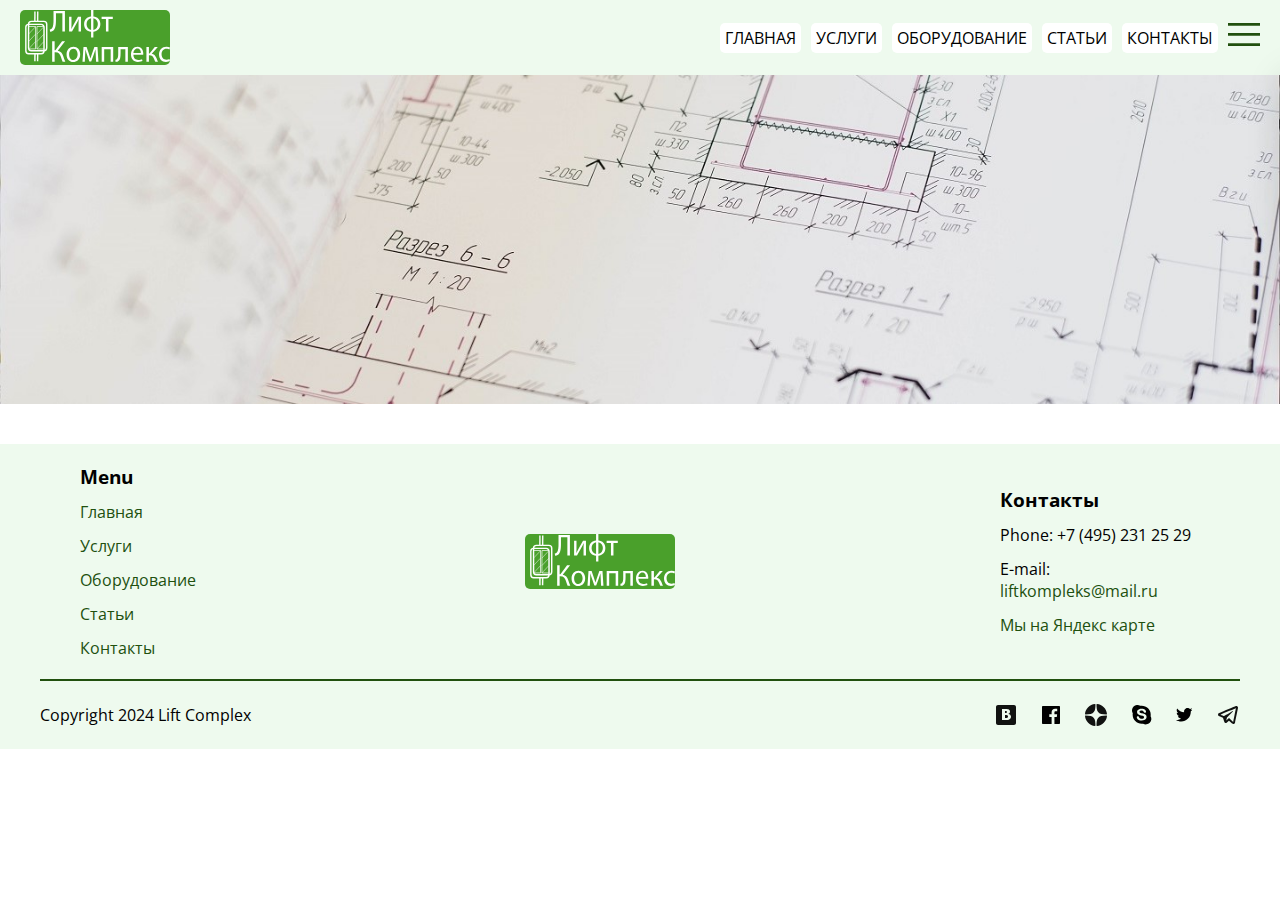
<file: servicesdetails.html>
<!DOCTYPE html>
<html lang="en">
<head>
    <meta charset="UTF-8">
    <meta name="viewport" content="width=device-width, initial-scale=1.0">
    <title>Services details</title>
    <link rel="preconnect" href="https://fonts.googleapis.com">
    <link rel="preconnect" href="https://fonts.gstatic.com" crossorigin>
    <link href="https://fonts.googleapis.com/css2?family=Open+Sans:wdth,wght@75..100,300..800&display=swap" rel="stylesheet">
    <link rel="stylesheet" href="css/style.css">
    <script src="scripts/servicesdetails.js" defer></script>
</head>
<body>
    <div class="hdr">
        <header class="header center">
            <div class="header__box">
                <div class="header__menu">
                    <a class="logo" href="index.html">
                        <img class="logo__img" src="img/icons/logo4.svg" alt="logo">
                    </a>
                    <div class="header__nav">
                        <a class="header__navlink" href="index.html">ГЛАВНАЯ</a>
                        <a class="header__navlink" href="services.html">УСЛУГИ</a>
                        <a class="header__navlink" href="equipment.html">ОБОРУДОВАНИЕ</a>
                        <a class="header__navlink" href="articles.html">СТАТЬИ</a>
                        <a class="header__navlink" href="contacts.html">КОНТАКТЫ</a>
                        <label for="header__check">
                            <svg class="header__svg" width="32" height="23" viewBox="0 0 32 23" fill="none"
                                xmlns="http://www.w3.org/2000/svg">
                                <path d="M0 23V20.31H32V23H0ZM0 12.76V10.07H32V12.76H0ZM0 2.69V0H32V2.69H0Z" fill="#21500e" />
                            </svg>
                        </label>
                    </div>
                </div>

                <input class="header__checkbox" id="header__check" type="checkbox">
                <div class="mobile-menu">
                    <h3 class="mobile-menu__heading">МЕНЮ</h3>
                    <div class="mobile-menu__box">
                        <div class="mobile-menu__item">
                            <ul class="mobile-menu__list">
                                <li><a class="mobile-menu__link" href="index.html">ГЛАВНАЯ</a></li>
                                <li><a class="mobile-menu__link" href="services.html">УСЛУГИ</a></li>
                                <li><a class="mobile-menu__link" href="equipment.html">ОБОРУДОВАНИЕ</a></li>
                                <li><a class="mobile-menu__link" href="articles.html">СТАТЬИ</a></li>
                                <li><a class="mobile-menu__link" href="contacts.html">КОНТАКТЫ</a></li>
                            </ul>
                        </div>
                    </div>
                </div>
            </div>
        </header>

        <div class="banner center">
            <img class="banner__img" src="img/bannerproject51.jpg" alt="banner">
        </div>

        <section class="top center" id="topS">
            
        </section>

        <section class="side center" id="sideS">
            
        </section>

        <footer class="footer center">
            <div class="footer__box">
                <div class="footer__menulink">
                    <div class="footer__links">
                        <div class="footer__menu">
                            <h3 class="footer__title">Menu</h3>
                            <a class="footer__link" href="index.html">Главная</a>
                            <a class="footer__link" href="services.html">Услуги</a>
                            <a class="footer__link" href="equipment.html">Оборудование</a>
                            <a class="footer__link" href="articles.html">Статьи</a>
                            <a class="footer__link" href="contacts.html">Контакты</a>
                        </div>
                        <a class="logo" href="index.html">
                            <img class="logo__img" src="img/icons/logo4.svg" alt="logo">
                        </a>
                        <div class="footer__contact">
                            <h3 class="footer__title">Контакты</h3>
                            <p>Phone: <span>+7 (495) 231 25 29</span></p>
                            <p>E-mail: <a class="footer__link" href="#">liftkompleks@mail.ru</a></p>
                            <a class="footer__link" href="https://yandex.ru/maps/-/CHRozpC">Мы на Яндекс карте</a>
                        </div>
                    </div>
                    <div class="footer__divider"></div>
                </div>
                <div class="footer__sociallink">
                    <p class="footer__copyright">Copyright 2024 Lift Complex</p>
                    <div class="footer__icons">
                        <svg class="footer__icon" xmlns="http://www.w3.org/2000/svg" xmlns:xlink="http://www.w3.org/1999/xlink" viewBox="0,0,256,256"
                            width="24px" height="24px"><g transform="scale(10.66667,10.66667)" fill-opacity="0.92941" fill="000000"><path d="M4,2c-1.10156,0 -2,0.89844 -2,2v16c0,1.10156 0.89844,2 2,2h16c1.10156,0 2,-0.89844 2,-2v-16c0,-1.10156 -0.89844,-2 -2,-2zM8,6h3.875c1.19922,0 4.125,0.04688 4.125,2.53125c0,1.48047 -1.00781,2.12109 -1.46875,2.3125v0.0625c1.1875,0 2.46875,1.25 2.46875,2.625c0,1.48047 -0.61719,3.46875 -4.59375,3.46875h-4.40625zM11,8v2c0,0 0.91016,0 1.0625,0c0.85938,0 0.9375,-0.75781 0.9375,-0.9375c0,-0.11328 -0.01562,-1.0625 -0.96875,-1.0625zM11,12v3c0,0 1.25,-0.03125 1.5,-0.03125c1.29688,0 1.5,-1.09766 1.5,-1.5c0,-0.60937 -0.34375,-1.46875 -1.46875,-1.46875c-0.26953,0 -1.53125,0 -1.53125,0z"></path></g>
                        </svg>
                        <svg class="footer__icon" width="18.000000" height="18.000000" viewBox="0 0 18 18" fill="none" xmlns="http://www.w3.org/2000/svg" xmlns:xlink="http://www.w3.org/1999/xlink">
                            <path id="facebook" d="M17.0024 0L0.997559 0C0.733398 0.00195312 0.480957 0.107666 0.294434 0.294434C0.10791 0.480957 0.00195312 0.733643 0 0.997559L0 17.0024C0.00195312 17.2664 0.10791 17.519 0.294434 17.7056C0.480957 17.8923 0.733398 17.998 0.997559 18L9.61523 18L9.61523 11.04L7.2749 11.04L7.2749 8.31738L9.61523 8.31738L9.61523 6.31494C9.61523 3.98999 11.0327 2.72241 13.1177 2.72241C13.8149 2.72241 14.5127 2.72241 15.21 2.82739L15.21 5.25L13.7773 5.25C12.645 5.25 12.4277 5.79004 12.4277 6.57739L12.4277 8.31006L15.1274 8.31006L14.7749 11.0325L12.4277 11.0325L12.4277 18L17.0024 18C17.2666 17.998 17.519 17.8923 17.7056 17.7056C17.8921 17.519 17.998 17.2664 18 17.0024L18 0.997559C17.998 0.733643 17.8921 0.480957 17.7056 0.294434C17.519 0.107666 17.2666 0.00195312 17.0024 0Z" fill="#000" fill-opacity="1.000000" fill-rule="nonzero"/>
                        </svg>
                        <svg class="footer__icon" xmlns="http://www.w3.org/2000/svg" xmlns:xlink="http://www.w3.org/1999/xlink" viewBox="0,0,256,256" width="24px" height="24px">
                            <g transform="scale(5.12,5.12)" fill-opacity="0.92941" fill="#000000"><path d="M46.894,23.986c0.004,0 0.007,0 0.011,0c0.279,0 0.545,-0.117 0.734,-0.322c0.192,-0.208 0.287,-0.487 0.262,-0.769c-1.004,-11.043 -9.747,-19.789 -20.791,-20.795c-0.28,-0.022 -0.562,0.069 -0.77,0.262c-0.208,0.192 -0.324,0.463 -0.321,0.746c0.174,14.676 2.11,20.673 20.875,20.878zM46.894,26.014c-18.765,0.205 -20.7,6.202 -20.874,20.878c-0.003,0.283 0.113,0.554 0.321,0.746c0.186,0.171 0.429,0.266 0.679,0.266c0.03,0 0.061,-0.001 0.091,-0.004c11.044,-1.006 19.787,-9.751 20.79,-20.795c0.025,-0.282 -0.069,-0.561 -0.262,-0.769c-0.193,-0.208 -0.462,-0.311 -0.745,-0.322zM22.823,2.105c-11.009,1.035 -19.724,9.779 -20.723,20.792c-0.025,0.282 0.069,0.561 0.262,0.769c0.189,0.205 0.456,0.321 0.734,0.321c0.004,0 0.008,0 0.012,0c18.703,-0.215 20.634,-6.209 20.81,-20.875c0.003,-0.283 -0.114,-0.555 -0.322,-0.747c-0.21,-0.192 -0.491,-0.286 -0.773,-0.26zM3.107,26.013c-0.311,-0.035 -0.555,0.113 -0.746,0.321c-0.192,0.208 -0.287,0.487 -0.262,0.769c0.999,11.013 9.715,19.757 20.724,20.792c0.031,0.003 0.063,0.004 0.094,0.004c0.25,0 0.492,-0.094 0.678,-0.265c0.208,-0.192 0.325,-0.464 0.322,-0.747c-0.176,-14.665 -2.106,-20.659 -20.81,-20.874z"></path>
                            </g>
                        </svg>
                        <svg class="footer__icon" width="19.374512" height="19.419189" viewBox="0 0 19.3745 19.4192" fill="none" xmlns="http://www.w3.org/2000/svg" xmlns:xlink="http://www.w3.org/1999/xlink">
                            <path id="skype" d="M18.6196 11.1196C18.6953 10.6536 18.7329 10.1819 18.7319 9.70972C18.7319 7.31079 17.7793 5.01025 16.083 3.31396C14.3867 1.61768 12.0859 0.664551 9.68701 0.664551C9.21484 0.663818 8.74316 0.70166 8.27734 0.7771C7.23193 0.150879 6.00684 -0.108154 4.79736 0.0412598C3.58789 0.19043 2.46289 0.739746 1.60156 1.60132C0.739746 2.46313 0.19043 3.58813 0.0410156 4.79761C-0.10791 6.00708 0.150879 7.23169 0.777344 8.2771C0.692871 8.75 0.647461 9.22925 0.64209 9.70972C0.64209 12.1086 1.59521 14.4092 3.2915 16.1055C4.98779 17.8018 7.28809 18.7546 9.68701 18.7546C10.1592 18.7554 10.6309 18.7178 11.0972 18.6421C12.1426 19.2683 13.3672 19.5273 14.5767 19.3782C15.7861 19.2288 16.9111 18.6797 17.7729 17.8179C18.6348 16.9561 19.1836 15.8313 19.333 14.6218C19.4824 13.4124 19.2236 12.1875 18.5972 11.1421L18.6196 11.1196ZM13.9849 13.8196C13.5615 14.405 12.978 14.8555 12.3047 15.1172C11.4741 15.4431 10.5869 15.6013 9.69482 15.582C8.65625 15.6257 7.62305 15.4119 6.68701 14.9597C6.1416 14.6663 5.67383 14.2473 5.32227 13.7371C5 13.3013 4.81738 12.7786 4.79736 12.2371C4.79639 12.0967 4.82471 11.9575 4.87988 11.8284C4.93555 11.6995 5.01709 11.5833 5.11963 11.4871C5.34668 11.2937 5.63916 11.1946 5.93701 11.2097C6.18604 11.2048 6.42822 11.29 6.61963 11.4497C6.8291 11.6455 6.99072 11.8867 7.09229 12.1545C7.22217 12.4678 7.38818 12.7649 7.58691 13.0396C7.78516 13.2935 8.04297 13.4944 8.33691 13.6248C8.73682 13.7961 9.16992 13.8755 9.60449 13.8572C10.2236 13.8872 10.8369 13.7246 11.3599 13.3921C11.5605 13.2747 11.7271 13.1072 11.8442 12.906C11.9609 12.7051 12.0239 12.4773 12.0273 12.2446C12.0337 12.0818 12.0054 11.9194 11.9448 11.7681C11.8843 11.6169 11.792 11.4802 11.6748 11.3672C11.4077 11.1211 11.0864 10.9414 10.7373 10.842C10.3472 10.7146 9.82959 10.5872 9.17725 10.4446C8.42773 10.2703 7.69678 10.0242 6.99463 9.70972C6.44189 9.48315 5.95459 9.12231 5.57715 8.65967C5.21875 8.18286 5.03369 7.59814 5.05225 7.0022C5.0459 6.39624 5.24121 5.80518 5.60693 5.32227C6.0249 4.80298 6.58154 4.41284 7.21191 4.19727C8.00928 3.93237 8.84717 3.81055 9.68701 3.83716C10.3442 3.82544 10.999 3.91406 11.6299 4.09961C12.1245 4.24658 12.5894 4.48022 13.002 4.78955C13.3271 5.03369 13.5981 5.34277 13.7974 5.69727C13.9595 5.9834 14.0469 6.30566 14.0522 6.63477C14.0513 6.7749 14.022 6.91357 13.9668 7.04224C13.9116 7.17114 13.8306 7.2876 13.7295 7.38477C13.6274 7.49512 13.5034 7.58301 13.3652 7.64258C13.2271 7.7019 13.0776 7.73169 12.9272 7.72974C12.686 7.74854 12.4468 7.6731 12.2598 7.51953C12.063 7.33008 11.8979 7.10962 11.772 6.86719C11.5864 6.48486 11.3174 6.14917 10.9849 5.88477C10.5483 5.61255 10.0342 5.49121 9.52197 5.53955C8.99658 5.51758 8.47559 5.64771 8.02197 5.91455C7.85742 6.00269 7.71826 6.13184 7.61865 6.28955C7.51855 6.44727 7.46143 6.62817 7.45215 6.8147C7.44629 7.01831 7.5127 7.21777 7.63965 7.3772C7.78906 7.55054 7.97314 7.69092 8.17969 7.78955C8.39941 7.90332 8.63086 7.9939 8.86963 8.05957C9.10986 8.1272 9.49951 8.22461 10.0474 8.35205C10.7373 8.5022 11.3521 8.66724 11.9146 8.84717C12.418 9.00049 12.8975 9.22266 13.3398 9.50708C13.7256 9.75122 14.043 10.0894 14.2622 10.4897C14.4849 10.9463 14.5884 11.4521 14.562 11.9597C14.5688 12.6248 14.3667 13.2754 13.9849 13.8196Z" fill="#000" fill-opacity="1.000000" fill-rule="nonzero"/>
                        </svg>
                        <svg class="footer__icon" width="16.500000" height="13.407959" viewBox="0 0 16.5 13.408" fill="none" xmlns="http://www.w3.org/2000/svg" xmlns:xlink="http://www.w3.org/1999/xlink">
                            <g transform="scale(5.12,5.12)" fill-opacity="0.92941" fill="#000000"></g>
                            <path id="twitter" d="M5.18994 13.4077C6.45703 13.4155 7.71289 13.1719 8.88477 12.6909C10.0566 12.2097 11.1216 11.5007 12.0171 10.6047C12.9131 9.70898 13.6221 8.64429 14.103 7.47217C14.5845 6.30029 14.8281 5.04443 14.8198 3.77759C14.8198 3.62769 14.8198 3.48511 14.8198 3.33521C15.4766 2.854 16.0449 2.2627 16.5 1.58765C15.8818 1.85815 15.2275 2.03735 14.5576 2.12012C15.2676 1.69702 15.8008 1.03076 16.0576 0.245117C15.3955 0.64209 14.6699 0.921387 13.9126 1.07007C13.4023 0.526611 12.7275 0.166504 11.9922 0.045166C11.2568 -0.0761719 10.502 0.0483398 9.84424 0.399414C9.18701 0.750244 8.66309 1.30811 8.35449 1.98657C8.04639 2.66504 7.96973 3.42651 8.1377 4.15259C6.79199 4.08667 5.47559 3.73779 4.27393 3.12915C3.07178 2.52051 2.01172 1.66577 1.1626 0.620117C0.734375 1.36353 0.604492 2.24194 0.799316 3.07739C0.994141 3.91284 1.49951 4.64307 2.2124 5.12012C1.68652 5.09985 1.17236 4.95605 0.712402 4.7002L0.712402 4.73755C0.708008 5.5144 0.969727 6.26953 1.4541 6.87671C1.93848 7.48413 2.6167 7.90698 3.375 8.0752C2.88574 8.20679 2.37305 8.22729 1.875 8.13501C2.09473 8.79761 2.51367 9.37598 3.0752 9.79102C3.63623 10.2058 4.31201 10.437 5.00977 10.4526C3.81689 11.4131 2.33398 11.9417 0.802734 11.9526C0.53418 11.9448 0.266113 11.9224 0 11.885C1.55029 12.8728 3.35205 13.3936 5.18994 13.385L5.18994 13.4077Z" fill="#000" fill-opacity="1.000000" fill-rule="nonzero"/>
                        </svg>
                        <svg class="footer__icon" xmlns="http://www.w3.org/2000/svg" xmlns:xlink="http://www.w3.org/1999/xlink" viewBox="0,0,256,256" width="24px" height="24px">
                            <g transform="scale(10.66667,10.66667)" fill-opacity="0.92941" fill="#000000"><path d="M20.30273,2.98438c-0.28897,0.01257 -0.55415,0.09568 -0.78711,0.1875c-0.21522,0.08476 -0.98809,0.4096 -2.21875,0.92578c-1.23066,0.51618 -2.8614,1.20058 -4.59961,1.93164c-3.47642,1.46212 -7.38303,3.10683 -9.38477,3.94922c-0.06874,0.02864 -0.34791,0.11411 -0.65625,0.34961c-0.30905,0.23605 -0.65234,0.74834 -0.65234,1.30859c0,0.45195 0.22561,0.91225 0.49805,1.17578c0.27243,0.26353 0.54854,0.38674 0.7793,0.47852v-0.00195c0.78003,0.31076 3.10944,1.24288 3.66406,1.46484c0.19673,0.58953 1.04128,3.11337 1.24219,3.74805h-0.00195c0.14201,0.44921 0.28043,0.74196 0.47266,0.98633c0.09611,0.12218 0.21084,0.2329 0.35156,0.32031c0.05399,0.03354 0.11378,0.05955 0.17383,0.08398c0.00837,0.00355 0.01699,0.00443 0.02539,0.00781l-0.02344,-0.00586c0.01741,0.007 0.03304,0.01733 0.05078,0.02344c0.02891,0.00996 0.04896,0.00963 0.08789,0.01758c0.137,0.04215 0.27376,0.07031 0.40039,0.07031c0.54361,0 0.87695,-0.29492 0.87695,-0.29492l0.02149,-0.01563l2.34766,-1.98633l2.875,2.66016c0.05251,0.07415 0.4639,0.63086 1.41602,0.63086c0.56813,0 1.01731,-0.28121 1.30469,-0.57617c0.28738,-0.29496 0.4664,-0.59677 0.54688,-1.00586l0.00195,-0.00195c0.06418,-0.33018 2.81641,-14.15039 2.81641,-14.15039l-0.00586,0.02344c0.08566,-0.38235 0.11095,-0.7521 0.00977,-1.12891c-0.10119,-0.37681 -0.37428,-0.74453 -0.70312,-0.9375c-0.32885,-0.19297 -0.64072,-0.25085 -0.92969,-0.23828zM19.9082,5.17383c-0.10876,0.54603 -2.57419,12.93205 -2.72656,13.70898l-4.15234,-3.8418l-2.80664,2.37305l0.77734,-3.03906c0,0 5.36255,-5.42814 5.68555,-5.74414c0.26,-0.253 0.31445,-0.34169 0.31445,-0.42969c0,-0.117 -0.06022,-0.20117 -0.19922,-0.20117c-0.125,0 -0.29477,0.11978 -0.38477,0.17578c-1.14365,0.713 -6.01473,3.4889 -8.41016,4.85156c-0.14416,-0.0578 -2.30846,-0.92689 -3.47461,-1.39258c2.07426,-0.873 5.62991,-2.36896 8.94141,-3.76172c1.73791,-0.73094 3.36817,-1.41595 4.59766,-1.93164c1.03785,-0.43531 1.57923,-0.6607 1.83789,-0.76758zM17.15234,19.02539h0.00195c-0.00005,0.00023 -0.00185,0.00556 -0.00195,0.00586c0.00127,-0.00646 -0.00095,-0.0008 0,-0.00586z"></path>
                            </g>
                        </svg>
                    </div>
                </div>
            </div>
        </footer>
    </div>
</body>
</html>
</file>
<file: css/style.css>
.mobile-menu {
  position: absolute;
  top: 75px;
  right: -232px;
  z-index: 1;
  transition: right 0.6s;
  width: 232px;
  background: #FFF;
  box-shadow: 6px 4px 35px rgba(0, 0, 0, 0.21);
  padding: 32px;
  box-sizing: border-box;
}
.mobile-menu__heading, .mobile-menu__link, .mobile-menu__title {
  font-style: normal;
  font-weight: 700;
  font-size: 0.875rem;
  line-height: 17px;
  transition: color 0.6s;
}
.mobile-menu__heading {
  font-weight: 800;
  color: black;
}
.mobile-menu__link {
  color: #6F6E6E;
  transition: color 0.6s;
}
.mobile-menu__link:hover {
  color: #9647d6;
}
.mobile-menu__title {
  color: black;
}
.mobile-menu__list {
  list-style-type: none;
  padding-left: 21px;
  display: flex;
  flex-direction: column;
  gap: 11px;
  margin-top: 12px;
}
.mobile-menu__box {
  display: flex;
  flex-direction: column;
  gap: 20px;
  margin-top: 24px;
}

.header {
  max-height: 75px;
  display: flex;
  justify-content: center;
  align-items: center;
}
.header__box {
  width: 1440px;
  background-color: rgb(238, 250, 238);
}
.header__menu {
  padding: 10px 20px;
  display: flex;
  flex-direction: row;
  justify-content: space-between;
  align-items: center;
}
.header__nav {
  display: flex;
  gap: 10px;
}
.header__navlink {
  height: 30px;
  padding-left: 5px;
  padding-right: 5px;
  background-color: #FFF;
  color: black;
  display: flex;
  align-items: center;
  border-radius: 5px;
  transition: all 0.6s ease-out;
}
.header__navlink:hover {
  color: white;
  background-color: #4aa02b;
  transition: all 0.6s ease-out;
}
.header__svg {
  display: block;
  transition: all 0.6s ease-out;
}
.header__svg:hover path {
  fill: #9647d6;
  transition: all 0.6s ease-out;
}
.header__checkbox {
  position: absolute;
  visibility: hidden;
  left: -9999999px;
}
.header__checkbox:checked ~ .mobile-menu {
  right: 0;
}

@media screen and (max-width: 767px) {
  .header__navlink {
    display: none;
  }
}
.footer {
  min-height: 300px;
}
.footer__box {
  max-width: 1440px;
  background: rgb(238, 250, 238);
}
.footer__links {
  padding: 20px 80px;
  display: flex;
  flex-direction: row;
  justify-content: space-between;
  align-items: center;
}
.footer__menu {
  width: 120px;
  display: flex;
  flex-direction: column;
  gap: 12px;
}
.footer__contact {
  width: 200px;
  display: flex;
  flex-direction: column;
  gap: 12px;
}
.footer__link {
  color: #21500e;
}
.footer__link:hover {
  color: #9647d6;
}
.footer__divider {
  max-width: 1440px;
  margin-left: 40px;
  margin-right: 40px;
  border: 1px solid #21500e;
}
.footer__sociallink {
  max-width: 1440px;
  padding-left: 40px;
  padding-right: 40px;
  height: 68px;
  display: flex;
  flex-direction: row;
  justify-content: space-between;
  align-items: center;
}
.footer__icons {
  max-width: 264px;
  height: 24px;
  display: flex;
  flex-direction: row;
  align-items: center;
  gap: 24px;
}
.footer__icon:hover path {
  fill: #4aa02b;
}

@media screen and (max-width: 670px) {
  .footer__contact {
    display: none;
  }
  .footer__icons {
    display: none;
  }
}
@media screen and (max-width: 540px) {
  .footer__links {
    flex-direction: column-reverse;
    gap: 5px;
  }
}
.logo {
  width: 150px;
  height: 55px;
  border-radius: 5px;
  background-color: #4aa02b;
  transition: all 0.6s ease-out;
}
.logo:hover {
  background-color: #9647d6;
  transition: all 0.6s ease-out;
}

.banner {
  position: relative;
  display: flex;
  justify-content: center;
}
.banner__heading {
  margin-top: 40px;
  padding-left: 5px;
  padding-right: 5px;
  background-color: #4aa02b;
  border-radius: 5px;
  color: white;
  position: absolute;
}

.company {
  min-height: 600px;
  margin: 40px 0;
  display: flex;
  flex-direction: column;
  justify-content: center;
  align-items: center;
}
.company__container {
  max-width: 1200px;
  background-color: rgb(249, 249, 249);
  border-radius: 5px;
  display: flex;
  flex-direction: column;
  justify-content: center;
  align-items: center;
  gap: 40px;
}
.company__blok {
  padding: 10px 10px;
  display: flex;
  flex-direction: row;
  justify-content: center;
  align-items: center;
  gap: 40px;
  flex-wrap: wrap;
}
.company__box {
  padding: 10px 10px;
  max-width: 500px;
  min-height: 200px;
  display: flex;
  gap: 40px;
}
.company__img {
  padding-top: 10px;
}
.company__titleH1 {
  padding-bottom: 40px;
  color: #288008;
}
.company__titleH4 {
  padding-bottom: 20px;
}
.company__text {
  max-width: 500px;
  padding-right: 5px;
}

.manufacturers {
  min-height: 1000px;
  display: flex;
  flex-direction: column;
  justify-content: center;
  align-items: center;
}
.manufacturers__title {
  padding: 0 20px 40px;
  color: #288008;
}
.manufacturers__imgbox {
  max-width: 1000px;
  background: rgb(249, 249, 249);
  border-radius: 5px;
  display: flex;
  flex-direction: row;
  flex-wrap: wrap;
  justify-content: center;
  align-items: center;
  gap: 20px;
}
.manufacturers__img {
  max-width: 300px;
}

.projects__container {
  padding: 40px 0;
  display: flex;
  flex-direction: column;
  align-items: center;
  justify-content: center;
  gap: 40px;
}
.projects__title {
  color: #288008;
}
.projects__slaider {
  max-width: 752px;
  border: 1px solid #4aa02b;
  border-radius: 5px;
  box-sizing: border-box;
  background: rgb(249, 249, 249);
  box-shadow: 20px 20px 35px rgba(0, 0, 0, 0.21);
  display: flex;
  flex-direction: column;
  gap: 10px;
}
.projects__img {
  max-height: 375px;
  border-radius: 5px;
}
.projects__heading {
  padding: 0 25px;
  height: 55px;
}
.projects__pagination {
  height: 25px;
  margin-bottom: 10px;
  display: flex;
  flex-direction: row;
  justify-content: center;
  align-items: center;
  gap: 10px;
}
.projects__pagination__circle {
  height: 20px;
  width: 20px;
  border: 2px solid rgb(177, 175, 175);
  border-radius: 50%;
  background-color: rgb(238, 250, 238);
}
.projects__pagination__circle:hover {
  background-color: #9647d6;
}
.projects__buttons {
  display: flex;
  gap: 10px;
}
.projects__button {
  width: 140px;
  height: 30px;
  font-size: 18px;
  background-color: rgb(238, 250, 238);
  border: 1px solid rgb(238, 250, 238);
  border-radius: 3px;
  transition: all 0.6s ease-out;
}
.projects__button:hover {
  background-color: #21500e;
  color: white;
  transition: all 0.6s ease-out;
}

.active {
  background-color: #9647d6;
}

@media screen and (max-width: 768px) {
  .banner__heading {
    font-size: 18px;
  }
  .company__titleH1 {
    font-size: 18px;
  }
  .manufacturers__title {
    font-size: 18px;
  }
  .projects__pagination__circle {
    height: 15px;
    width: 15px;
  }
}
@media screen and (max-width: 540px) {
  .projects__pagination__circle {
    height: 8px;
    width: 8px;
  }
}
.services__container {
  padding: 40px 20px;
  display: flex;
  flex-direction: column;
  justify-content: center;
  align-items: center;
}
.services__title {
  padding-bottom: 40px;
  color: #288008;
}
.services__blok {
  max-width: 1180px;
  min-height: 540px;
  padding-bottom: 30px;
  display: flex;
  justify-content: center;
  gap: 40px;
  flex-wrap: wrap;
}
.services__box {
  max-width: 458px;
  min-height: 550px;
  border: 1px solid #21500e;
  border-radius: 20px;
  display: flex;
  flex-direction: column;
  justify-content: center;
  align-items: center;
  box-shadow: 20px 20px 35px rgba(0, 0, 0, 0.21);
  transition: all 0.6s ease-out;
}
.services__box:hover {
  background-color: rgb(238, 250, 238);
  transition: all 0.6s ease-out;
}
.services__box:hover .services__link {
  background-color: #FFF;
  transition: all 0.6s ease-out;
}
.services__img {
  max-width: 300px;
  max-height: 397px;
  display: flex;
  justify-content: center;
}
.services__image {
  margin-top: 10px;
  border-radius: 10px 10px 0 0;
}
.services__content {
  padding: 20px;
  min-height: 100px;
  display: flex;
}
.services__txt {
  max-width: 320px;
  padding-right: 5px;
}
.services__titleH4 {
  padding-bottom: 5px;
}
.services__link {
  margin-top: 30px;
  display: flex;
  justify-content: center;
  align-items: center;
  border: none;
  height: 40px;
  width: 40px;
  border-radius: 50%;
  background: rgb(238, 250, 238);
}
.services__pagination {
  height: 25px;
  margin-bottom: 10px;
  display: flex;
  flex-direction: row;
  justify-content: center;
  align-items: center;
  gap: 10px;
}
.services__pagination__circle {
  height: 20px;
  width: 20px;
  border: 2px solid rgb(177, 175, 175);
  border-radius: 50%;
  background-color: rgb(238, 250, 238);
}
.services__pagination__circle:hover {
  background-color: #9647d6;
}
.services__buttons {
  display: flex;
  gap: 10px;
}
.services__button {
  width: 180px;
  height: 30px;
  font-size: 18px;
  background-color: rgb(238, 250, 238);
  border: 1px solid rgb(238, 250, 238);
  border-radius: 3px;
  transition: all 0.6s ease-out;
}
.services__button:hover {
  background-color: #21500e;
  color: white;
  transition: all 0.6s ease-out;
}

.active {
  background-color: #9647d6;
}

.equipment__container {
  padding: 40px 20px;
  display: flex;
  flex-direction: column;
  justify-content: center;
  align-items: center;
}
.equipment__title {
  padding-bottom: 40px;
  color: #288008;
}
.equipment__blok {
  max-width: 1180px;
  min-height: 540px;
  padding-bottom: 30px;
  display: flex;
  justify-content: center;
  gap: 40px;
  flex-wrap: wrap;
}
.equipment__box {
  max-width: 458px;
  min-height: 550px;
  border: 1px solid #21500e;
  border-radius: 20px;
  display: flex;
  flex-direction: column;
  justify-content: center;
  align-items: center;
  box-shadow: 20px 20px 35px rgba(0, 0, 0, 0.21);
  transition: all 0.6s ease-out;
}
.equipment__box:hover {
  background-color: rgb(238, 250, 238);
  transition: all 0.6s ease-out;
}
.equipment__box:hover .equipment__link {
  background-color: #FFF;
  transition: all 0.6s ease-out;
}
.equipment__img {
  max-width: 300px;
  max-height: 397px;
  display: flex;
  justify-content: center;
}
.equipment__image {
  margin-top: 10px;
  border-radius: 10px 10px 0 0;
}
.equipment__content {
  padding: 20px;
  height: 100px;
  display: flex;
}
.equipment__txt {
  max-width: 320px;
  padding-right: 5px;
}
.equipment__titleH4 {
  padding-bottom: 5px;
}
.equipment__link {
  margin-top: 30px;
  display: flex;
  justify-content: center;
  align-items: center;
  border: none;
  height: 40px;
  width: 40px;
  border-radius: 50%;
  background: rgb(238, 250, 238);
}
.equipment__paginationE {
  height: 25px;
  margin-bottom: 10px;
  display: flex;
  flex-direction: row;
  justify-content: center;
  align-items: center;
  gap: 10px;
}
.equipment__paginationE__circle {
  height: 20px;
  width: 20px;
  border: 2px solid rgb(177, 175, 175);
  border-radius: 50%;
  background-color: rgb(238, 250, 238);
}
.equipment__paginationE__circle:hover {
  background-color: #9647d6;
}
.equipment__buttons {
  display: flex;
  gap: 10px;
}
.equipment__button {
  width: 180px;
  height: 30px;
  font-size: 18px;
  background-color: rgb(238, 250, 238);
  border: 1px solid rgb(238, 250, 238);
  border-radius: 3px;
  transition: all 0.6s ease-out;
}
.equipment__button:hover {
  background-color: #21500e;
  color: white;
  transition: all 0.6s ease-out;
}

.active {
  background-color: #9647d6;
}

.top {
  max-height: 600px;
  position: relative;
  display: flex;
  align-items: center;
}
.top__content {
  max-width: 500px;
  position: absolute;
  padding-left: 20px;
  background: #FFF;
  border-radius: 5px;
}
.top__title {
  color: #288008;
}
.top__text {
  padding: 10px 0;
}

@media screen and (max-width: 1024px) {
  #toptextS1 {
    display: none;
  }
}
@media screen and (max-width: 768px) {
  .top__content {
    margin-bottom: 80px;
    max-width: 300px;
  }
  .top__title {
    font-size: 18px;
  }
  .top__text {
    font-size: 14px;
  }
  #toptextS {
    display: none;
  }
}
.side {
  padding-bottom: 40px;
  display: flex;
  flex-direction: column;
  align-items: center;
  gap: 40px;
}
.side__top, .side__bottom {
  max-width: 1140px;
  padding: 0 10px;
}
.side__ul {
  max-width: 900px;
}
.side__text, .side__li {
  padding: 10px 0;
}
.side__title {
  padding: 20px 0;
  color: #288008;
  text-align: center;
}
.side__heading {
  color: #288008;
}

.equipmentImages {
  padding: 40px 0;
  display: flex;
  justify-content: center;
}
.equipmentImages__box {
  max-width: 1200px;
  display: flex;
  flex-direction: row;
  flex-wrap: wrap;
  justify-content: center;
  gap: 30px;
}

.contacts {
  min-height: 580px;
}
.contacts__box {
  padding: 0 10px;
  display: flex;
  flex-direction: column;
}
.contacts__container {
  display: flex;
  justify-content: center;
  flex-wrap: wrap;
}
.contacts__title {
  padding: 40px;
  color: #288008;
  text-align: center;
  font-size: 32px;
  font-weight: 800;
}
.contacts__heading {
  padding: 20px;
  color: #288008;
  text-align: center;
}
.contacts__left {
  padding: 0 20px;
}
.contacts__li {
  padding-bottom: 5px;
}
.contacts__link {
  color: #21500e;
}
.contacts__link:hover {
  color: #4aa02b;
}
.contacts__right {
  max-width: 700px;
  padding: 0 20px;
}
.contacts__blok {
  padding-bottom: 10px;
  display: flex;
  flex-direction: column;
  gap: 10px;
}
.contacts__label {
  color: #288008;
}
.contacts__input {
  width: 600px;
  height: 40px;
  padding-left: 10px;
  border-radius: 5px;
  border: 1px solid #21500e;
}
.contacts__input::-moz-placeholder {
  color: #4aa02b;
}
.contacts__input::placeholder {
  color: #4aa02b;
}
.contacts__btn {
  margin-top: 5px;
  width: 150px;
  height: 40px;
  background: rgb(238, 250, 238);
  border: 1px solid #21500e;
  border-radius: 5px;
  box-shadow: 20px 20px 35px rgba(0, 0, 0, 0.21);
  transition: all 0.6s ease-out;
}
.contacts__btn:hover {
  color: white;
  background: #21500e;
  transition: all 0.6s ease-out;
}

.certificates {
  margin: 40px 0;
  display: flex;
  flex-direction: column;
  justify-content: center;
  align-items: center;
}
.certificates__images {
  max-width: 1280px;
  display: flex;
  flex-direction: row;
  justify-content: center;
  align-items: center;
  flex-wrap: wrap;
}
.certificates__title {
  text-align: center;
  color: #288008;
}
.certificates__img {
  max-width: 280px;
  padding: 20px;
}

.yandexmap__title {
  padding: 20px 0;
  text-align: center;
}
.yandexmap__link {
  color: #288008;
  box-shadow: 20px 20px 35px rgba(0, 0, 0, 0.21);
  transition: all 0.6s ease-out;
}
.yandexmap__link:hover {
  color: #9647d6;
  transition: all 0.6s ease-out;
}

@media screen and (max-width: 768px) {
  .contacts__input {
    max-width: 400px;
  }
}
@media screen and (max-width: 474px) {
  .contacts__input {
    max-width: 300px;
  }
}
.articles {
  min-height: 680px;
  display: flex;
  justify-content: center;
  align-items: center;
  flex-wrap: wrap;
}
.articles__heading {
  padding-top: 40px;
  color: #288008;
}
.articles__blok {
  width: 1280px;
  padding: 40px 10px;
  display: flex;
  justify-content: center;
  gap: 40px;
  flex-wrap: wrap;
}
.articles__box {
  height: 540px;
  width: 340px;
  border: 1px solid grey;
  box-sizing: border-box;
  border-radius: 5px;
  display: flex;
  flex-direction: column;
  justify-content: flex-start;
  align-items: center;
  box-shadow: 20px 20px 35px rgba(0, 0, 0, 0.21);
  transition: all 0.6s ease-out;
}
.articles__box:hover {
  background-color: rgb(238, 250, 238);
  transition: all 0.6s ease-out;
}
.articles__box:hover .articles__link {
  background-color: #FFF;
  transition: all 0.6s ease-out;
}
.articles__imgbox {
  width: 296px;
  height: 320px;
  margin-top: 18px;
  border: 1px solid grey;
  box-sizing: border-box;
  border-radius: 5px;
}
.articles__content {
  padding-top: 10px;
  display: flex;
  flex-direction: column;
}
.articles__title {
  width: 300px;
  height: 70px;
  padding: 0 10px 10px;
}
.articles__txt {
  display: flex;
  flex-direction: row;
}
.articles__text {
  width: 240px;
  padding: 0 0 10px 10px;
}
.articles__link {
  margin-top: 20px;
  margin-left: 10px;
  display: flex;
  justify-content: center;
  align-items: center;
  border: none;
  height: 40px;
  width: 40px;
  border-radius: 50%;
  background: rgb(238, 250, 238);
}
.articles__buttons {
  padding-top: 10px;
  padding-bottom: 40px;
  display: flex;
  gap: 20px;
}
.articles__button {
  width: 180px;
  height: 30px;
  font-size: 18px;
  background-color: rgb(238, 250, 238);
  border: 1px solid rgb(238, 250, 238);
  border-radius: 3px;
  transition: all 0.6s ease-out;
}
.articles__button:hover {
  background-color: #21500e;
  color: white;
  transition: all 0.6s ease-out;
}
.articles__cards {
  display: flex;
  gap: 20px;
}
.articles__number {
  width: 30px;
  height: 30px;
  border: 1px solid gray;
  border-radius: 3px;
  display: flex;
  align-items: center;
  justify-content: center;
}

@media screen and (max-width: 620px) {
  .articles__button {
    width: 120px;
  }
  .articles__cards {
    padding-top: 5px;
    gap: 5px;
  }
  .articles__number {
    width: 20px;
    height: 20px;
  }
}
.articleDetails__blok {
  padding: 40px;
  display: flex;
  flex-direction: column;
  align-items: center;
}
.articleDetails__title {
  padding-bottom: 40px;
  color: #288008;
}
.articleDetails__heading {
  padding-bottom: 20px;
  color: #288008;
}
.articleDetails__imgbox {
  max-width: 500px;
  float: left;
  margin: 0 40px 40px 0;
}
.articleDetails__text {
  margin-bottom: 10px;
}

html {
  background: #FFF;
  font-size: 16px;
}

.center {
  padding-left: calc(50% - 720px);
  padding-right: calc(50% - 720px);
}

* {
  margin: 0;
  padding: 0;
}

body {
  font-family: "Open Sans", sans-serif;
  font-weight: 400;
}

.hdr {
  position: relative;
  overflow: hidden;
}

ul {
  list-style-type: none;
}

a {
  text-decoration: none;
}

img {
  max-width: 100%;
}/*# sourceMappingURL=style.css.map */
</file>
